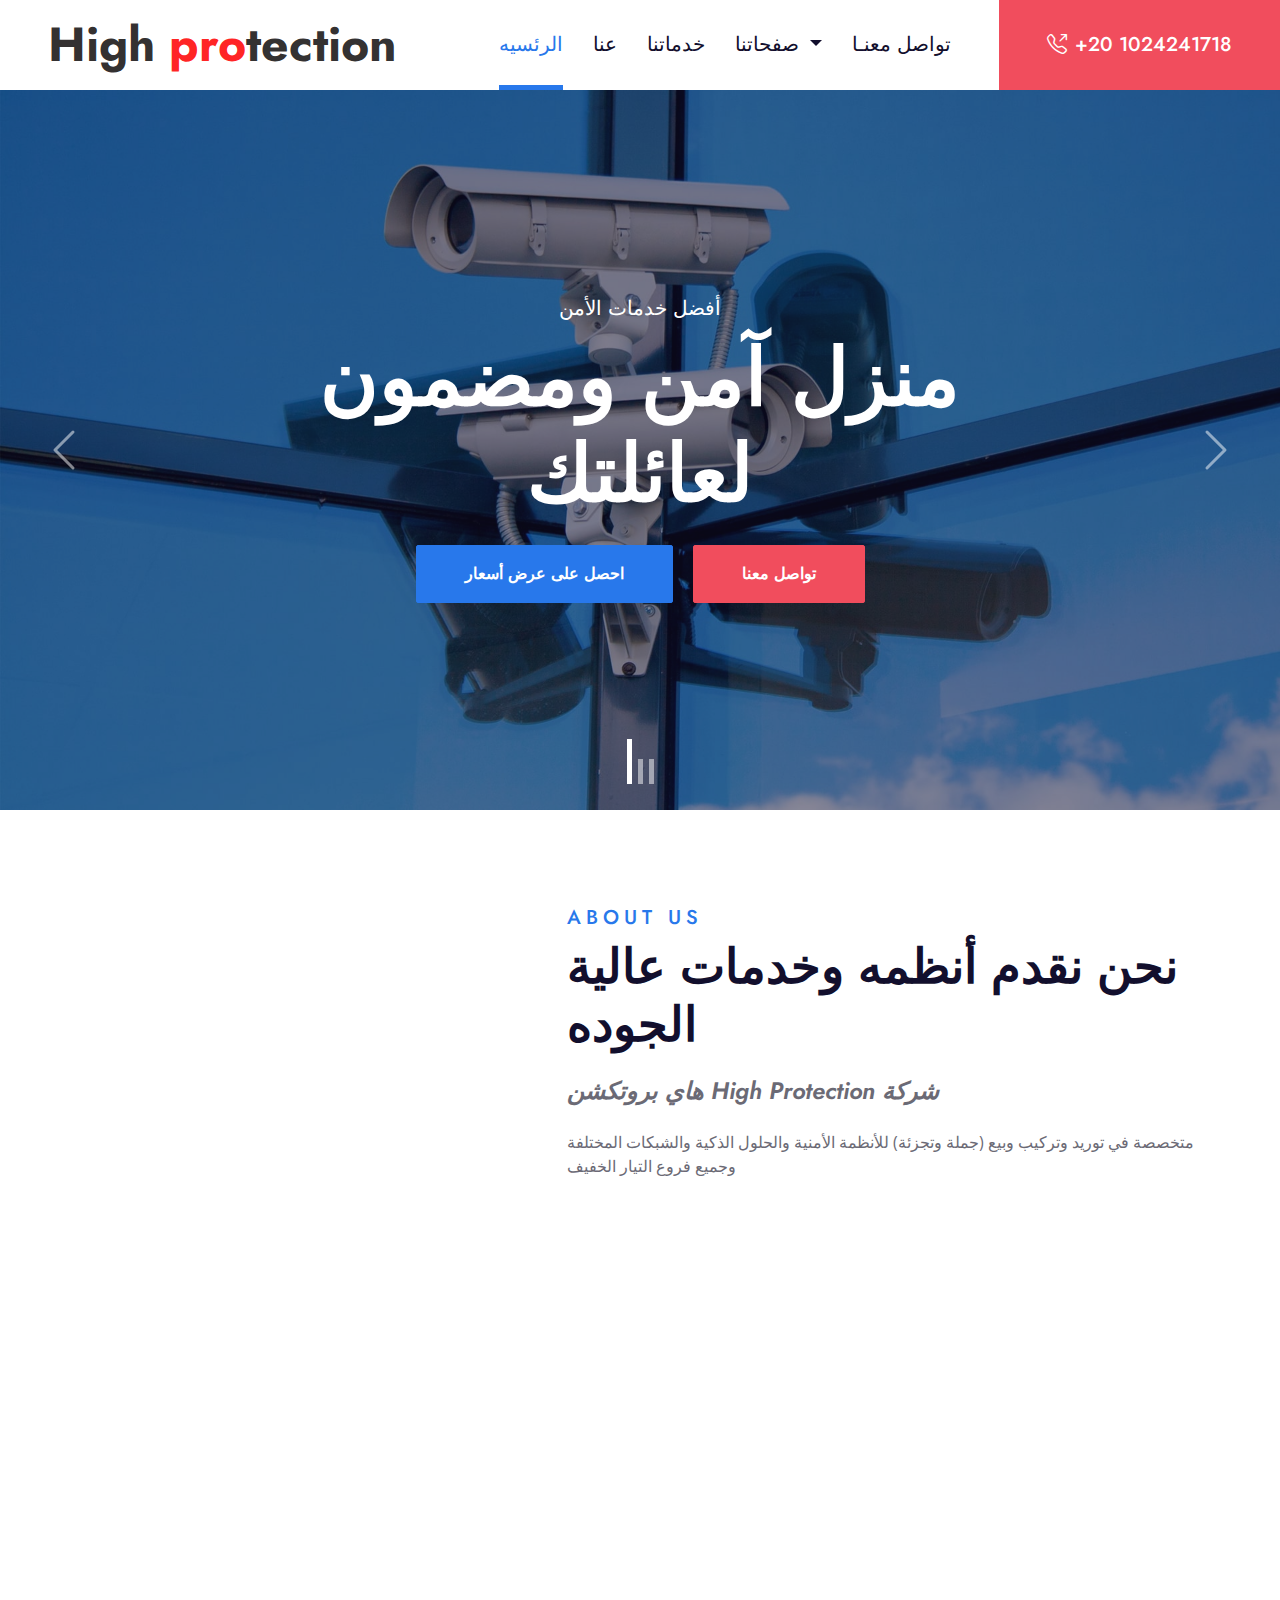
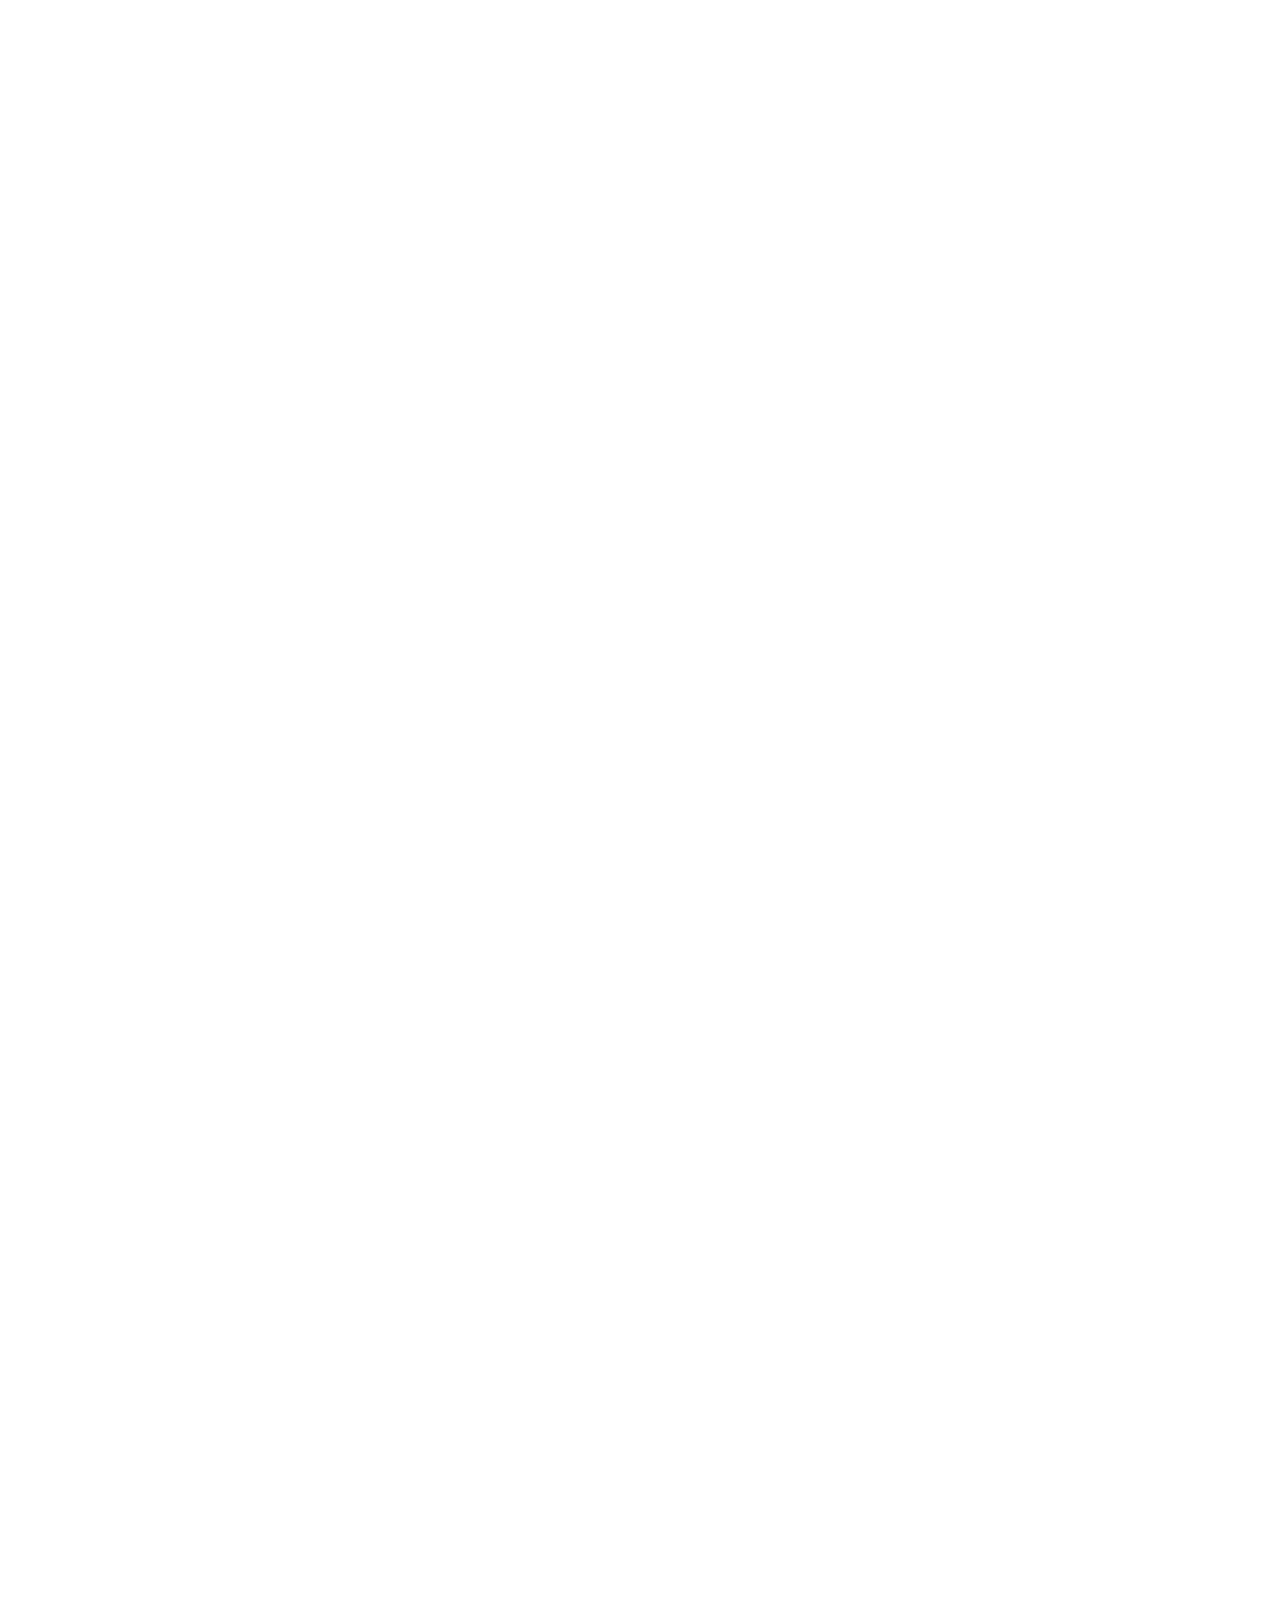
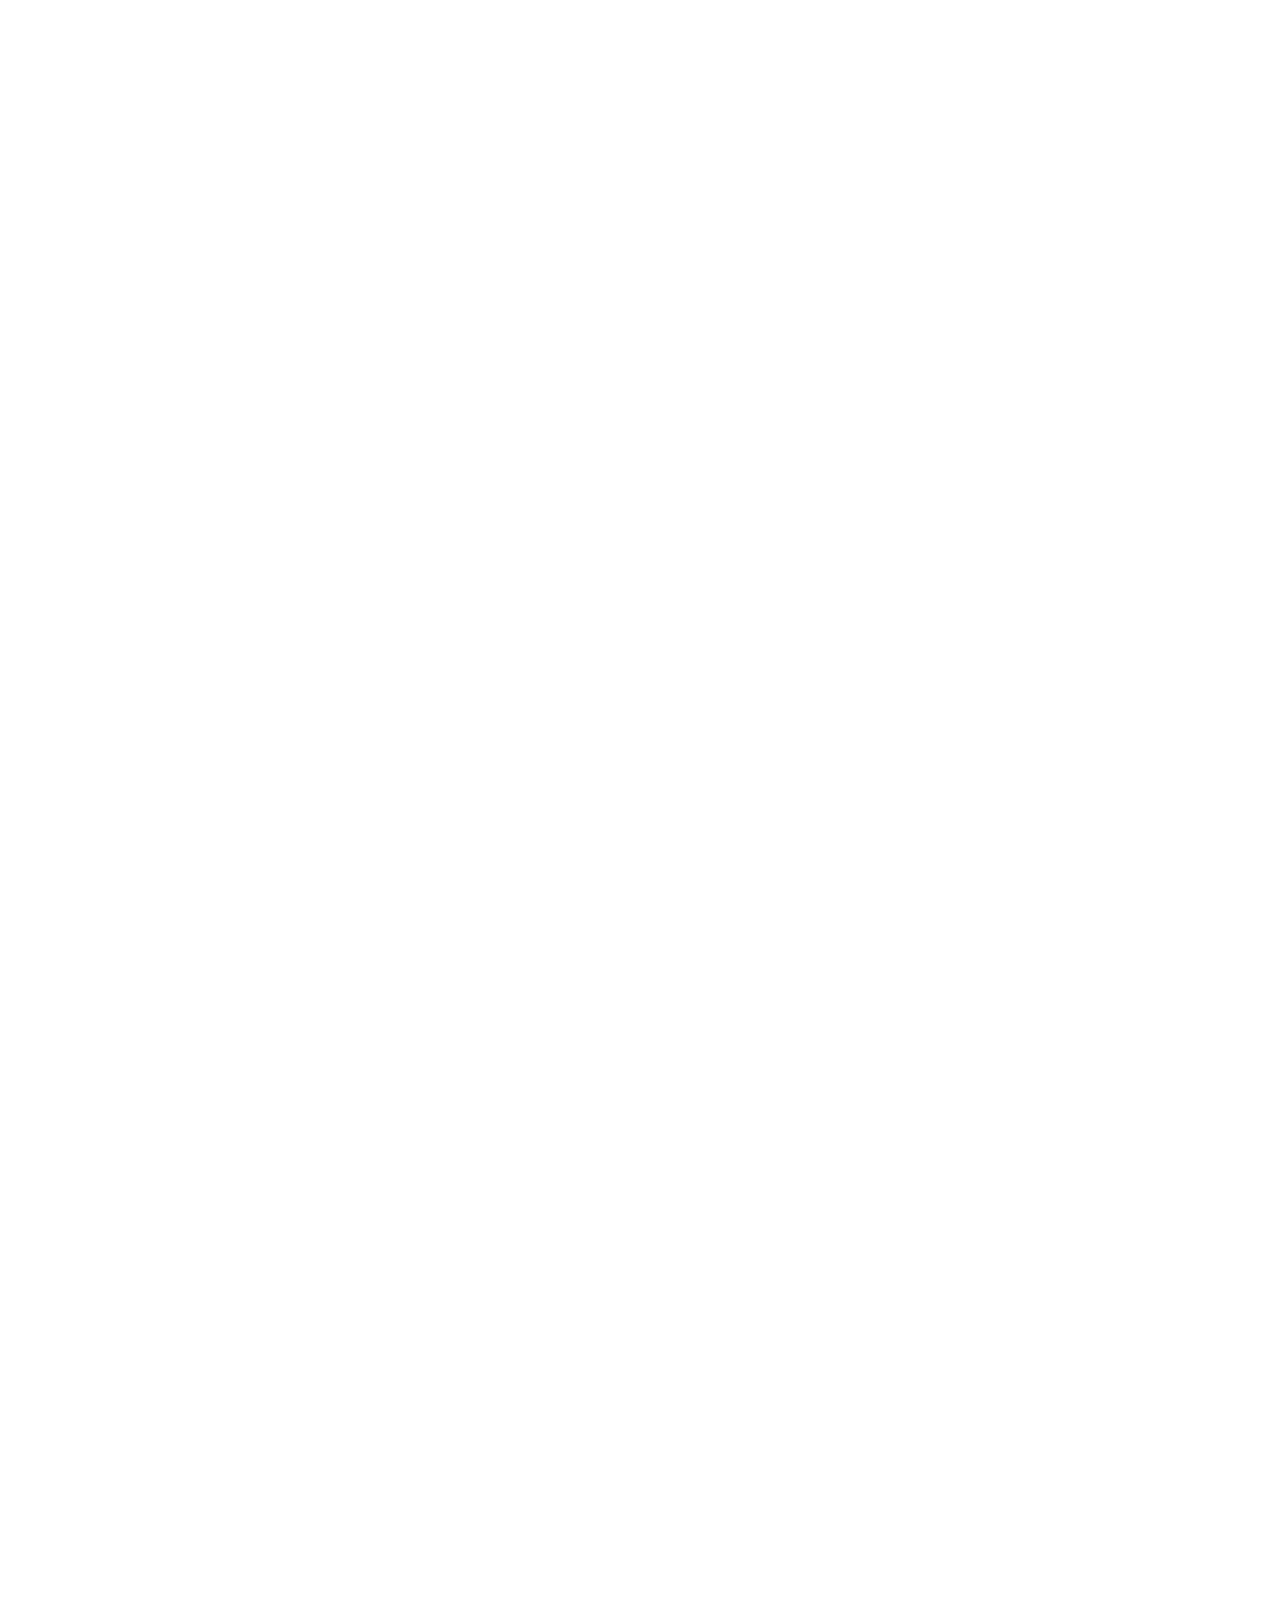
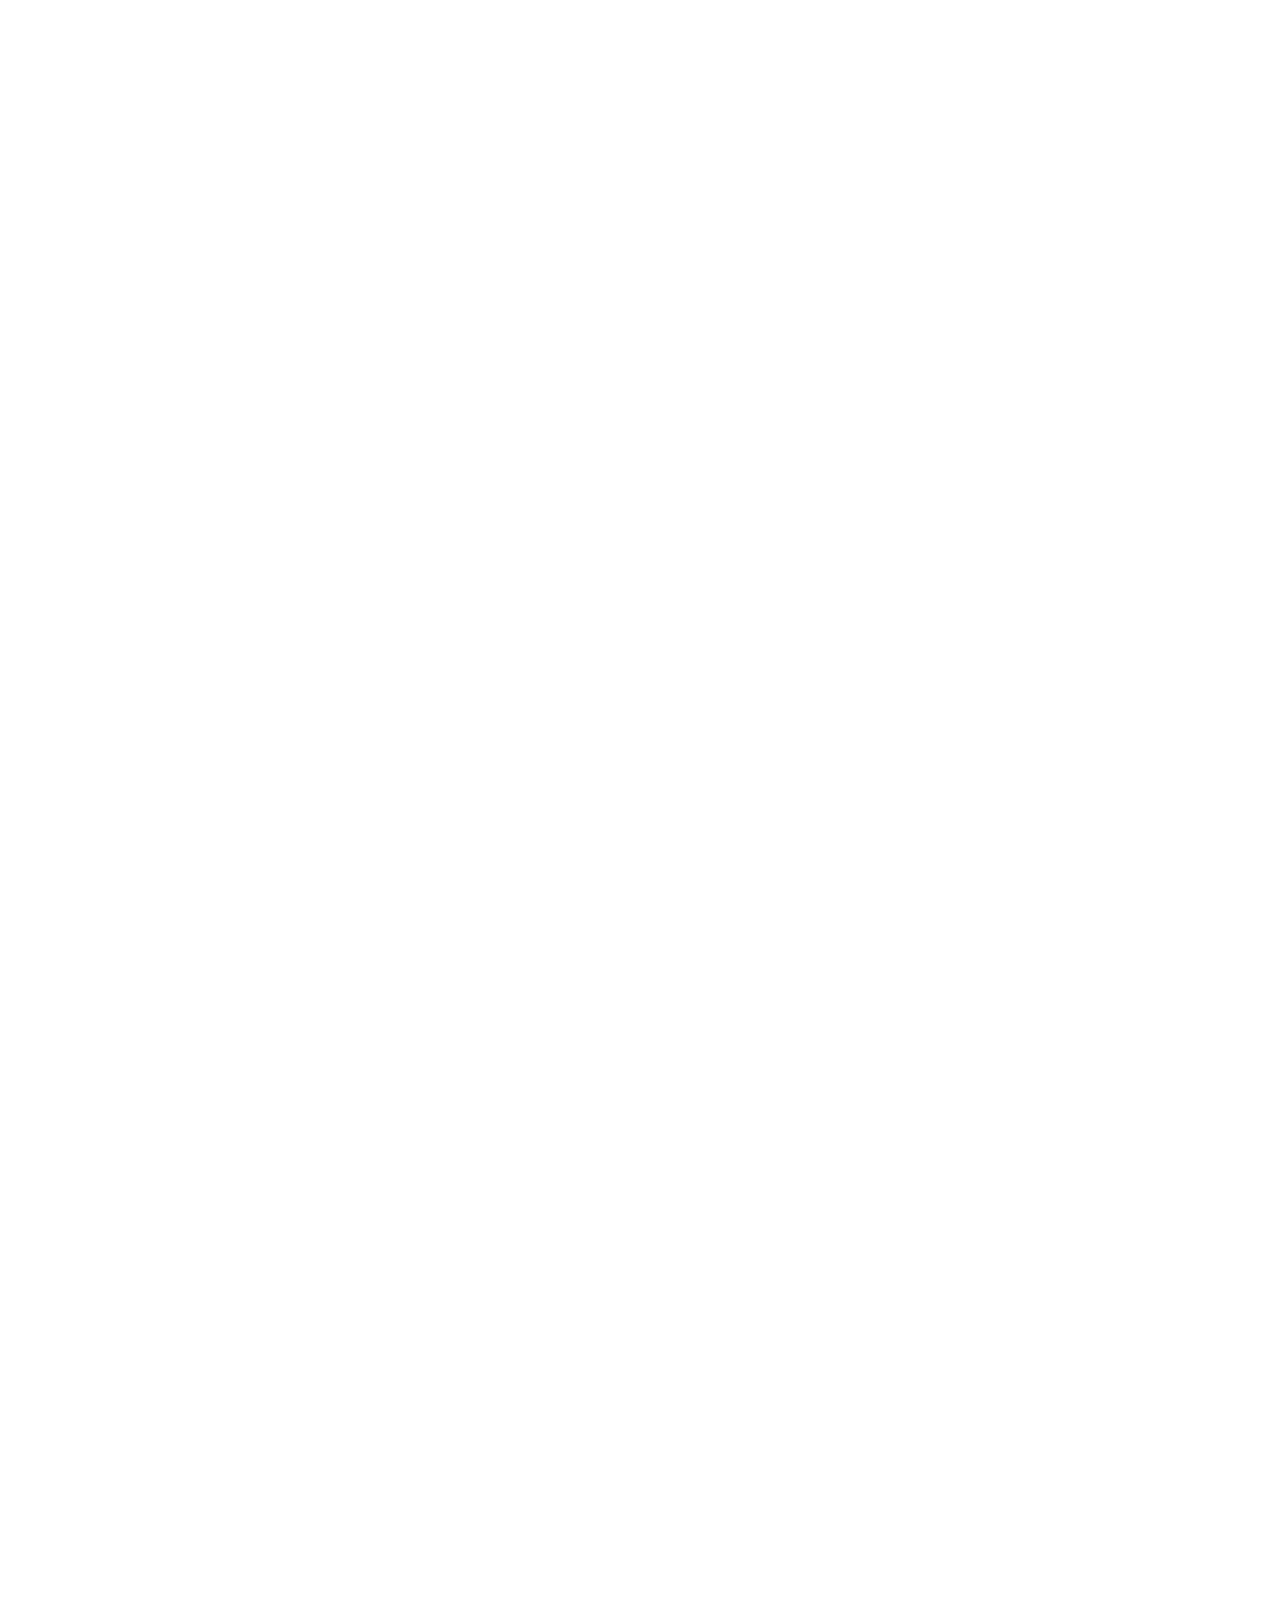
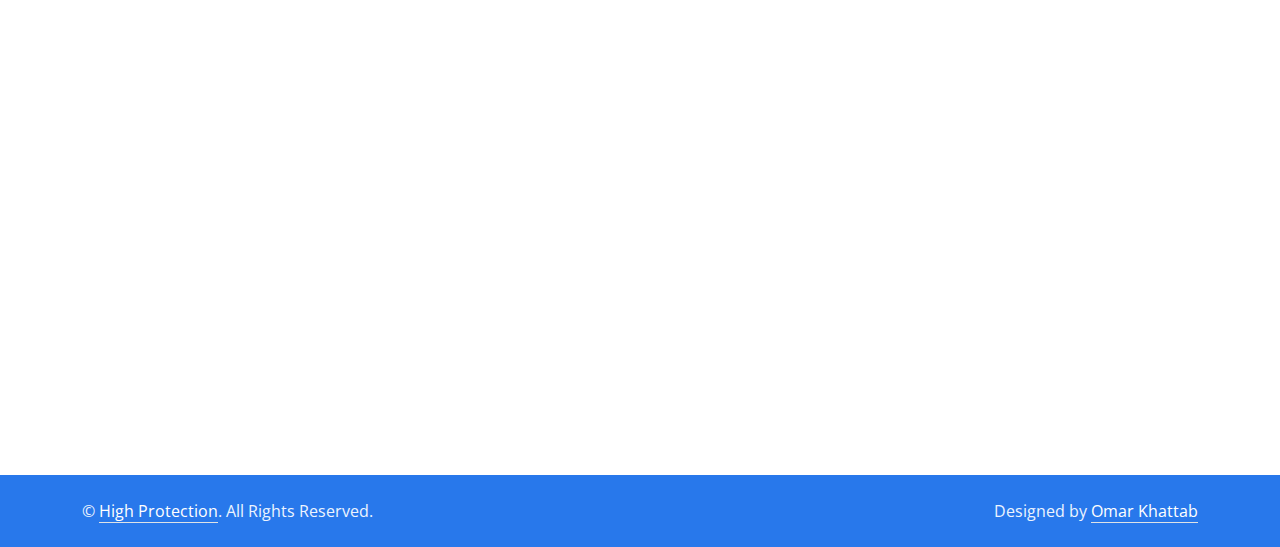
<file: index.html>
<!DOCTYPE html>
<html lang="en">

<head>
    <meta charset="utf-8">
    <title>High protection</title>
    <meta content="width=device-width, initial-scale=1.0" name="viewport">
    <meta content="Free HTML Templates" name="keywords">
    <meta content="Free HTML Templates" name="description">

    <!-- Favicon -->
    <link href="img/favicon.ico" rel="icon">

    <!-- Google Web Fonts -->
    <link rel="preconnect" href="https://fonts.gstatic.com">
    <link href="https://fonts.googleapis.com/css2?family=Jost:wght@500;600;700&family=Open+Sans:wght@400;600&display=swap" rel="stylesheet"> 

    <!-- Icon Font Stylesheet -->
    <link href="https://cdnjs.cloudflare.com/ajax/libs/font-awesome/5.10.0/css/all.min.css" rel="stylesheet">
    <link href="https://cdn.jsdelivr.net/npm/bootstrap-icons@1.4.1/font/bootstrap-icons.css" rel="stylesheet">
    <link href="lib/flaticon/font/flaticon.css" rel="stylesheet">

    <!-- Libraries Stylesheet -->
    <link href="lib/owlcarousel/assets/owl.carousel.min.css" rel="stylesheet">
    <link href="lib/animate/animate.min.css" rel="stylesheet">

    <!-- Customized Bootstrap Stylesheet -->
    <link href="css/bootstrap.min.css" rel="stylesheet">

    <!-- Template Stylesheet -->
    <link href="css/style.css" rel="stylesheet">
</head>

<body>
    <!-- Navbar Start -->
    <nav class="navbar navbar-expand-lg bg-white navbar-light shadow-sm py-3 py-lg-0 px-3 px-lg-0">
<a href="index.html" class="navbar-brand ms-lg-5">
<h1 class="display-5 m-0" style="color:rgba(31, 28, 28, 0.932);">High <span style="color:rgba(255, 6, 6, 0.89);">pro</span><span style="color:rgba(31, 29, 29, 0.932);">tection</span></h1>
        </a>
        <button class="navbar-toggler" type="button" data-bs-toggle="collapse" data-bs-target="#navbarCollapse">
            <span class="navbar-toggler-icon"></span>
        </button>
        <div class="collapse navbar-collapse" id="navbarCollapse">
            <div class="navbar-nav ms-auto py-0">
                <a href="index.html" class="nav-item nav-link active">الرئسيه</a>
                <a href="about.html" class="nav-item nav-link">عنا </a>
                <a href="service.html" class="nav-item nav-link">خدماتنا</a>
                <div class="nav-item dropdown">
                    <a href="#" class="nav-link dropdown-toggle" data-bs-toggle="dropdown">صفحاتنا </a>
                    <div class="dropdown-menu m-0">
                        <a href="price.html" class="dropdown-item">خطط الاسعار</a>
                        <a href="blog.html" class="dropdown-item">Blog Grid</a>
                        <a href="detail.html" class="dropdown-item">Blog Detail</a>
                        <a href="team.html" class="dropdown-item">فريقنا </a>
                        <a href="testimonial.html" class="dropdown-item">Testimonial</a>
                    </div>
                </div>
                <a href="contact.html" class="nav-item nav-link">تواصل معنـا </a>
                <a href="tel:+123456789" class="nav-item nav-link nav-contact bg-secondary text-white px-5 ms-lg-5"><i class="bi bi-telephone-outbound me-2"></i>+20 1024241718</a>
            </div>
        </div>
    </nav>
    <!-- Navbar End -->


    <!-- Carousel Start -->
    <div class="container-fluid p-0 mb-5">
        <div id="header-carousel" class="carousel slide carousel-fade" data-bs-ride="carousel">
            <div class="carousel-indicators">
                <button type="button" data-bs-target="#header-carousel" data-bs-slide-to="0" class="active" aria-current="true" aria-label="Slide 1"></button>
                <button type="button" data-bs-target="#header-carousel" data-bs-slide-to="1" aria-label="Slide 2"></button>
                <button type="button" data-bs-target="#header-carousel" data-bs-slide-to="2" aria-label="Slide 3"></button>
              </div>
            <div class="carousel-inner">
                <div class="carousel-item active">
                    <img class="w-100" src="img/carousel-1.jpg" alt="Image">
                    <div class="carousel-caption d-flex flex-column align-items-center justify-content-center">
                        <div class="p-3" style="max-width: 900px;">
                            <h5 class="text-white text-uppercase animated bounceInDown">أفضل خدمات الأمن</h5>
                            <h1 class="display-1 text-white mb-md-4 animated zoomIn">منزل آمن ومضمون لعائلتك</h1>
                            <a href="" class="btn btn-primary py-md-3 px-md-5 me-3 animated slideInLeft">احصل على عرض أسعار</a>
                            <a href="" class="btn btn-secondary py-md-3 px-md-5 animated slideInRight">تواصل معنا</a>
                        </div>
                    </div>
                </div>
                <div class="carousel-item">
                    <img class="w-100" src="img/carousel-2.jpg" alt="Image">
                    <div class="carousel-caption d-flex flex-column align-items-center justify-content-center">
                        <div class="p-3" style="max-width: 900px;">
                            <h5 class="text-white text-uppercase animated bounceInDown"> افضل خدمات الامن </h5>
                            <h1 class="display-1 text-white mb-md-4 animated zoomIn"> منزل امن ومضمون لعائلتك</h1>
                            <a href="" class="btn btn-primary py-md-3 px-md-5 me-3 animated slideInLeft">  احصل علي عرض اسعار </a>
                            <a href="" class="btn btn-secondary py-md-3 px-md-5 animated slideInRight"> تواصل معنا </a>
                        </div>
                    </div>
                </div>
                <div class="carousel-item">
                    <img class="w-100" src="img/carousel-3.jpg" alt="Image">
                    <div class="carousel-caption d-flex flex-column align-items-center justify-content-center">
                          <div class="p-3" style="max-width: 900px;">
                            <h5 class="text-white text-uppercase animated bounceInDown"> افضل خدمات الامن </h5>
                            <h1 class="display-1 text-white mb-md-4 animated zoomIn"> منزل امن ومضمون لعائلتك</h1>
                            <a href="" class="btn btn-primary py-md-3 px-md-5 me-3 animated slideInLeft">  احصل علي عرض اسعار </a>
                            <a href="" class="btn btn-secondary py-md-3 px-md-5 animated slideInRight"> تواصل معنا </a>
                        </div>
                    </div>
                </div>
            </div>
            <button class="carousel-control-prev" type="button" data-bs-target="#header-carousel"
                data-bs-slide="prev">
                <span class="carousel-control-prev-icon" aria-hidden="true"></span>
                <span class="visually-hidden">Previous</span>
            </button>
            <button class="carousel-control-next" type="button" data-bs-target="#header-carousel"
                data-bs-slide="next">
                <span class="carousel-control-next-icon" aria-hidden="true"></span>
                <span class="visually-hidden">Next</span>
            </button>
        </div>
    </div>
    <!-- Carousel End -->


    <!-- About Start -->
    <div class="container-fluid py-5 wow fadeInUp" data-wow-delay="0.1s">
        <div class="container">
            <div class="row gx-5">
                <div class="col-lg-5 mb-5 mb-lg-0" style="min-height: 500px;">
                    <div class="position-relative h-100">
                        <img class="position-absolute w-100 h-100 rounded wow zoomIn" data-wow-delay="0.3s" src="img/480773475_940448371541813_8294774176105745079_n.jpg" style="object-fit: cover;">
                    </div>
                </div>
                <div class="col-lg-7">
                    <div class="mb-4">
                        <h5 class="text-primary text-uppercase" style="letter-spacing: 5px;">About Us</h5>
                        <h1 class="display-5 mb-0">نحن نقدم أنظمه وخدمات عالية الجوده</h1>
                    </div>
                    <h4 class="text-body fst-italic mb-4">هاي بروتكشن High Protection شركة</h4>
                    <p class="mb-4">متخصصة في توريد وتركيب وبيع (جملة وتجزئة) للأنظمة الأمنية والحلول الذكية والشبكات المختلفة وجميع فروع التيار الخفيف</p>
                    <div class="row g-3">
                        <div class="col-sm-6 wow zoomIn" data-wow-delay="0.6s">
                            <div class="bg-primary d-flex flex-column justify-content-center text-center border-bottom border-5 border-secondary rounded p-3" style="height: 200px;">
                                <i class="fa fa-star fa-4x text-white mb-4"></i>
                                <h4 class="text-white mb-0">خمسة عشر سنه خبره</h4>
                            </div>
                        </div>
                        <div class="col-sm-6 wow zoomIn" data-wow-delay="0.9s">
                            <div class="bg-secondary d-flex flex-column justify-content-center text-center border-bottom border-5 border-primary rounded p-3" style="height: 200px;">
                                <i class="fa fa-award fa-4x text-white mb-4"></i>
                                <h4 class="text-white mb-0">مكافاءات</h4>
                            </div>
                        </div>
                    </div>
                </div>
            </div>
        </div>
    </div>
    <!-- About End -->
    

    <!-- Services Start -->
    <div class="container-fluid py-5 wow fadeInUp" data-wow-delay="0.1s">
        <div class="container">
            <div class="text-center mx-auto mb-5" style="max-width: 600px;">
                <h5 class="text-primary text-uppercase" style="letter-spacing: 5px;">خدماتنا  </h5>
                <h1 class="display-5 mb-0">خدماتنا الممتازة في أنظمة CCTV الأمنية</h1>
            </div>
            <div class="row g-5">
                <div class="col-lg-4 col-md-6 wow zoomIn" data-wow-delay="0.3s">
                    <div class="service-item bg-light border-bottom border-5 border-primary rounded">
                        <div class="position-relative p-5">
                            <i class="flaticon-cctv d-block display-1 fw-normal text-secondary mb-3"></i>
                            <h5 class="text-primary mb-0">CCTV</h5>
                            <h3 class="mb-3">التثبيت والتركيب </h3>
                            <p>
                              التخطيط: تحديد الموقع المناسب والأدوات المطلوبة.
                                     التحضير: تجهيز السطح والمواد اللازمة.
                              التركيب: تنفيذ خطوات التركيب بدقة لضمان الجودة.
                                   التثبيت: تأكيد الثبات والأمان للهيكل المركب.
                              تتطلب هذه العمليات الحذر والدقة لتحقيق النتائج المرجوة.
                            </p>
                            <a href="">قراءة المزيد<i class="bi bi-arrow-right ms-2"></i></a>
                        </div>
                    </div>
                </div>
                <div class="col-lg-4 col-md-6 wow zoomIn" data-wow-delay="0.6s">
                    <div class="service-item bg-light border-bottom border-5 border-primary rounded">
                        <div class="position-relative p-5">
                            <i class="flaticon-surveillance d-block display-1 fw-normal text-secondary mb-3"></i>
                            <h5 class="text-primary mb-0">CCTV</h5>
                            <h3 class="mb-3">Configuration</h3>
                            <p>Kasd dolor no lorem sit tempor at justo rebum rebum stet justo elitr dolor amet sit</p>
                            <a href="">Read More<i class="bi bi-arrow-right ms-2"></i></a>
                        </div>
                    </div>
                </div>
                <div class="col-lg-4 col-md-6 wow zoomIn" data-wow-delay="0.9s">
                    <div class="service-item bg-light border-bottom border-5 border-primary rounded">
                        <div class="position-relative p-5">
                            <i class="flaticon-camera d-block display-1 fw-normal text-secondary mb-3"></i>
                            <h5 class="text-primary mb-0">CCTV</h5>
                            <h3 class="mb-3">Maintenance</h3>
                            <p>Kasd dolor no lorem sit tempor at justo rebum rebum stet justo elitr dolor amet sit</p>
                            <a href="">Read More<i class="bi bi-arrow-right ms-2"></i></a>
                        </div>
                    </div>
                </div>
                <div class="col-lg-4 col-md-6 wow zoomIn" data-wow-delay="0.3s">
                    <div class="service-item bg-light border-bottom border-5 border-primary rounded">
                        <div class="position-relative p-5">
                            <i class="flaticon-double d-block display-1 fw-normal text-secondary mb-3"></i>
                            <h5 class="text-primary mb-0">CCTV</h5>
                            <h3 class="mb-3">Repair & Service</h3>
                            <p>Kasd dolor no lorem sit tempor at justo rebum rebum stet justo elitr dolor amet sit</p>
                            <a href="">Read More<i class="bi bi-arrow-right ms-2"></i></a>
                        </div>
                    </div>
                </div>
                <div class="col-lg-4 col-md-6 wow zoomIn" data-wow-delay="0.6s">
                    <div class="service-item bg-light border-bottom border-5 border-primary rounded">
                        <div class="position-relative p-5">
                            <i class="flaticon-security-system d-block display-1 fw-normal text-secondary mb-3"></i>
                            <h5 class="text-primary mb-0">CCTV</h5>
                            <h3 class="mb-3">Monitoring</h3>
                            <p>Kasd dolor no lorem sit tempor at justo rebum rebum stet justo elitr dolor amet sit</p>
                            <a href="">Read More<i class="bi bi-arrow-right ms-2"></i></a>
                        </div>
                    </div>
                </div>
                <div class="col-lg-4 col-md-6 wow zoomIn" data-wow-delay="0.9s">
                    <div class="service-item bg-light border-bottom border-5 border-primary rounded">
                        <div class="position-relative p-5">
                            <i class="flaticon-recorder d-block display-1 fw-normal text-secondary mb-3"></i>
                            <h5 class="text-primary mb-0">CCTV</h5>
                            <h3 class="mb-3">Access Control</h3>
                            <p>Kasd dolor no lorem sit tempor at justo rebum rebum stet justo elitr dolor amet sit</p>
                            <a href="">Read More<i class="bi bi-arrow-right ms-2"></i></a>
                        </div>
                    </div>
                </div>
            </div>
        </div>
    </div>
    <!-- Services End -->


    <!-- Pricing Plan Start -->
    <div class="container-fluid py-5 wow fadeInUp" data-wow-delay="0.1s" style="margin-bottom: 75px;">
        <div class="container">
            <div class="text-center mx-auto mb-5" style="max-width: 600px;">
                <h5 class="text-primary text-uppercase" style="letter-spacing: 5px;">Pricing Plan</h5>
                <h1 class="display-5 mb-0">Pricing Plan For CCTV Security Services</h1>
            </div>
            <div class="row g-5">
                <div class="col-lg-4 wow slideInUp" data-wow-delay="0.3s">
                    <div class="position-relative border border-primary rounded">
                        <div class="bg-primary text-center pt-5 pb-4">
                            <h3 class="text-white">Basic Plan</h3>
                            <h1 class="display-4 text-white">
                                <small class="align-top"
                                    style="font-size: 22px; line-height: 45px;">$</small>49<small
                                    class="align-bottom" style="font-size: 16px; line-height: 40px;">/
                                    Mo</small>
                            </h1>
                        </div>
                        <div class="text-center py-5">
                            <p class="border-bottom border-light mb-2 pb-2">HTML5 & CSS3</p>
                            <p class="border-bottom border-light mb-2 pb-2">Bootstrap v5</p>
                            <p class="border-bottom border-light mb-2 pb-2">Responsive Layout</p>
                            <p class="border-bottom border-light mb-2 pb-2">Browsers Compatibility</p>
                            <p class="mb-2 pb-2">Easy to Use</p>
                        </div>
                        <a href="" class="btn btn-primary py-2 px-4 position-absolute top-100 start-50 translate-middle">Order Now</a>
                    </div>
                </div>
                <div class="col-lg-4 wow slideInUp" data-wow-delay="0.6s">
                    <div class="position-relative border border-secondary rounded">
                        <div class="bg-secondary text-center pt-5 pb-4">
                            <h3 class="text-white">Standard Plan</h3>
                            <h1 class="display-4 text-white">
                                <small class="align-top"
                                    style="font-size: 22px; line-height: 45px;">$</small>49<small
                                    class="align-bottom" style="font-size: 16px; line-height: 40px;">/
                                    Mo</small>
                            </h1>
                        </div>
                        <div class="text-center py-5">
                            <p class="border-bottom border-light mb-2 pb-2">HTML5 & CSS3</p>
                            <p class="border-bottom border-light mb-2 pb-2">Bootstrap v5</p>
                            <p class="border-bottom border-light mb-2 pb-2">Responsive Layout</p>
                            <p class="border-bottom border-light mb-2 pb-2">Browsers Compatibility</p>
                            <p class="mb-2 pb-2">Easy to Use</p>
                        </div>
                        <a href="" class="btn btn-secondary py-2 px-4 position-absolute top-100 start-50 translate-middle">Order Now</a>
                    </div>
                </div>
                <div class="col-lg-4 wow slideInUp" data-wow-delay="0.9s">
                    <div class="position-relative border border-primary rounded">
                        <div class="bg-primary text-center pt-5 pb-4">
                            <h3 class="text-white">Extended Plan</h3>
                            <h1 class="display-4 text-white">
                                <small class="align-top"
                                    style="font-size: 22px; line-height: 45px;">$</small>49<small
                                    class="align-bottom" style="font-size: 16px; line-height: 40px;">/
                                    Mo</small>
                            </h1>
                        </div>
                        <div class="text-center py-5">
                            <p class="border-bottom border-light mb-2 pb-2">HTML5 & CSS3</p>
                            <p class="border-bottom border-light mb-2 pb-2">Bootstrap v5</p>
                            <p class="border-bottom border-light mb-2 pb-2">Responsive Layout</p>
                            <p class="border-bottom border-light mb-2 pb-2">Browsers Compatibility</p>
                            <p class="mb-2 pb-2">Easy to Use</p>
                        </div>
                        <a href="" class="btn btn-primary py-2 px-4 position-absolute top-100 start-50 translate-middle">Order Now</a>
                    </div>
                </div>
            </div>
        </div>
    </div>
    <!-- Pricing Plan End -->


    <!-- Offer Start -->
    <div class="container-fluid bg-offer my-5 py-5 wow zoomIn" data-wow-delay="0.1s">
        <div class="container py-5">
            <div class="row gx-5 justify-content-center">
                <div class="col-lg-7 text-center">
                    <div class="text-center mx-auto mb-4" style="max-width: 600px;">
                        <h5 class="text-white text-uppercase" style="letter-spacing: 5px;">Special Offer</h5>
                        <h1 class="display-5 text-white">Save 50% On All Items Your First Order</h1>
                    </div>
                    <p class="text-white mb-4">Eirmod sed tempor lorem ut dolores sit kasd ipsum. Dolor ea et dolore et at sea ea at dolor justo ipsum duo rebum sea. Eos vero eos vero ea et dolore eirmod et. Dolores diam duo lorem. Elitr ut dolores magna sit. Sea dolore sed et.</p>
                    <a href="" class="btn btn-primary py-md-3 px-md-5 me-3">Order Now</a>
                    <a href="" class="btn btn-secondary py-md-3 px-md-5">Read More</a>
                </div>
            </div>
        </div>
    </div>
    <!-- Offer End -->


    <!-- Team Start -->
    <div class="container-fluid py-5 wow fadeInUp" data-wow-delay="0.1s">
        <div class="container">
            <div class="text-center mx-auto mb-5" style="max-width: 600px;">
                <h5 class="text-primary text-uppercase" style="letter-spacing: 5px;">Team Members</h5>
                <h1 class="display-5 mb-0">Our Professional Team Members</h1>
            </div>
            <div class="row g-5">
                <div class="col-lg-4 wow slideInUp" data-wow-delay="0.3s">
                    <div class="position-relative rounded-top">
                        <img class="img-fluid rounded-top w-100" src="img/team-1.jpg" alt="">
                        <div class="position-absolute bottom-0 end-0 d-flex flex-column bg-white p-1" style="margin-right: -25px;">
                            <a class="btn btn-outline-secondary btn-square m-1" href="#"><i class="fab fa-twitter fw-normal"></i></a>
                            <a class="btn btn-outline-secondary btn-square m-1" href="#"><i class="fab fa-facebook-f fw-normal"></i></a>
                            <a class="btn btn-outline-secondary btn-square m-1" href="#"><i class="fab fa-linkedin-in fw-normal"></i></a>
                            <a class="btn btn-outline-secondary btn-square m-1" href="#"><i class="fab fa-instagram fw-normal"></i></a>
                        </div>
                    </div>
                    <div class="bg-primary text-center rounded-bottom p-4">
                        <h3 class="text-white">Full Name</h3>
                        <p class="text-white m-0">Designation</p>
                    </div>
                </div>
                <div class="col-lg-4 wow slideInUp" data-wow-delay="0.6s">
                    <div class="position-relative rounded-top">
                        <img class="img-fluid rounded-top w-100" src="img/team-2.jpg" alt="">
                        <div class="position-absolute bottom-0 end-0 d-flex flex-column bg-white p-1" style="margin-right: -25px;">
                            <a class="btn btn-outline-secondary btn-square m-1" href="#"><i class="fab fa-twitter fw-normal"></i></a>
                            <a class="btn btn-outline-secondary btn-square m-1" href="#"><i class="fab fa-facebook-f fw-normal"></i></a>
                            <a class="btn btn-outline-secondary btn-square m-1" href="#"><i class="fab fa-linkedin-in fw-normal"></i></a>
                            <a class="btn btn-outline-secondary btn-square m-1" href="#"><i class="fab fa-instagram fw-normal"></i></a>
                        </div>
                    </div>
                    <div class="bg-primary text-center rounded-bottom p-4">
                        <h3 class="text-white">Full Name</h3>
                        <p class="text-white m-0">Designation</p>
                    </div>
                </div>
                <div class="col-lg-4 wow slideInUp" data-wow-delay="0.9s">
                    <div class="position-relative rounded-top">
                        <img class="img-fluid rounded-top w-100" src="img/team-3.jpg" alt="">
                        <div class="position-absolute bottom-0 end-0 d-flex flex-column bg-white p-1" style="margin-right: -25px;">
                            <a class="btn btn-outline-secondary btn-square m-1" href="#"><i class="fab fa-twitter fw-normal"></i></a>
                            <a class="btn btn-outline-secondary btn-square m-1" href="#"><i class="fab fa-facebook-f fw-normal"></i></a>
                            <a class="btn btn-outline-secondary btn-square m-1" href="#"><i class="fab fa-linkedin-in fw-normal"></i></a>
                            <a class="btn btn-outline-secondary btn-square m-1" href="#"><i class="fab fa-instagram fw-normal"></i></a>
                        </div>
                    </div>
                    <div class="bg-primary text-center rounded-bottom p-4">
                        <h3 class="text-white">Full Name</h3>
                        <p class="text-white m-0">Designation</p>
                    </div>
                </div>
            </div>
        </div>
    </div>
    <!-- Team End -->


    <!-- Testimonial Start -->
    <div class="container-fluid py-5 wow fadeInUp" data-wow-delay="0.1s">
        <div class="container">
            <div class="text-center mx-auto mb-5" style="max-width: 600px;">
                <h5 class="text-primary text-uppercase" style="letter-spacing: 5px;">Testimonial</h5>
                <h1 class="display-5 mb-0">What People Say About Our Services</h1>
            </div>
            <div class="owl-carousel testimonial-carousel">
                <div class="text-center pb-4">
                    <img class="img-fluid mx-auto rounded-circle" src="img/testimonial-1.jpg" style="width: 100px; height: 100px;" >
                    <div class="testimonial-text bg-light rounded p-4 mt-n5">
                        <p class="mt-5">Dolor et eos labore, stet justo sed est sed. Diam sed sed dolor stet amet eirmod eos labore diam
                        </p>
                        <h4 class="text-truncate">Client Name</h4>
                        <i>Profession</i>
                    </div>
                </div>
                <div class="text-center">
                    <img class="img-fluid mx-auto rounded-circle" src="img/testimonial-2.jpg" style="width: 100px; height: 100px;" >
                    <div class="testimonial-text bg-light rounded p-4 mt-n5">
                        <p class="mt-5">Dolor et eos labore, stet justo sed est sed. Diam sed sed dolor stet amet eirmod eos labore diam
                        </p>
                        <h4 class="text-truncate">Client Name</h4>
                        <i>Profession</i>
                    </div>
                </div>
                <div class="text-center">
                    <img class="img-fluid mx-auto rounded-circle" src="img/testimonial-3.jpg" style="width: 100px; height: 100px;" >
                    <div class="testimonial-text bg-light rounded p-4 mt-n5">
                        <p class="mt-5">Dolor et eos labore, stet justo sed est sed. Diam sed sed dolor stet amet eirmod eos labore diam
                        </p>
                        <h4 class="text-truncate">Client Name</h4>
                        <i>Profession</i>
                    </div>
                </div>
                <div class="text-center">
                    <img class="img-fluid mx-auto rounded-circle" src="img/testimonial-4.jpg" style="width: 100px; height: 100px;" >
                    <div class="testimonial-text bg-light rounded p-4 mt-n5">
                        <p class="mt-5">Dolor et eos labore, stet justo sed est sed. Diam sed sed dolor stet amet eirmod eos labore diam
                        </p>
                        <h4 class="text-truncate">Client Name</h4>
                        <i>Profession</i>
                    </div>
                </div>
            </div>
        </div>
    </div>
    <!-- Testimonial End -->


    <!-- Blog Start -->
    <div class="container-fluid py-5 wow fadeInUp" data-wow-delay="0.1s">
        <div class="container">
            <div class="text-center mx-auto mb-5" style="max-width: 600px;">
                <h5 class="text-primary text-uppercase" style="letter-spacing: 5px;">Blog Post</h5>
                <h1 class="display-5 mb-0">Latest Articles From Our Blog Post</h1>
            </div>
            <div class="row g-5">
                <div class="col-lg-6 wow slideInUp" data-wow-delay="0.3s">
                    <div class="blog-item">
                        <div class="position-relative">
                            <img class="img-fluid w-100 rounded-top" src="img/blog-1.jpg" alt="">
                            <div class="blog-date">
                                <h5 class="text-white fw-bold mb-0">01</h5>
                                <h6 class="text-light mb-0">January</h6>
                            </div>
                        </div>
                        <div class="bg-primary rounded-bottom p-5">
                            <div class="d-flex mb-3">
                                <span class="text-light text-uppercase">Admin</span>
                                <span class="text-light px-2">|</span>
                                <span class="text-light text-uppercase">Web Design</span>
                            </div>
                            <a class="h3 m-0 text-white" href="">Kasd dolor lorem sit justo rebum stet justo elitr dolor amet sit</a>
                        </div>
                    </div>
                </div>
                <div class="col-lg-6 wow slideInUp" data-wow-delay="0.6s">
                    <div class="blog-item">
                        <div class="position-relative">
                            <img class="img-fluid w-100 rounded-top" src="img/blog-2.jpg" alt="">
                            <div class="blog-date">
                                <h5 class="text-white fw-bold mb-0">01</h5>
                                <h6 class="text-light mb-0">January</h6>
                            </div>
                        </div>
                        <div class="bg-primary rounded-bottom p-5">
                            <div class="d-flex mb-3">
                                <span class="text-light text-uppercase">Admin</span>
                                <span class="text-light px-2">|</span>
                                <span class="text-light text-uppercase">Web Design</span>
                            </div>
                            <a class="h3 m-0 text-white" href="">Kasd dolor lorem sit justo rebum stet justo elitr dolor amet sit</a>
                        </div>
                    </div>
                </div>
            </div>
        </div>
    </div>
    <!-- Blog End -->
    

    <!-- Footer Start -->
    <div class="container-fluid bg-dark text-light mt-5 py-5 wow fadeInUp" data-wow-delay="0.1s">
        <div class="container pt-5">
            <div class="row g-5">
                <div class="col-lg-3 col-md-6">
                    <h3 class="text-white mb-4">Quick Links</h3>
                    <div class="d-flex flex-column justify-content-start">
                        <a class="text-light mb-2" href="#"><i class="bi bi-arrow-right text-primary me-2"></i>Home</a>
                        <a class="text-light mb-2" href="#"><i class="bi bi-arrow-right text-primary me-2"></i>About Us</a>
                        <a class="text-light mb-2" href="#"><i class="bi bi-arrow-right text-primary me-2"></i>Our Services</a>
                        <a class="text-light mb-2" href="#"><i class="bi bi-arrow-right text-primary me-2"></i>Latest Blog</a>
                        <a class="text-light" href="#"><i class="bi bi-arrow-right text-primary me-2"></i>Contact Us</a>
                    </div>
                </div>
                <div class="col-lg-3 col-md-6">
                    <h3 class="text-white mb-4">Popular Links</h3>
                    <div class="d-flex flex-column justify-content-start">
                        <a class="text-light mb-2" href="#"><i class="bi bi-arrow-right text-primary me-2"></i>Home</a>
                        <a class="text-light mb-2" href="#"><i class="bi bi-arrow-right text-primary me-2"></i>About Us</a>
                        <a class="text-light mb-2" href="#"><i class="bi bi-arrow-right text-primary me-2"></i>Our Services</a>
                        <a class="text-light mb-2" href="#"><i class="bi bi-arrow-right text-primary me-2"></i>Latest Blog</a>
                        <a class="text-light" href="#"><i class="bi bi-arrow-right text-primary me-2"></i>Contact Us</a>
                    </div>
                </div>
                <div class="col-lg-3 col-md-6">
                    <h3 class="text-white mb-4">Get In Touch</h3>
                    <p class="mb-2"><i class="bi bi-geo-alt text-primary me-2"></i>#العنوان</p>
                    <p class="mb-2"><i class="bi bi-envelope-open text-primary me-2"></i>High Protection@.com</p>
                    <p class="mb-0"><i class="bi bi-telephone text-primary me-2"></i>+20 1024241718</p>
                </div>
                <div class="col-lg-3 col-md-6">
                    <h3 class="text-white mb-4">Follow Us</h3>
                    <div class="d-flex">
                        <a class="btn btn-lg btn-primary btn-lg-square rounded me-2" href="#"><i class="fab fa-twitter fw-normal"></i></a>
                        <a class="btn btn-lg btn-primary btn-lg-square rounded me-2" href="#"><i class="fab fa-facebook-f fw-normal"></i></a>
                        <a class="btn btn-lg btn-primary btn-lg-square rounded me-2" href="#"><i class="fab fa-linkedin-in fw-normal"></i></a>
                        <a class="btn btn-lg btn-primary btn-lg-square rounded" href="#"><i class="fab fa-instagram fw-normal"></i></a>
                    </div>
                </div>
                <div class="col-12">
                    <form class="mx-auto" style="max-width: 600px;">
                        <div class="input-group">
                            <input type="text" class="form-control border-white p-3" placeholder="Your Email">
                            <button class="btn btn-primary px-4">Sign Up</button>
                        </div>
                    </form>
                </div>
            </div>
        </div>
    </div>
    <div class="container-fluid bg-primary text-light py-4">
        <div class="container">
            <div class="row g-5">
                <div class="col-md-6 text-center text-md-start">
                    <p class="mb-md-0">&copy; <a class="text-white border-bottom" href="https://www.facebook.com/highprotectionco">High Protection</a>. All Rights Reserved.</p>
                </div>
                <div class="col-md-6 text-center text-md-end">
                    <p class="mb-0">Designed by <a class="text-white border-bottom" href="https://www.facebook.com/Hetlar12ana">Omar Khattab</a></p>
                </div>
            </div>
        </div>
    </div>
    <!-- Footer End -->


    <!-- Back to Top -->
    <a href="#" class="btn btn-lg btn-secondary btn-lg-square rounded back-to-top"><i class="bi bi-arrow-up"></i></a>


    <!-- JavaScript Libraries -->
    <script src="https://code.jquery.com/jquery-3.4.1.min.js"></script>
    <script src="https://cdn.jsdelivr.net/npm/bootstrap@5.0.0/dist/js/bootstrap.bundle.min.js"></script>
    <script src="lib/wow/wow.min.js"></script>
    <script src="lib/easing/easing.min.js"></script>
    <script src="lib/waypoints/waypoints.min.js"></script>
    <script src="lib/owlcarousel/owl.carousel.min.js"></script>

    <!-- Template Javascript -->
    <script src="js/main.js"></script>
</body>

</html>
</file>
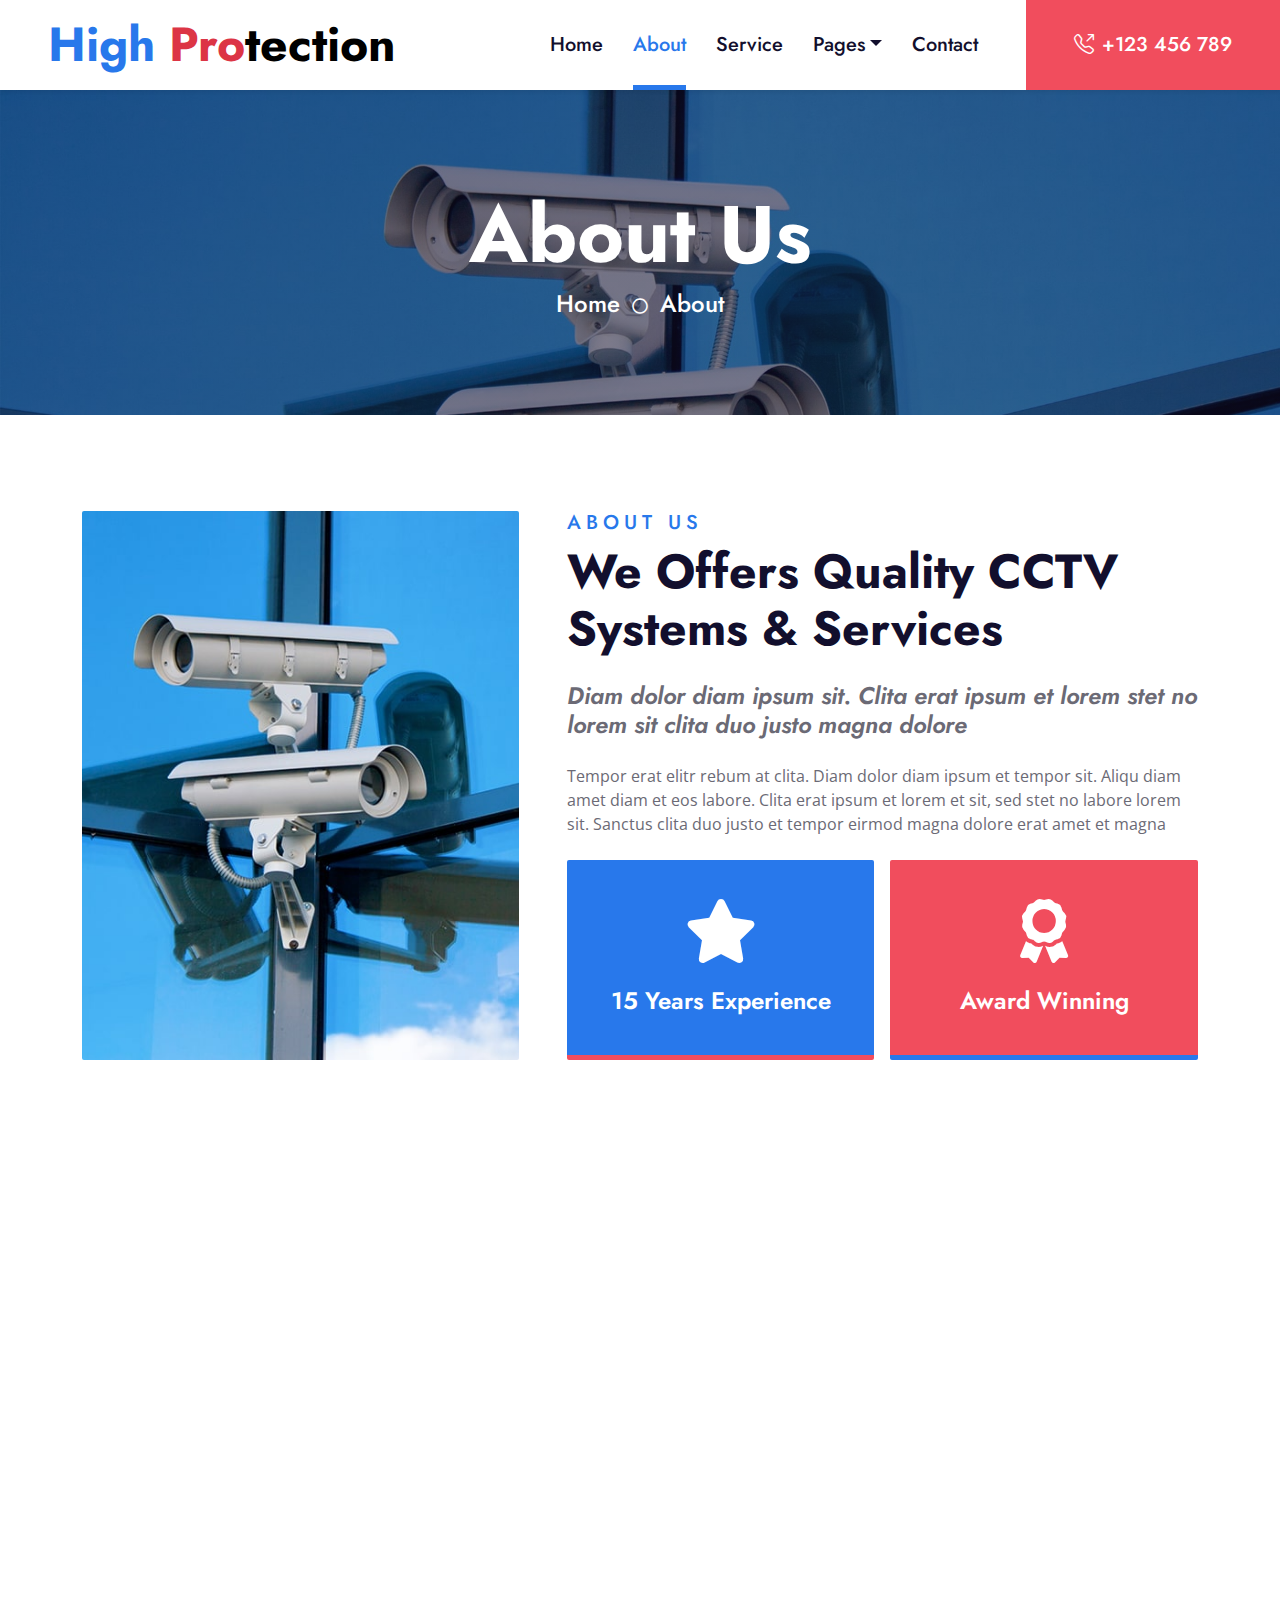
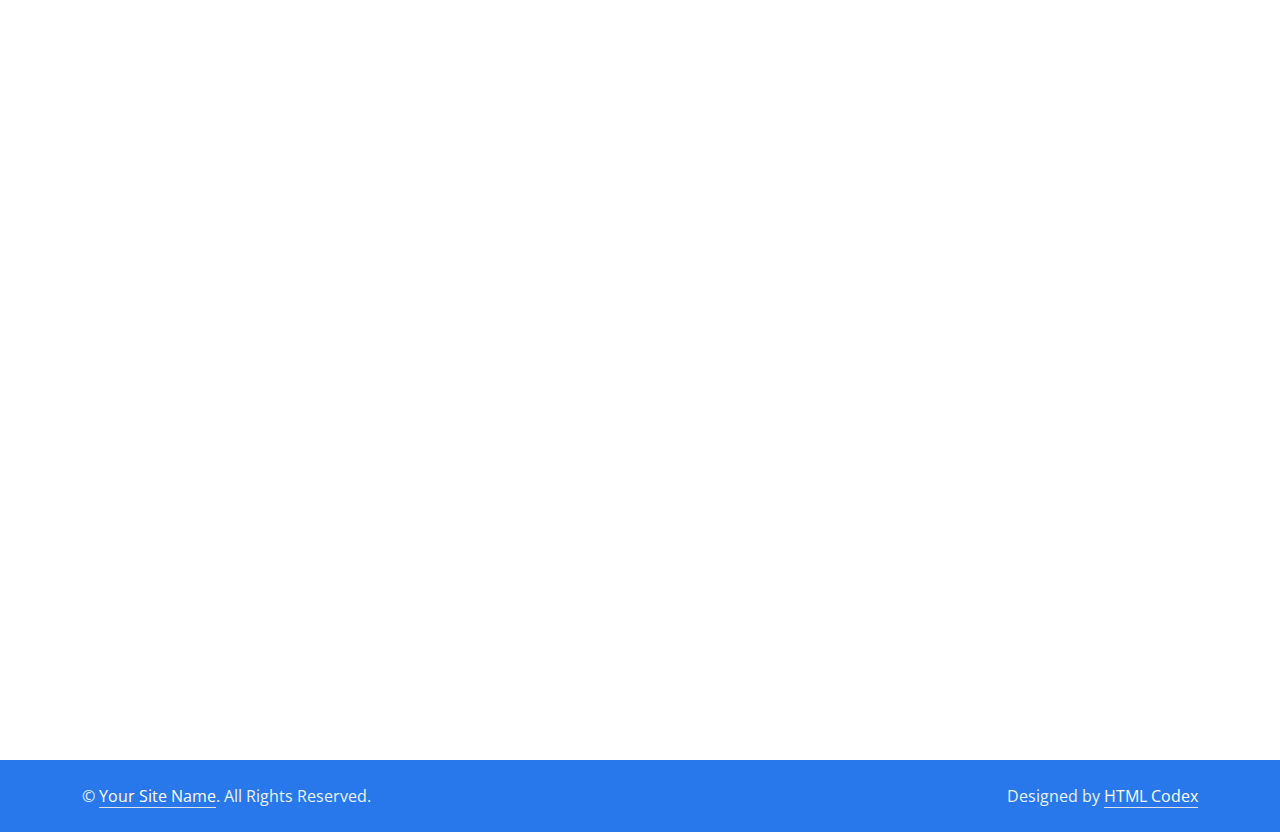
<file: about.html>
<!DOCTYPE html>
<html lang="en">

<head>
    <meta charset="utf-8">
    <title>High protection</title>
    <meta content="width=device-width, initial-scale=1.0" name="viewport">
    <meta content="Free HTML Templates" name="keywords">
    <meta content="Free HTML Templates" name="description">

    <!-- Favicon -->
    <link href="img/favicon.ico" rel="icon">

    <!-- Google Web Fonts -->
    <link rel="preconnect" href="https://fonts.gstatic.com">
    <link href="https://fonts.googleapis.com/css2?family=Jost:wght@500;600;700&family=Open+Sans:wght@400;600&display=swap" rel="stylesheet"> 

    <!-- Icon Font Stylesheet -->
    <link href="https://cdnjs.cloudflare.com/ajax/libs/font-awesome/5.10.0/css/all.min.css" rel="stylesheet">
    <link href="https://cdn.jsdelivr.net/npm/bootstrap-icons@1.4.1/font/bootstrap-icons.css" rel="stylesheet">
    <link href="lib/flaticon/font/flaticon.css" rel="stylesheet">

    <!-- Libraries Stylesheet -->
    <link href="lib/owlcarousel/assets/owl.carousel.min.css" rel="stylesheet">
    <link href="lib/animate/animate.min.css" rel="stylesheet">

    <!-- Customized Bootstrap Stylesheet -->
    <link href="css/bootstrap.min.css" rel="stylesheet">

    <!-- Template Stylesheet -->
    <link href="css/style.css" rel="stylesheet">
</head>

<body>
    <!-- Navbar Start -->
    <nav class="navbar navbar-expand-lg bg-white navbar-light shadow-sm py-3 py-lg-0 px-3 px-lg-0">
<a href="index.html" class="navbar-brand ms-lg-5">
            <h1 class="display-5 m-0 text-primary">High <span class="text-danger">Pro</span><span style="color:black;">tection</span></h1>
        </a>
        <button class="navbar-toggler" type="button" data-bs-toggle="collapse" data-bs-target="#navbarCollapse">
            <span class="navbar-toggler-icon"></span>
        </button>
        <div class="collapse navbar-collapse" id="navbarCollapse">
            <div class="navbar-nav ms-auto py-0">
                <a href="index.html" class="nav-item nav-link">Home</a>
                <a href="about.html" class="nav-item nav-link active">About</a>
                <a href="service.html" class="nav-item nav-link">Service</a>
                <div class="nav-item dropdown">
                    <a href="#" class="nav-link dropdown-toggle" data-bs-toggle="dropdown">Pages</a>
                    <div class="dropdown-menu m-0">
                        <a href="price.html" class="dropdown-item">Pricing Plan</a>
                        <a href="blog.html" class="dropdown-item">Blog Grid</a>
                        <a href="detail.html" class="dropdown-item">Blog Detail</a>
                        <a href="team.html" class="dropdown-item">The Team</a>
                        <a href="testimonial.html" class="dropdown-item">Testimonial</a>
                    </div>
                </div>
                <a href="contact.html" class="nav-item nav-link">Contact</a>
                <a href="tel:+123456789" class="nav-item nav-link nav-contact bg-secondary text-white px-5 ms-lg-5"><i class="bi bi-telephone-outbound me-2"></i>+123 456 789</a>
            </div>
        </div>
    </nav>
    <!-- Navbar End -->


    <!-- Hero Start -->
    <div class="container-fluid bg-primary p-5 hero-header mb-5">
        <div class="row py-5">
            <div class="col-12 text-center">
                <h1 class="display-1 text-white animated zoomIn">About Us</h1>
                <a href="" class="h4 text-white">Home</a>
                <i class="far fa-circle text-white px-2"></i>
                <a href="" class="h4 text-white">About</a>
            </div>
        </div>
    </div>
    <!-- Hero End -->


    <!-- About Start -->
    <div class="container-fluid py-5 wow fadeInUp" data-wow-delay="0.1s">
        <div class="container">
            <div class="row gx-5">
                <div class="col-lg-5 mb-5 mb-lg-0" style="min-height: 500px;">
                    <div class="position-relative h-100">
                        <img class="position-absolute w-100 h-100 rounded wow zoomIn" data-wow-delay="0.3s" src="img/about.jpg" style="object-fit: cover;">
                    </div>
                </div>
                <div class="col-lg-7">
                    <div class="mb-4">
                        <h5 class="text-primary text-uppercase" style="letter-spacing: 5px;">About Us</h5>
                        <h1 class="display-5 mb-0">We Offers Quality CCTV Systems & Services</h1>
                    </div>
                    <h4 class="text-body fst-italic mb-4">Diam dolor diam ipsum sit. Clita erat ipsum et lorem stet no lorem sit clita duo justo magna dolore</h4>
                    <p class="mb-4">Tempor erat elitr rebum at clita. Diam dolor diam ipsum et tempor sit. Aliqu diam amet diam et eos labore. Clita erat ipsum et lorem et sit, sed stet no labore lorem sit. Sanctus clita duo justo et tempor eirmod magna dolore erat amet et magna</p>
                    <div class="row g-3">
                        <div class="col-sm-6 wow zoomIn" data-wow-delay="0.6s">
                            <div class="bg-primary d-flex flex-column justify-content-center text-center border-bottom border-5 border-secondary rounded p-3" style="height: 200px;">
                                <i class="fa fa-star fa-4x text-white mb-4"></i>
                                <h4 class="text-white mb-0">15 Years Experience</h4>
                            </div>
                        </div>
                        <div class="col-sm-6 wow zoomIn" data-wow-delay="0.9s">
                            <div class="bg-secondary d-flex flex-column justify-content-center text-center border-bottom border-5 border-primary rounded p-3" style="height: 200px;">
                                <i class="fa fa-award fa-4x text-white mb-4"></i>
                                <h4 class="text-white mb-0">Award Winning</h4>
                            </div>
                        </div>
                    </div>
                </div>
            </div>
        </div>
    </div>
    <!-- About End -->


    <!-- Team Start -->
    <div class="container-fluid py-5 wow fadeInUp" data-wow-delay="0.1s">
        <div class="container">
            <div class="text-center mx-auto mb-5" style="max-width: 600px;">
                <h5 class="text-primary text-uppercase" style="letter-spacing: 5px;">Team Members</h5>
                <h1 class="display-5 mb-0">Our Professional Team Members</h1>
            </div>
            <div class="row g-5">
                <div class="col-lg-4 wow slideInUp" data-wow-delay="0.3s">
                    <div class="position-relative rounded-top">
                        <img class="img-fluid rounded-top w-100" src="img/team-1.jpg" alt="">
                        <div class="position-absolute bottom-0 end-0 d-flex flex-column bg-white p-1" style="margin-right: -25px;">
                            <a class="btn btn-outline-secondary btn-square m-1" href="#"><i class="fab fa-twitter fw-normal"></i></a>
                            <a class="btn btn-outline-secondary btn-square m-1" href="#"><i class="fab fa-facebook-f fw-normal"></i></a>
                            <a class="btn btn-outline-secondary btn-square m-1" href="#"><i class="fab fa-linkedin-in fw-normal"></i></a>
                            <a class="btn btn-outline-secondary btn-square m-1" href="#"><i class="fab fa-instagram fw-normal"></i></a>
                        </div>
                    </div>
                    <div class="bg-primary text-center rounded-bottom p-4">
                        <h3 class="text-white">Full Name</h3>
                        <p class="text-white m-0">Designation</p>
                    </div>
                </div>
                <div class="col-lg-4 wow slideInUp" data-wow-delay="0.6s">
                    <div class="position-relative rounded-top">
                        <img class="img-fluid rounded-top w-100" src="img/team-2.jpg" alt="">
                        <div class="position-absolute bottom-0 end-0 d-flex flex-column bg-white p-1" style="margin-right: -25px;">
                            <a class="btn btn-outline-secondary btn-square m-1" href="#"><i class="fab fa-twitter fw-normal"></i></a>
                            <a class="btn btn-outline-secondary btn-square m-1" href="#"><i class="fab fa-facebook-f fw-normal"></i></a>
                            <a class="btn btn-outline-secondary btn-square m-1" href="#"><i class="fab fa-linkedin-in fw-normal"></i></a>
                            <a class="btn btn-outline-secondary btn-square m-1" href="#"><i class="fab fa-instagram fw-normal"></i></a>
                        </div>
                    </div>
                    <div class="bg-primary text-center rounded-bottom p-4">
                        <h3 class="text-white">Full Name</h3>
                        <p class="text-white m-0">Designation</p>
                    </div>
                </div>
                <div class="col-lg-4 wow slideInUp" data-wow-delay="0.9s">
                    <div class="position-relative rounded-top">
                        <img class="img-fluid rounded-top w-100" src="img/team-3.jpg" alt="">
                        <div class="position-absolute bottom-0 end-0 d-flex flex-column bg-white p-1" style="margin-right: -25px;">
                            <a class="btn btn-outline-secondary btn-square m-1" href="#"><i class="fab fa-twitter fw-normal"></i></a>
                            <a class="btn btn-outline-secondary btn-square m-1" href="#"><i class="fab fa-facebook-f fw-normal"></i></a>
                            <a class="btn btn-outline-secondary btn-square m-1" href="#"><i class="fab fa-linkedin-in fw-normal"></i></a>
                            <a class="btn btn-outline-secondary btn-square m-1" href="#"><i class="fab fa-instagram fw-normal"></i></a>
                        </div>
                    </div>
                    <div class="bg-primary text-center rounded-bottom p-4">
                        <h3 class="text-white">Full Name</h3>
                        <p class="text-white m-0">Designation</p>
                    </div>
                </div>
            </div>
        </div>
    </div>
    <!-- Team End -->
    

    <!-- Footer Start -->
    <div class="container-fluid bg-dark text-light mt-5 py-5 wow fadeInUp" data-wow-delay="0.1s">
        <div class="container pt-5">
            <div class="row g-5">
                <div class="col-lg-3 col-md-6">
                    <h3 class="text-white mb-4">Quick Links</h3>
                    <div class="d-flex flex-column justify-content-start">
                        <a class="text-light mb-2" href="#"><i class="bi bi-arrow-right text-primary me-2"></i>Home</a>
                        <a class="text-light mb-2" href="#"><i class="bi bi-arrow-right text-primary me-2"></i>About Us</a>
                        <a class="text-light mb-2" href="#"><i class="bi bi-arrow-right text-primary me-2"></i>Our Services</a>
                        <a class="text-light mb-2" href="#"><i class="bi bi-arrow-right text-primary me-2"></i>Latest Blog</a>
                        <a class="text-light" href="#"><i class="bi bi-arrow-right text-primary me-2"></i>Contact Us</a>
                    </div>
                </div>
                <div class="col-lg-3 col-md-6">
                    <h3 class="text-white mb-4">Popular Links</h3>
                    <div class="d-flex flex-column justify-content-start">
                        <a class="text-light mb-2" href="#"><i class="bi bi-arrow-right text-primary me-2"></i>Home</a>
                        <a class="text-light mb-2" href="#"><i class="bi bi-arrow-right text-primary me-2"></i>About Us</a>
                        <a class="text-light mb-2" href="#"><i class="bi bi-arrow-right text-primary me-2"></i>Our Services</a>
                        <a class="text-light mb-2" href="#"><i class="bi bi-arrow-right text-primary me-2"></i>Latest Blog</a>
                        <a class="text-light" href="#"><i class="bi bi-arrow-right text-primary me-2"></i>Contact Us</a>
                    </div>
                </div>
                <div class="col-lg-3 col-md-6">
                    <h3 class="text-white mb-4">Get In Touch</h3>
                    <p class="mb-2"><i class="bi bi-geo-alt text-primary me-2"></i>123 Street, New York, USA</p>
                    <p class="mb-2"><i class="bi bi-envelope-open text-primary me-2"></i>info@example.com</p>
                    <p class="mb-0"><i class="bi bi-telephone text-primary me-2"></i>+012 345 67890</p>
                </div>
                <div class="col-lg-3 col-md-6">
                    <h3 class="text-white mb-4">Follow Us</h3>
                    <div class="d-flex">
                        <a class="btn btn-lg btn-primary btn-lg-square rounded me-2" href="#"><i class="fab fa-twitter fw-normal"></i></a>
                        <a class="btn btn-lg btn-primary btn-lg-square rounded me-2" href="#"><i class="fab fa-facebook-f fw-normal"></i></a>
                        <a class="btn btn-lg btn-primary btn-lg-square rounded me-2" href="#"><i class="fab fa-linkedin-in fw-normal"></i></a>
                        <a class="btn btn-lg btn-primary btn-lg-square rounded" href="#"><i class="fab fa-instagram fw-normal"></i></a>
                    </div>
                </div>
                <div class="col-12">
                    <form class="mx-auto" style="max-width: 600px;">
                        <div class="input-group">
                            <input type="text" class="form-control border-white p-3" placeholder="Your Email">
                            <button class="btn btn-primary px-4">Sign Up</button>
                        </div>
                    </form>
                </div>
            </div>
        </div>
    </div>
    <div class="container-fluid bg-primary text-light py-4">
        <div class="container">
            <div class="row g-5">
                <div class="col-md-6 text-center text-md-start">
                    <p class="mb-md-0">&copy; <a class="text-white border-bottom" href="#">Your Site Name</a>. All Rights Reserved.</p>
                </div>
                <div class="col-md-6 text-center text-md-end">
                    <p class="mb-0">Designed by <a class="text-white border-bottom" href="https://htmlcodex.com">HTML Codex</a></p>
                </div>
            </div>
        </div>
    </div>
    <!-- Footer End -->


    <!-- Back to Top -->
    <a href="#" class="btn btn-lg btn-secondary btn-lg-square rounded back-to-top"><i class="bi bi-arrow-up"></i></a>


    <!-- JavaScript Libraries -->
    <script src="https://code.jquery.com/jquery-3.4.1.min.js"></script>
    <script src="https://cdn.jsdelivr.net/npm/bootstrap@5.0.0/dist/js/bootstrap.bundle.min.js"></script>
    <script src="lib/wow/wow.min.js"></script>
    <script src="lib/easing/easing.min.js"></script>
    <script src="lib/waypoints/waypoints.min.js"></script>
    <script src="lib/owlcarousel/owl.carousel.min.js"></script>

    <!-- Template Javascript -->
    <script src="js/main.js"></script>
</body>

</html>
</file>
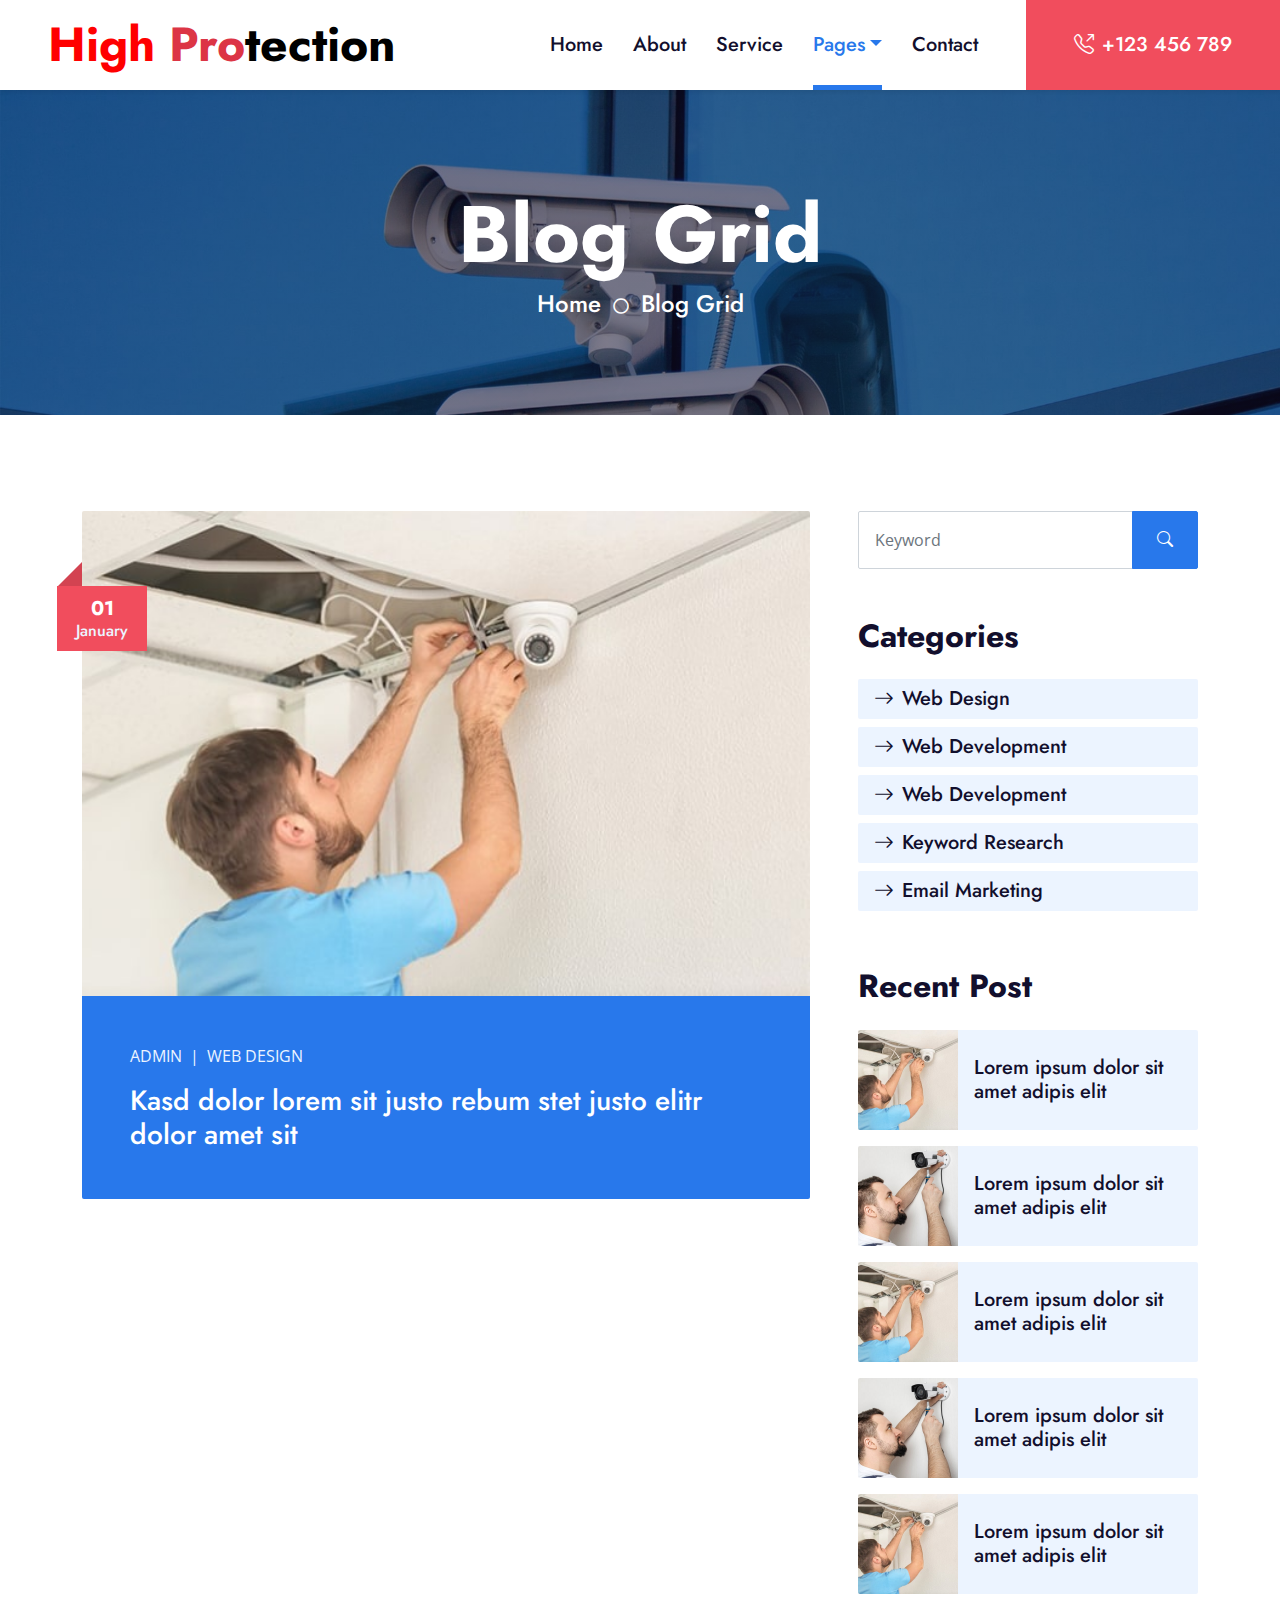
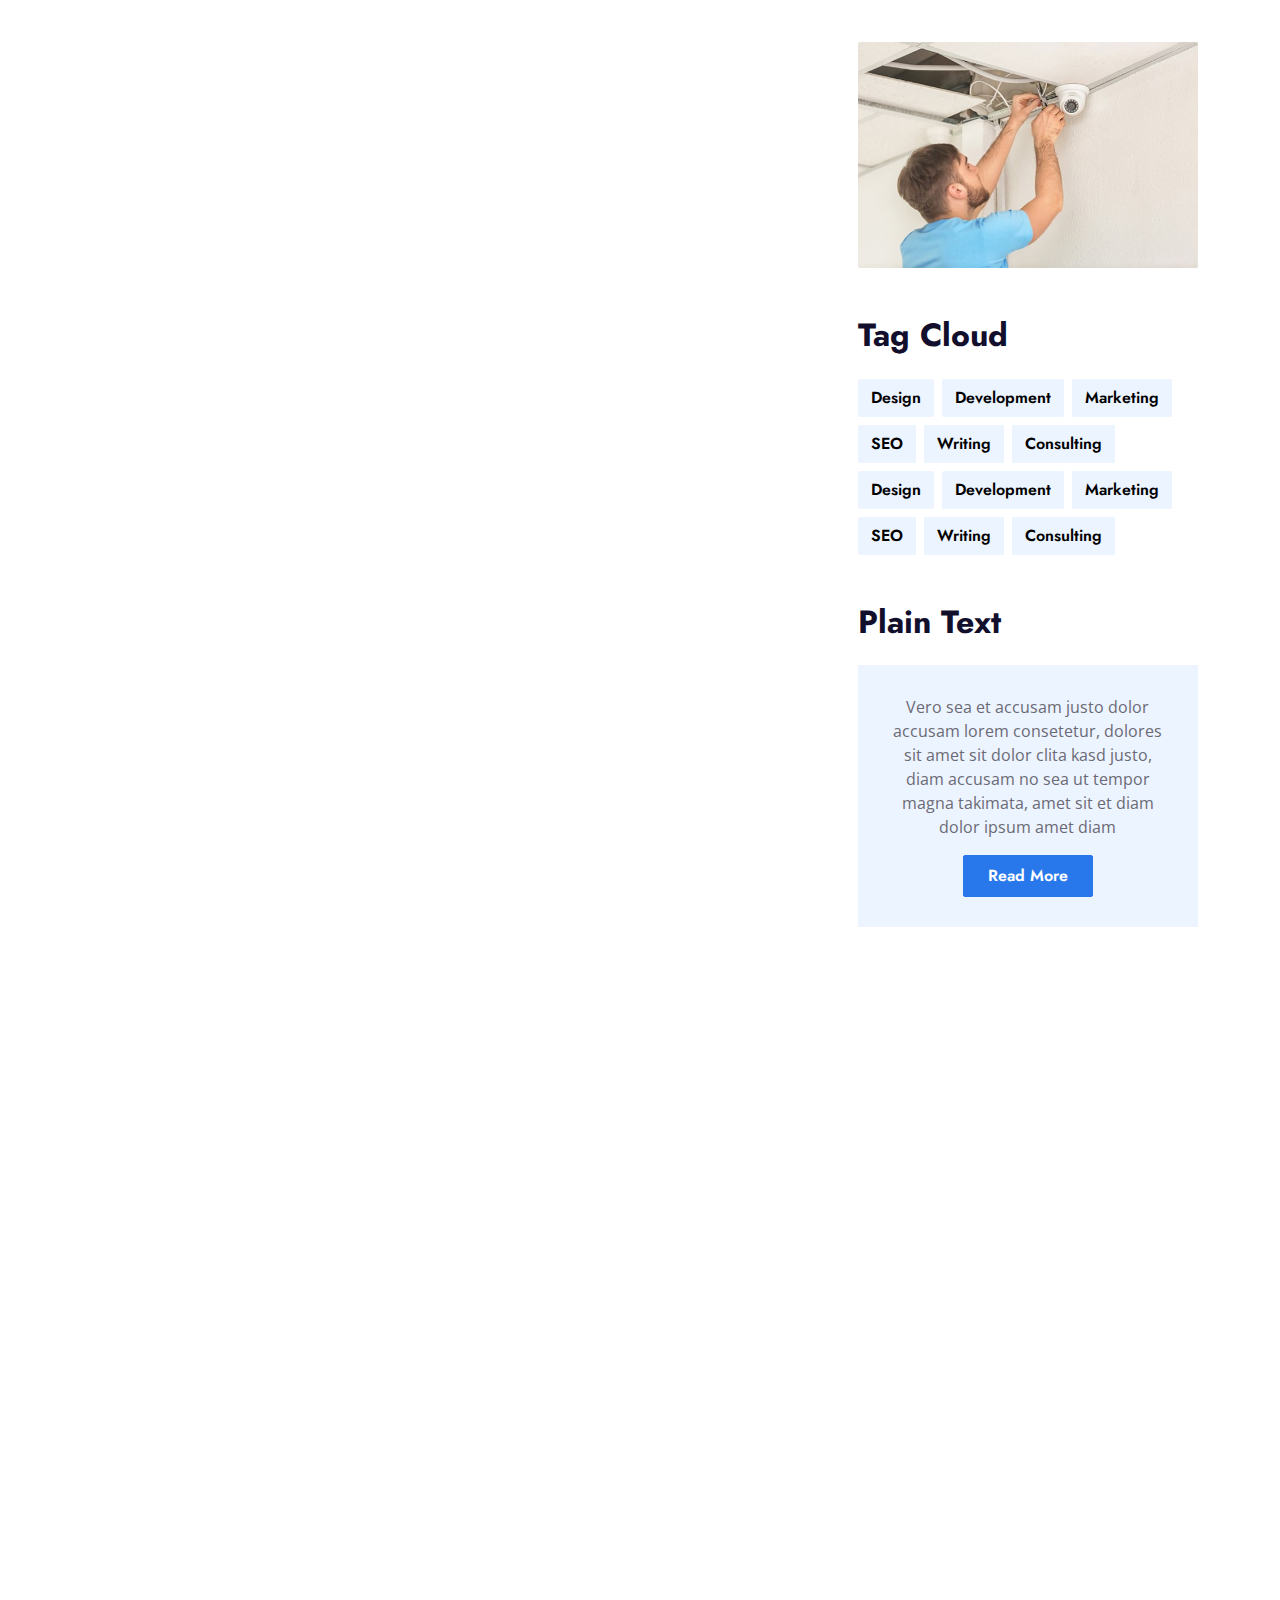
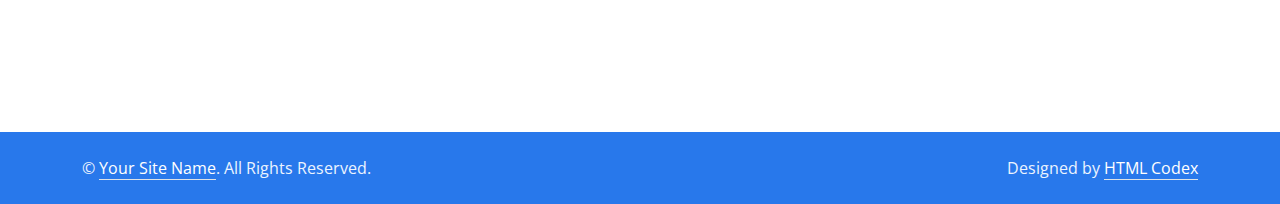
<file: blog.html>
<!DOCTYPE html>
<html lang="en">

<head>
    <meta charset="utf-8">
    <title>SafeCam - CCTV Website Template</title>
    <meta content="width=device-width, initial-scale=1.0" name="viewport">
    <meta content="Free HTML Templates" name="keywords">
    <meta content="Free HTML Templates" name="description">

    <!-- Favicon -->
    <link href="img/favicon.ico" rel="icon">

    <!-- Google Web Fonts -->
    <link rel="preconnect" href="https://fonts.gstatic.com">
    <link href="https://fonts.googleapis.com/css2?family=Jost:wght@500;600;700&family=Open+Sans:wght@400;600&display=swap" rel="stylesheet"> 

    <!-- Icon Font Stylesheet -->
    <link href="https://cdnjs.cloudflare.com/ajax/libs/font-awesome/5.10.0/css/all.min.css" rel="stylesheet">
    <link href="https://cdn.jsdelivr.net/npm/bootstrap-icons@1.4.1/font/bootstrap-icons.css" rel="stylesheet">
    <link href="lib/flaticon/font/flaticon.css" rel="stylesheet">

    <!-- Libraries Stylesheet -->
    <link href="lib/owlcarousel/assets/owl.carousel.min.css" rel="stylesheet">
    <link href="lib/animate/animate.min.css" rel="stylesheet">

    <!-- Customized Bootstrap Stylesheet -->
    <link href="css/bootstrap.min.css" rel="stylesheet">

    <!-- Template Stylesheet -->
    <link href="css/style.css" rel="stylesheet">
</head>

<body>
    <!-- Navbar Start -->
    <nav class="navbar navbar-expand-lg bg-white navbar-light shadow-sm py-3 py-lg-0 px-3 px-lg-0">
<a href="index.html" class="navbar-brand ms-lg-5">
            <h1 class="display-5 m-0" style="color:red;">High <span class="text-danger">Pro</span><span style="color:black;">tection</span></h1>
        </a>
        <button class="navbar-toggler" type="button" data-bs-toggle="collapse" data-bs-target="#navbarCollapse">
            <span class="navbar-toggler-icon"></span>
        </button>
        <div class="collapse navbar-collapse" id="navbarCollapse">
            <div class="navbar-nav ms-auto py-0">
                <a href="index.html" class="nav-item nav-link">Home</a>
                <a href="about.html" class="nav-item nav-link">About</a>
                <a href="service.html" class="nav-item nav-link">Service</a>
                <div class="nav-item dropdown">
                    <a href="#" class="nav-link dropdown-toggle active" data-bs-toggle="dropdown">Pages</a>
                    <div class="dropdown-menu m-0">
                        <a href="price.html" class="dropdown-item">Pricing Plan</a>
                        <a href="blog.html" class="dropdown-item active">Blog Grid</a>
                        <a href="detail.html" class="dropdown-item">Blog Detail</a>
                        <a href="team.html" class="dropdown-item">The Team</a>
                        <a href="testimonial.html" class="dropdown-item">Testimonial</a>
                    </div>
                </div>
                <a href="contact.html" class="nav-item nav-link">Contact</a>
                <a href="tel:+123456789" class="nav-item nav-link nav-contact bg-secondary text-white px-5 ms-lg-5"><i class="bi bi-telephone-outbound me-2"></i>+123 456 789</a>
            </div>
        </div>
    </nav>
    <!-- Navbar End -->


    <!-- Hero Start -->
    <div class="container-fluid bg-primary p-5 hero-header mb-5">
        <div class="row py-5">
            <div class="col-12 text-center">
                <h1 class="display-1 text-white animated zoomIn">Blog Grid</h1>
                <a href="" class="h4 text-white">Home</a>
                <i class="far fa-circle text-white px-2"></i>
                <a href="" class="h4 text-white">Blog Grid</a>
            </div>
        </div>
    </div>
    <!-- Hero End -->


    <!-- Blog Start -->
    <div class="container py-5 wow fadeInUp" data-wow-delay="0.1s">
        <div class="row g-5">
            <!-- Blog list Start -->
            <div class="col-lg-8">
                <div class="row g-5">
                    <div class="col-12 wow slideInUp" data-wow-delay="0.1s">
                        <div class="blog-item">
                            <div class="position-relative">
                                <img class="img-fluid w-100 rounded-top" src="img/blog-1.jpg" alt="">
                                <div class="blog-date">
                                    <h5 class="text-white fw-bold mb-0">01</h5>
                                    <h6 class="text-light mb-0">January</h6>
                                </div>
                            </div>
                            <div class="bg-primary rounded-bottom p-5">
                                <div class="d-flex mb-3">
                                    <span class="text-light text-uppercase">Admin</span>
                                    <span class="text-light px-2">|</span>
                                    <span class="text-light text-uppercase">Web Design</span>
                                </div>
                                <a class="h3 m-0 text-white" href="">Kasd dolor lorem sit justo rebum stet justo elitr dolor amet sit</a>
                            </div>
                        </div>
                    </div>
                    <div class="col-12 wow slideInUp" data-wow-delay="0.1s">
                        <div class="blog-item">
                            <div class="position-relative">
                                <img class="img-fluid w-100 rounded-top" src="img/blog-2.jpg" alt="">
                                <div class="blog-date">
                                    <h5 class="text-white fw-bold mb-0">01</h5>
                                    <h6 class="text-light mb-0">January</h6>
                                </div>
                            </div>
                            <div class="bg-primary rounded-bottom p-5">
                                <div class="d-flex mb-3">
                                    <span class="text-light text-uppercase">Admin</span>
                                    <span class="text-light px-2">|</span>
                                    <span class="text-light text-uppercase">Web Design</span>
                                </div>
                                <a class="h3 m-0 text-white" href="">Kasd dolor lorem sit justo rebum stet justo elitr dolor amet sit</a>
                            </div>
                        </div>
                    </div>
                    <div class="col-12 wow slideInUp" data-wow-delay="0.1s">
                        <div class="blog-item">
                            <div class="position-relative">
                                <img class="img-fluid w-100 rounded-top" src="img/blog-1.jpg" alt="">
                                <div class="blog-date">
                                    <h5 class="text-white fw-bold mb-0">01</h5>
                                    <h6 class="text-light mb-0">January</h6>
                                </div>
                            </div>
                            <div class="bg-primary rounded-bottom p-5">
                                <div class="d-flex mb-3">
                                    <span class="text-light text-uppercase">Admin</span>
                                    <span class="text-light px-2">|</span>
                                    <span class="text-light text-uppercase">Web Design</span>
                                </div>
                                <a class="h3 m-0 text-white" href="">Kasd dolor lorem sit justo rebum stet justo elitr dolor amet sit</a>
                            </div>
                        </div>
                    </div>
                    <div class="col-12 wow slideInUp" data-wow-delay="0.1s">
                        <nav aria-label="Page navigation">
                          <ul class="pagination pagination-lg m-0">
                            <li class="page-item disabled">
                              <a class="page-link rounded-0" href="#" aria-label="Previous">
                                <span aria-hidden="true"><i class="bi bi-arrow-left"></i></span>
                              </a>
                            </li>
                            <li class="page-item active"><a class="page-link" href="#">1</a></li>
                            <li class="page-item"><a class="page-link" href="#">2</a></li>
                            <li class="page-item"><a class="page-link" href="#">3</a></li>
                            <li class="page-item">
                              <a class="page-link rounded-0" href="#" aria-label="Next">
                                <span aria-hidden="true"><i class="bi bi-arrow-right"></i></span>
                              </a>
                            </li>
                          </ul>
                        </nav>
                    </div>
                </div>
            </div>
            <!-- Blog list End -->

            <!-- Sidebar Start -->
            <div class="col-lg-4">
                <!-- Search Form Start -->
                <div class="mb-5">
                    <div class="input-group">
                        <input type="text" class="form-control p-3" placeholder="Keyword">
                        <button class="btn btn-primary px-4"><i class="bi bi-search"></i></button>
                    </div>
                </div>
                <!-- Search Form End -->

                <!-- Category Start -->
                <div class="mb-5">
                    <h2 class="mb-4">Categories</h2>
                    <div class="d-flex flex-column justify-content-start">
                        <a class="h5 bg-light rounded py-2 px-3 mb-2" href="#"><i class="bi bi-arrow-right me-2"></i>Web Design</a>
                        <a class="h5 bg-light rounded py-2 px-3 mb-2" href="#"><i class="bi bi-arrow-right me-2"></i>Web Development</a>
                        <a class="h5 bg-light rounded py-2 px-3 mb-2" href="#"><i class="bi bi-arrow-right me-2"></i>Web Development</a>
                        <a class="h5 bg-light rounded py-2 px-3 mb-2" href="#"><i class="bi bi-arrow-right me-2"></i>Keyword Research</a>
                        <a class="h5 bg-light rounded py-2 px-3 mb-2" href="#"><i class="bi bi-arrow-right me-2"></i>Email Marketing</a>
                    </div>
                </div>
                <!-- Category End -->

                <!-- Recent Post Start -->
                <div class="mb-5">
                    <h2 class="mb-4">Recent Post</h2>
                    <div class="d-flex rounded overflow-hidden mb-3">
                        <img class="img-fluid" src="img/blog-1.jpg" style="width: 100px; height: 100px; object-fit: cover;" alt="">
                        <a href="" class="h5 d-flex align-items-center bg-light px-3 mb-0">Lorem ipsum dolor sit amet adipis elit
                        </a>
                    </div>
                    <div class="d-flex rounded overflow-hidden mb-3">
                        <img class="img-fluid" src="img/blog-2.jpg" style="width: 100px; height: 100px; object-fit: cover;" alt="">
                        <a href="" class="h5 d-flex align-items-center bg-light px-3 mb-0">Lorem ipsum dolor sit amet adipis elit
                        </a>
                    </div>
                    <div class="d-flex rounded overflow-hidden mb-3">
                        <img class="img-fluid" src="img/blog-1.jpg" style="width: 100px; height: 100px; object-fit: cover;" alt="">
                        <a href="" class="h5 d-flex align-items-center bg-light px-3 mb-0">Lorem ipsum dolor sit amet adipis elit
                        </a>
                    </div>
                    <div class="d-flex rounded overflow-hidden mb-3">
                        <img class="img-fluid" src="img/blog-2.jpg" style="width: 100px; height: 100px; object-fit: cover;" alt="">
                        <a href="" class="h5 d-flex align-items-center bg-light px-3 mb-0">Lorem ipsum dolor sit amet adipis elit
                        </a>
                    </div>
                    <div class="d-flex rounded overflow-hidden mb-3">
                        <img class="img-fluid" src="img/blog-1.jpg" style="width: 100px; height: 100px; object-fit: cover;" alt="">
                        <a href="" class="h5 d-flex align-items-center bg-light px-3 mb-0">Lorem ipsum dolor sit amet adipis elit
                        </a>
                    </div>
                </div>
                <!-- Recent Post End -->

                <!-- Image Start -->
                <div class="mb-5">
                    <img src="img/blog-1.jpg" alt="" class="img-fluid rounded">
                </div>
                <!-- Image End -->

                <!-- Tags Start -->
                <div class="mb-5">
                    <h2 class="mb-4">Tag Cloud</h2>
                    <div class="d-flex flex-wrap m-n1">
                        <a href="" class="btn btn-light m-1">Design</a>
                        <a href="" class="btn btn-light m-1">Development</a>
                        <a href="" class="btn btn-light m-1">Marketing</a>
                        <a href="" class="btn btn-light m-1">SEO</a>
                        <a href="" class="btn btn-light m-1">Writing</a>
                        <a href="" class="btn btn-light m-1">Consulting</a>
                        <a href="" class="btn btn-light m-1">Design</a>
                        <a href="" class="btn btn-light m-1">Development</a>
                        <a href="" class="btn btn-light m-1">Marketing</a>
                        <a href="" class="btn btn-light m-1">SEO</a>
                        <a href="" class="btn btn-light m-1">Writing</a>
                        <a href="" class="btn btn-light m-1">Consulting</a>
                    </div>
                </div>
                <!-- Tags End -->

                <!-- Plain Text Start -->
                <div>
                    <h2 class="mb-4">Plain Text</h2>
                    <div class="bg-light text-center" style="padding: 30px;">
                        <p>Vero sea et accusam justo dolor accusam lorem consetetur, dolores sit amet sit dolor clita kasd justo, diam accusam no sea ut tempor magna takimata, amet sit et diam dolor ipsum amet diam</p>
                        <a href="" class="btn btn-primary py-2 px-4">Read More</a>
                    </div>
                </div>
                <!-- Plain Text End -->
            </div>
            <!-- Sidebar End -->
        </div>
    </div>
    <!-- Blog End -->


    <!-- Footer Start -->
    <div class="container-fluid bg-dark text-light mt-5 py-5 wow fadeInUp" data-wow-delay="0.1s">
        <div class="container pt-5">
            <div class="row g-5">
                <div class="col-lg-3 col-md-6">
                    <h3 class="text-white mb-4">Quick Links</h3>
                    <div class="d-flex flex-column justify-content-start">
                        <a class="text-light mb-2" href="#"><i class="bi bi-arrow-right text-primary me-2"></i>Home</a>
                        <a class="text-light mb-2" href="#"><i class="bi bi-arrow-right text-primary me-2"></i>About Us</a>
                        <a class="text-light mb-2" href="#"><i class="bi bi-arrow-right text-primary me-2"></i>Our Services</a>
                        <a class="text-light mb-2" href="#"><i class="bi bi-arrow-right text-primary me-2"></i>Latest Blog</a>
                        <a class="text-light" href="#"><i class="bi bi-arrow-right text-primary me-2"></i>Contact Us</a>
                    </div>
                </div>
                <div class="col-lg-3 col-md-6">
                    <h3 class="text-white mb-4">Popular Links</h3>
                    <div class="d-flex flex-column justify-content-start">
                        <a class="text-light mb-2" href="#"><i class="bi bi-arrow-right text-primary me-2"></i>Home</a>
                        <a class="text-light mb-2" href="#"><i class="bi bi-arrow-right text-primary me-2"></i>About Us</a>
                        <a class="text-light mb-2" href="#"><i class="bi bi-arrow-right text-primary me-2"></i>Our Services</a>
                        <a class="text-light mb-2" href="#"><i class="bi bi-arrow-right text-primary me-2"></i>Latest Blog</a>
                        <a class="text-light" href="#"><i class="bi bi-arrow-right text-primary me-2"></i>Contact Us</a>
                    </div>
                </div>
                <div class="col-lg-3 col-md-6">
                    <h3 class="text-white mb-4">Get In Touch</h3>
                    <p class="mb-2"><i class="bi bi-geo-alt text-primary me-2"></i>123 Street, New York, USA</p>
                    <p class="mb-2"><i class="bi bi-envelope-open text-primary me-2"></i>info@example.com</p>
                    <p class="mb-0"><i class="bi bi-telephone text-primary me-2"></i>+012 345 67890</p>
                </div>
                <div class="col-lg-3 col-md-6">
                    <h3 class="text-white mb-4">Follow Us</h3>
                    <div class="d-flex">
                        <a class="btn btn-lg btn-primary btn-lg-square rounded me-2" href="#"><i class="fab fa-twitter fw-normal"></i></a>
                        <a class="btn btn-lg btn-primary btn-lg-square rounded me-2" href="#"><i class="fab fa-facebook-f fw-normal"></i></a>
                        <a class="btn btn-lg btn-primary btn-lg-square rounded me-2" href="#"><i class="fab fa-linkedin-in fw-normal"></i></a>
                        <a class="btn btn-lg btn-primary btn-lg-square rounded" href="#"><i class="fab fa-instagram fw-normal"></i></a>
                    </div>
                </div>
                <div class="col-12">
                    <form class="mx-auto" style="max-width: 600px;">
                        <div class="input-group">
                            <input type="text" class="form-control border-white p-3" placeholder="Your Email">
                            <button class="btn btn-primary px-4">Sign Up</button>
                        </div>
                    </form>
                </div>
            </div>
        </div>
    </div>
    <div class="container-fluid bg-primary text-light py-4">
        <div class="container">
            <div class="row g-5">
                <div class="col-md-6 text-center text-md-start">
                    <p class="mb-md-0">&copy; <a class="text-white border-bottom" href="#">Your Site Name</a>. All Rights Reserved.</p>
                </div>
                <div class="col-md-6 text-center text-md-end">
                    <p class="mb-0">Designed by <a class="text-white border-bottom" href="https://htmlcodex.com">HTML Codex</a></p>
                </div>
            </div>
        </div>
    </div>
    <!-- Footer End -->


    <!-- Back to Top -->
    <a href="#" class="btn btn-lg btn-secondary btn-lg-square rounded back-to-top"><i class="bi bi-arrow-up"></i></a>


    <!-- JavaScript Libraries -->
    <script src="https://code.jquery.com/jquery-3.4.1.min.js"></script>
    <script src="https://cdn.jsdelivr.net/npm/bootstrap@5.0.0/dist/js/bootstrap.bundle.min.js"></script>
    <script src="lib/wow/wow.min.js"></script>
    <script src="lib/easing/easing.min.js"></script>
    <script src="lib/waypoints/waypoints.min.js"></script>
    <script src="lib/owlcarousel/owl.carousel.min.js"></script>

    <!-- Template Javascript -->
    <script src="js/main.js"></script>
</body>

</html>
</file>
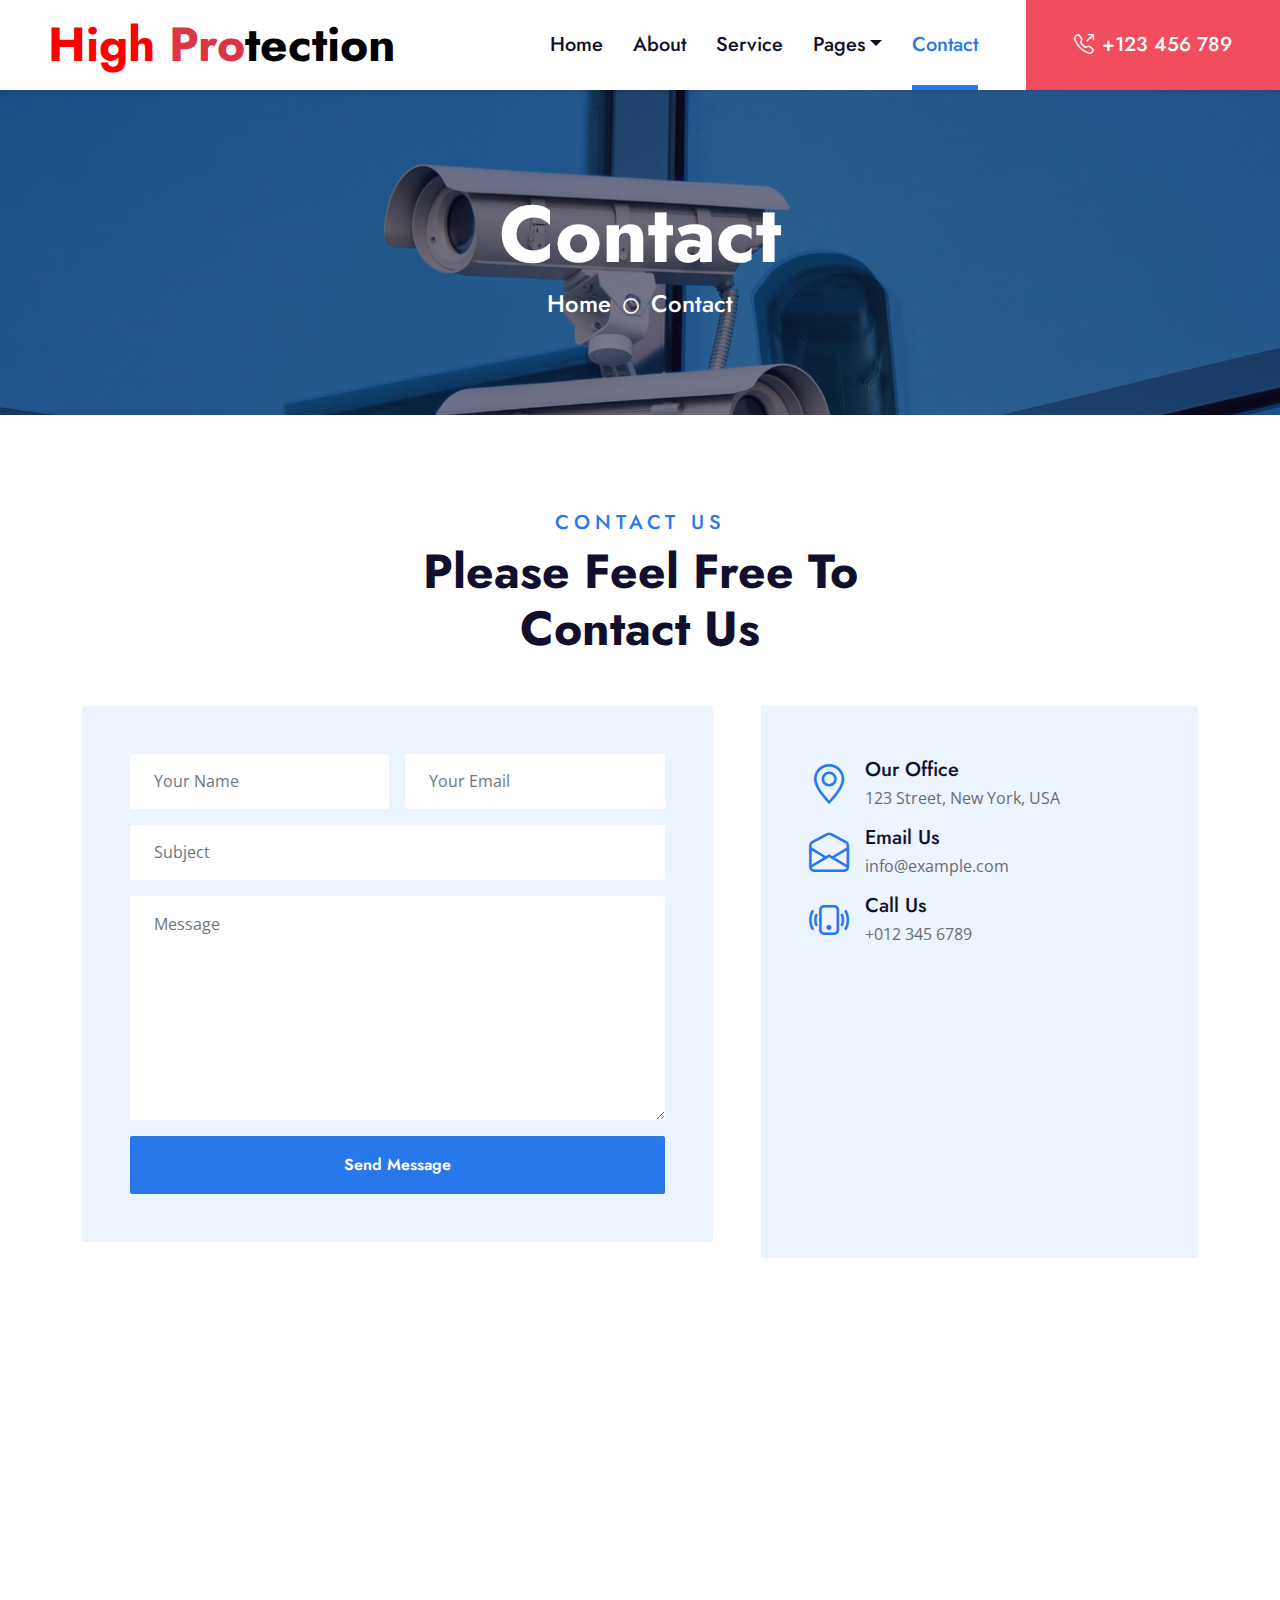
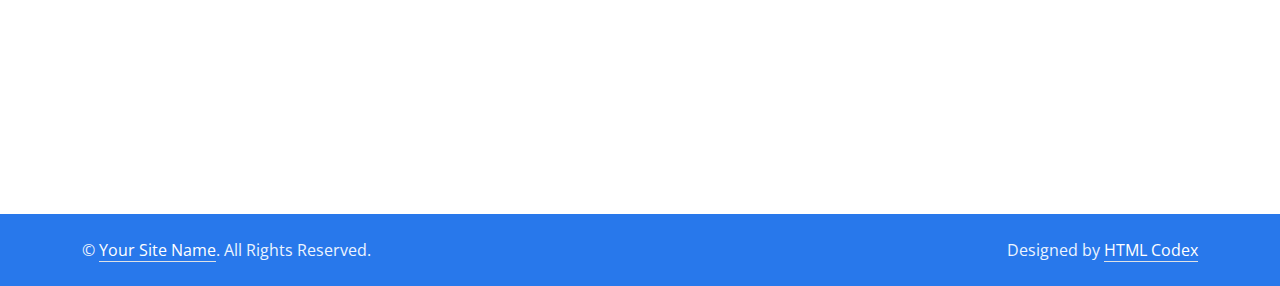
<file: contact.html>
<!DOCTYPE html>
<html lang="en">

<head>
    <meta charset="utf-8">
    <title>SafeCam - CCTV Website Template</title>
    <meta content="width=device-width, initial-scale=1.0" name="viewport">
    <meta content="Free HTML Templates" name="keywords">
    <meta content="Free HTML Templates" name="description">

    <!-- Favicon -->
    <link href="img/favicon.ico" rel="icon">

    <!-- Google Web Fonts -->
    <link rel="preconnect" href="https://fonts.gstatic.com">
    <link href="https://fonts.googleapis.com/css2?family=Jost:wght@500;600;700&family=Open+Sans:wght@400;600&display=swap" rel="stylesheet"> 

    <!-- Icon Font Stylesheet -->
    <link href="https://cdnjs.cloudflare.com/ajax/libs/font-awesome/5.10.0/css/all.min.css" rel="stylesheet">
    <link href="https://cdn.jsdelivr.net/npm/bootstrap-icons@1.4.1/font/bootstrap-icons.css" rel="stylesheet">
    <link href="lib/flaticon/font/flaticon.css" rel="stylesheet">

    <!-- Libraries Stylesheet -->
    <link href="lib/owlcarousel/assets/owl.carousel.min.css" rel="stylesheet">
    <link href="lib/animate/animate.min.css" rel="stylesheet">

    <!-- Customized Bootstrap Stylesheet -->
    <link href="css/bootstrap.min.css" rel="stylesheet">

    <!-- Template Stylesheet -->
    <link href="css/style.css" rel="stylesheet">
</head>

<body>
    <!-- Navbar Start -->
    <nav class="navbar navbar-expand-lg bg-white navbar-light shadow-sm py-3 py-lg-0 px-3 px-lg-0">
<a href="index.html" class="navbar-brand ms-lg-5">
            <h1 class="display-5 m-0" style="color:red;">High <span class="text-danger">Pro</span><span style="color:black;">tection</span></h1>
        </a>
        <button class="navbar-toggler" type="button" data-bs-toggle="collapse" data-bs-target="#navbarCollapse">
            <span class="navbar-toggler-icon"></span>
        </button>
        <div class="collapse navbar-collapse" id="navbarCollapse">
            <div class="navbar-nav ms-auto py-0">
                <a href="index.html" class="nav-item nav-link">Home</a>
                <a href="about.html" class="nav-item nav-link">About</a>
                <a href="service.html" class="nav-item nav-link">Service</a>
                <div class="nav-item dropdown">
                    <a href="#" class="nav-link dropdown-toggle" data-bs-toggle="dropdown">Pages</a>
                    <div class="dropdown-menu m-0">
                        <a href="price.html" class="dropdown-item">Pricing Plan</a>
                        <a href="blog.html" class="dropdown-item">Blog Grid</a>
                        <a href="detail.html" class="dropdown-item">Blog Detail</a>
                        <a href="team.html" class="dropdown-item">The Team</a>
                        <a href="testimonial.html" class="dropdown-item">Testimonial</a>
                    </div>
                </div>
                <a href="contact.html" class="nav-item nav-link active">Contact</a>
                <a href="tel:+123456789" class="nav-item nav-link nav-contact bg-secondary text-white px-5 ms-lg-5"><i class="bi bi-telephone-outbound me-2"></i>+123 456 789</a>
            </div>
        </div>
    </nav>
    <!-- Navbar End -->


    <!-- Hero Start -->
    <div class="container-fluid bg-primary p-5 hero-header mb-5">
        <div class="row py-5">
            <div class="col-12 text-center">
                <h1 class="display-1 text-white animated zoomIn">Contact</h1>
                <a href="" class="h4 text-white">Home</a>
                <i class="far fa-circle text-white px-2"></i>
                <a href="" class="h4 text-white">Contact</a>
            </div>
        </div>
    </div>
    <!-- Hero End -->


    <!-- Contact Start -->
    <div class="container-fluid py-5 wow fadeInUp" data-wow-delay="0.1s">
        <div class="container">
            <div class="text-center mx-auto mb-5" style="max-width: 600px;">
                <h5 class="text-primary text-uppercase" style="letter-spacing: 5px;">Contact Us</h5>
                <h1 class="display-5 mb-0">Please Feel Free To Contact Us</h1>
            </div>
            <div class="row g-5">
                <div class="col-lg-7 wow slideInUp" data-wow-delay="0.3s">
                    <div class="bg-light rounded p-5">
                        <form>
                            <div class="row g-3">
                                <div class="col-6">
                                    <input type="text" class="form-control border-0 px-4" placeholder="Your Name" style="height: 55px;">
                                </div>
                                <div class="col-6">
                                    <input type="email" class="form-control border-0 px-4" placeholder="Your Email" style="height: 55px;">
                                </div>
                                <div class="col-12">
                                    <input type="text" class="form-control border-0 px-4" placeholder="Subject" style="height: 55px;">
                                </div>
                                <div class="col-12">
                                    <textarea class="form-control border-0 px-4 py-3" rows="8" placeholder="Message"></textarea>
                                </div>
                                <div class="col-12">
                                    <button class="btn btn-primary w-100 py-3" type="submit">Send Message</button>
                                </div>
                            </div>
                        </form>
                    </div>
                </div>
                <div class="col-lg-5 wow slideInUp" data-wow-delay="0.6s">
                    <div class="bg-light rounded p-5">
                        <div class="d-flex align-items-center mb-2">
                            <i class="bi bi-geo-alt fs-1 text-primary me-3"></i>
                            <div class="text-start">
                                <h5 class="mb-1">Our Office</h5>
                                <span>123 Street, New York, USA</span>
                            </div>
                        </div>
                        <div class="d-flex align-items-center mb-2">
                            <i class="bi bi-envelope-open fs-1 text-primary me-3"></i>
                            <div class="text-start">
                                <h5 class="mb-1">Email Us</h5>
                                <span>info@example.com</span>
                            </div>
                        </div>
                        <div class="d-flex align-items-center mb-4">
                            <i class="bi bi-phone-vibrate fs-1 text-primary me-3"></i>
                            <div class="text-start">
                                <h5 class="mb-1">Call Us</h5>
                                <span>+012 345 6789</span>
                            </div>
                        </div>
                        <div>
                            <iframe class="position-relative w-100"
                                src="https://www.google.com/maps/embed?pb=!1m18!1m12!1m3!1d3001156.4288297426!2d-78.01371936852176!3d42.72876761954724!2m3!1f0!2f0!3f0!3m2!1i1024!2i768!4f13.1!3m3!1m2!1s0x4ccc4bf0f123a5a9%3A0xddcfc6c1de189567!2sNew%20York%2C%20USA!5e0!3m2!1sen!2sbd!4v1603794290143!5m2!1sen!2sbd"
                                frameborder="0" style="height: 230px; border:0;" allowfullscreen="" aria-hidden="false"
                                tabindex="0"></iframe>
                        </div>
                    </div>
                </div>
            </div>
        </div>
    </div>
    <!-- Contact End -->


    <!-- Footer Start -->
    <div class="container-fluid bg-dark text-light mt-5 py-5 wow fadeInUp" data-wow-delay="0.1s">
        <div class="container pt-5">
            <div class="row g-5">
                <div class="col-lg-3 col-md-6">
                    <h3 class="text-white mb-4">Quick Links</h3>
                    <div class="d-flex flex-column justify-content-start">
                        <a class="text-light mb-2" href="#"><i class="bi bi-arrow-right text-primary me-2"></i>Home</a>
                        <a class="text-light mb-2" href="#"><i class="bi bi-arrow-right text-primary me-2"></i>About Us</a>
                        <a class="text-light mb-2" href="#"><i class="bi bi-arrow-right text-primary me-2"></i>Our Services</a>
                        <a class="text-light mb-2" href="#"><i class="bi bi-arrow-right text-primary me-2"></i>Latest Blog</a>
                        <a class="text-light" href="#"><i class="bi bi-arrow-right text-primary me-2"></i>Contact Us</a>
                    </div>
                </div>
                <div class="col-lg-3 col-md-6">
                    <h3 class="text-white mb-4">Popular Links</h3>
                    <div class="d-flex flex-column justify-content-start">
                        <a class="text-light mb-2" href="#"><i class="bi bi-arrow-right text-primary me-2"></i>Home</a>
                        <a class="text-light mb-2" href="#"><i class="bi bi-arrow-right text-primary me-2"></i>About Us</a>
                        <a class="text-light mb-2" href="#"><i class="bi bi-arrow-right text-primary me-2"></i>Our Services</a>
                        <a class="text-light mb-2" href="#"><i class="bi bi-arrow-right text-primary me-2"></i>Latest Blog</a>
                        <a class="text-light" href="#"><i class="bi bi-arrow-right text-primary me-2"></i>Contact Us</a>
                    </div>
                </div>
                <div class="col-lg-3 col-md-6">
                    <h3 class="text-white mb-4">Get In Touch</h3>
                    <p class="mb-2"><i class="bi bi-geo-alt text-primary me-2"></i>123 Street, New York, USA</p>
                    <p class="mb-2"><i class="bi bi-envelope-open text-primary me-2"></i>info@example.com</p>
                    <p class="mb-0"><i class="bi bi-telephone text-primary me-2"></i>+012 345 67890</p>
                </div>
                <div class="col-lg-3 col-md-6">
                    <h3 class="text-white mb-4">Follow Us</h3>
                    <div class="d-flex">
                        <a class="btn btn-lg btn-primary btn-lg-square rounded me-2" href="#"><i class="fab fa-twitter fw-normal"></i></a>
                        <a class="btn btn-lg btn-primary btn-lg-square rounded me-2" href="#"><i class="fab fa-facebook-f fw-normal"></i></a>
                        <a class="btn btn-lg btn-primary btn-lg-square rounded me-2" href="#"><i class="fab fa-linkedin-in fw-normal"></i></a>
                        <a class="btn btn-lg btn-primary btn-lg-square rounded" href="#"><i class="fab fa-instagram fw-normal"></i></a>
                    </div>
                </div>
                <div class="col-12">
                    <form class="mx-auto" style="max-width: 600px;">
                        <div class="input-group">
                            <input type="text" class="form-control border-white p-3" placeholder="Your Email">
                            <button class="btn btn-primary px-4">Sign Up</button>
                        </div>
                    </form>
                </div>
            </div>
        </div>
    </div>
    <div class="container-fluid bg-primary text-light py-4">
        <div class="container">
            <div class="row g-5">
                <div class="col-md-6 text-center text-md-start">
                    <p class="mb-md-0">&copy; <a class="text-white border-bottom" href="#">Your Site Name</a>. All Rights Reserved.</p>
                </div>
                <div class="col-md-6 text-center text-md-end">
                    <p class="mb-0">Designed by <a class="text-white border-bottom" href="https://htmlcodex.com">HTML Codex</a></p>
                </div>
            </div>
        </div>
    </div>
    <!-- Footer End -->


    <!-- Back to Top -->
    <a href="#" class="btn btn-lg btn-secondary btn-lg-square rounded back-to-top"><i class="bi bi-arrow-up"></i></a>


    <!-- JavaScript Libraries -->
    <script src="https://code.jquery.com/jquery-3.4.1.min.js"></script>
    <script src="https://cdn.jsdelivr.net/npm/bootstrap@5.0.0/dist/js/bootstrap.bundle.min.js"></script>
    <script src="lib/wow/wow.min.js"></script>
    <script src="lib/easing/easing.min.js"></script>
    <script src="lib/waypoints/waypoints.min.js"></script>
    <script src="lib/owlcarousel/owl.carousel.min.js"></script>

    <!-- Template Javascript -->
    <script src="js/main.js"></script>
</body>

</html>
</file>
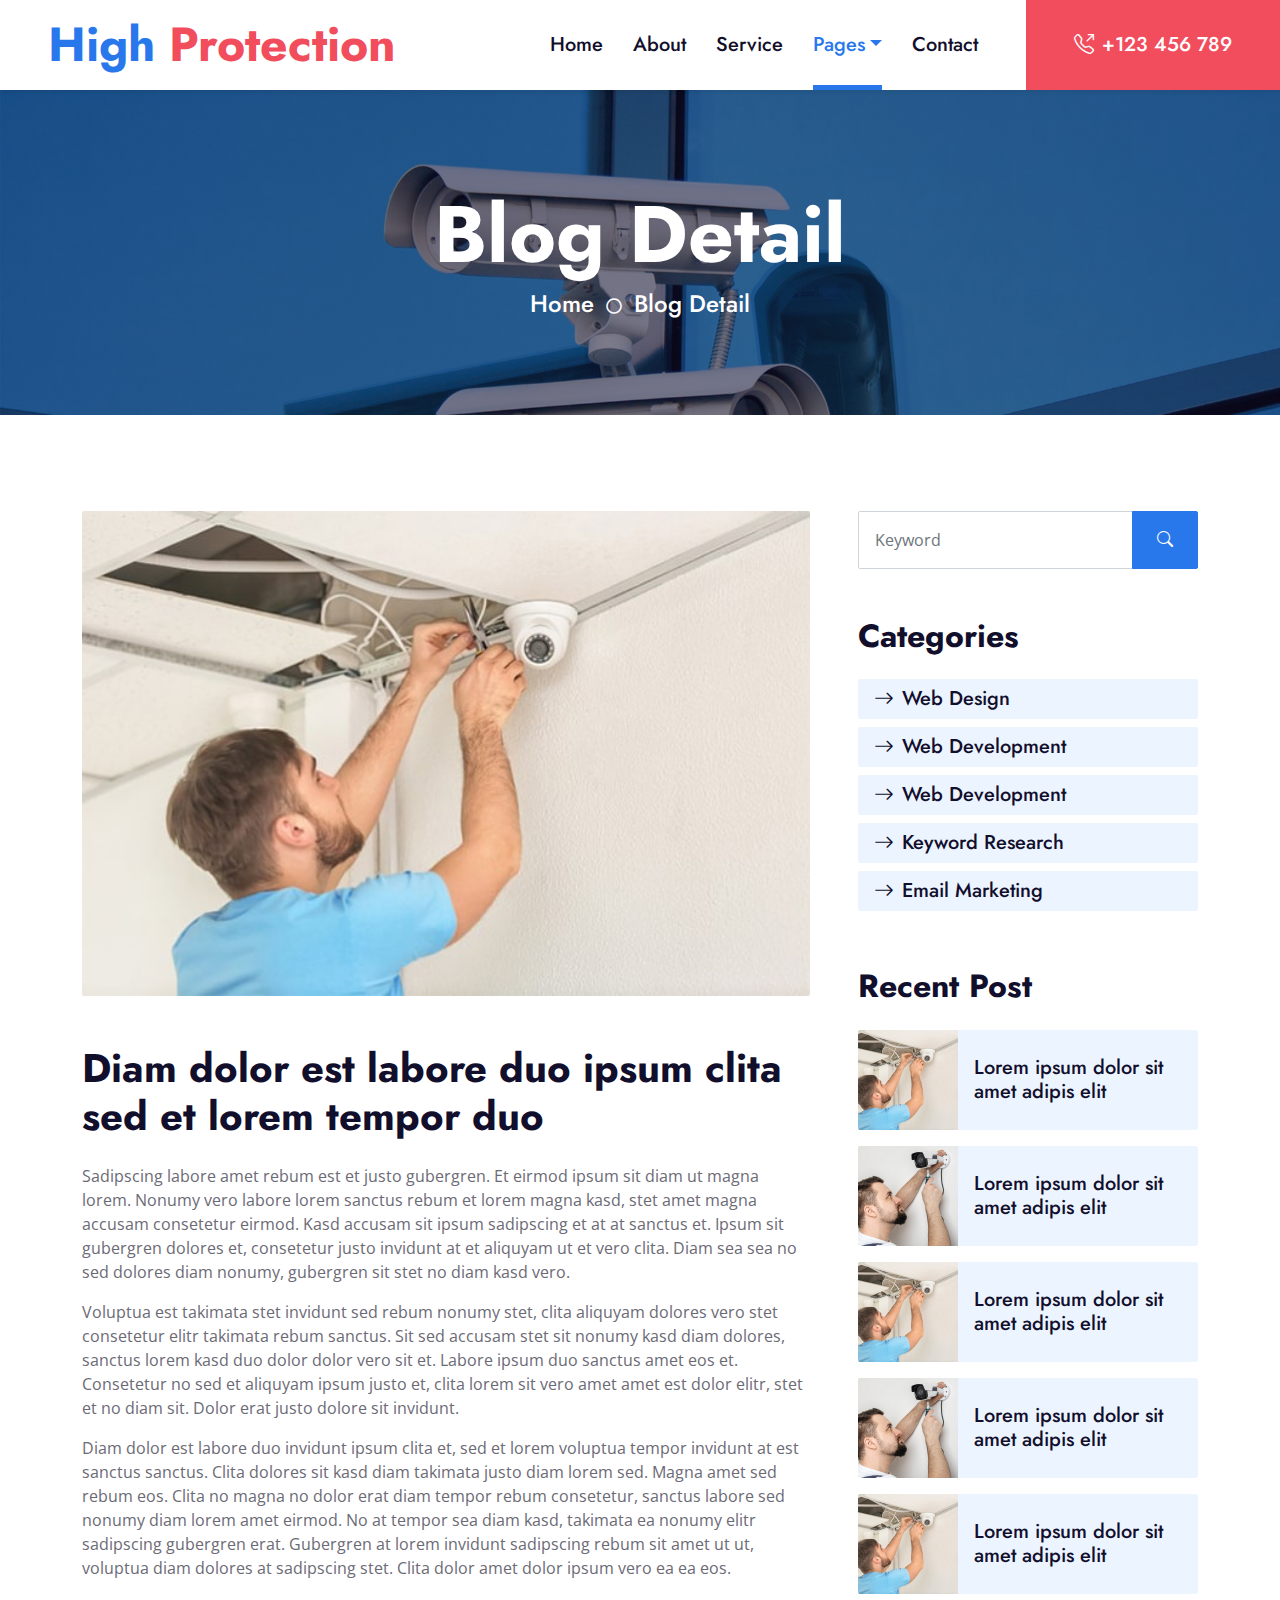
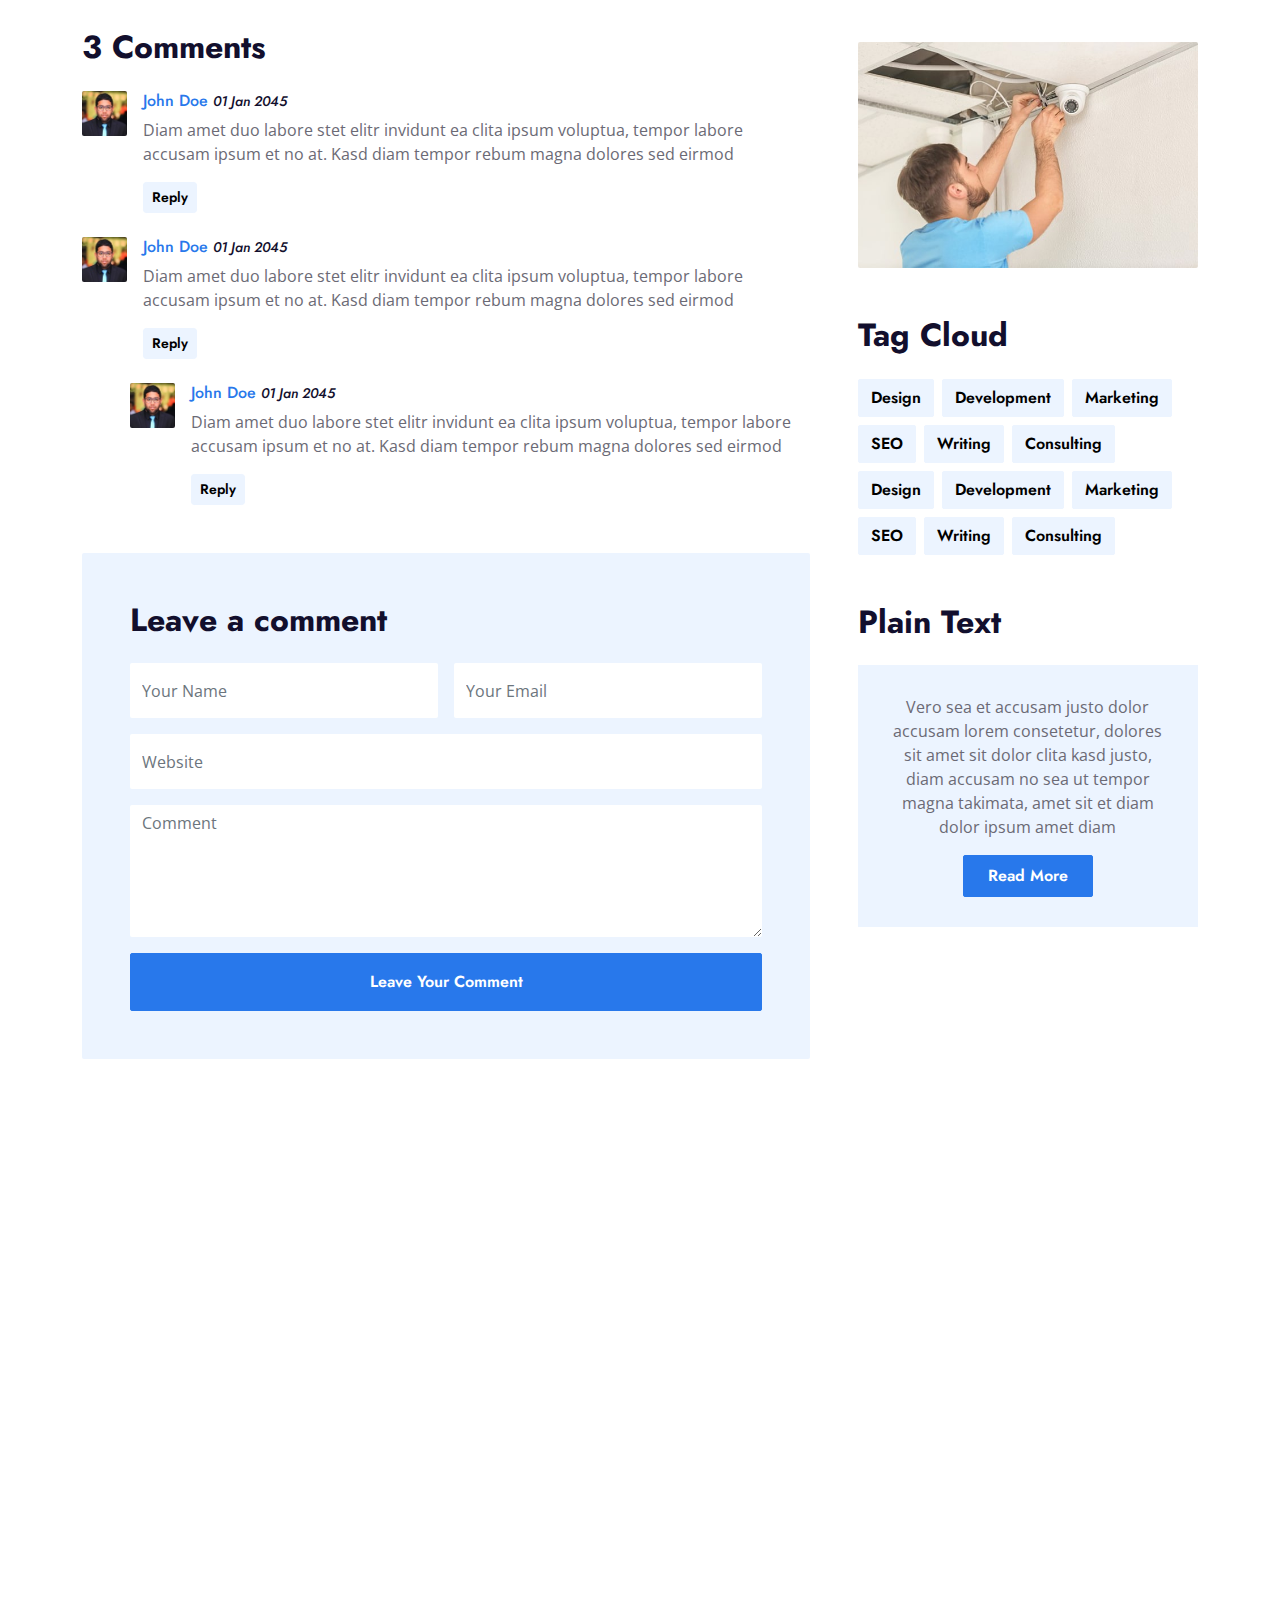
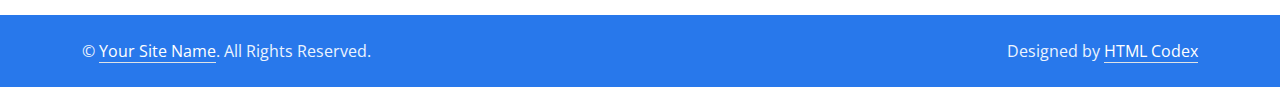
<file: detail.html>
<!DOCTYPE html>
<html lang="en">

<head>
    <meta charset="utf-8">
    <title>SafeCam - CCTV Website Template</title>
    <meta content="width=device-width, initial-scale=1.0" name="viewport">
    <meta content="Free HTML Templates" name="keywords">
    <meta content="Free HTML Templates" name="description">

    <!-- Favicon -->
    <link href="img/favicon.ico" rel="icon">

    <!-- Google Web Fonts -->
    <link rel="preconnect" href="https://fonts.gstatic.com">
    <link href="https://fonts.googleapis.com/css2?family=Jost:wght@500;600;700&family=Open+Sans:wght@400;600&display=swap" rel="stylesheet"> 

    <!-- Icon Font Stylesheet -->
    <link href="https://cdnjs.cloudflare.com/ajax/libs/font-awesome/5.10.0/css/all.min.css" rel="stylesheet">
    <link href="https://cdn.jsdelivr.net/npm/bootstrap-icons@1.4.1/font/bootstrap-icons.css" rel="stylesheet">
    <link href="lib/flaticon/font/flaticon.css" rel="stylesheet">

    <!-- Libraries Stylesheet -->
    <link href="lib/owlcarousel/assets/owl.carousel.min.css" rel="stylesheet">
    <link href="lib/animate/animate.min.css" rel="stylesheet">

    <!-- Customized Bootstrap Stylesheet -->
    <link href="css/bootstrap.min.css" rel="stylesheet">

    <!-- Template Stylesheet -->
    <link href="css/style.css" rel="stylesheet">
</head>

<body>
    <!-- Navbar Start -->
    <nav class="navbar navbar-expand-lg bg-white navbar-light shadow-sm py-3 py-lg-0 px-3 px-lg-0">
<a href="index.html" class="navbar-brand ms-lg-5">
            <h1 class="display-5 m-0 text-primary">High <span class="text-secondary">Protection</span></h1>
        </a>
        <button class="navbar-toggler" type="button" data-bs-toggle="collapse" data-bs-target="#navbarCollapse">
            <span class="navbar-toggler-icon"></span>
        </button>
        <div class="collapse navbar-collapse" id="navbarCollapse">
            <div class="navbar-nav ms-auto py-0">
                <a href="index.html" class="nav-item nav-link">Home</a>
                <a href="about.html" class="nav-item nav-link">About</a>
                <a href="service.html" class="nav-item nav-link">Service</a>
                <div class="nav-item dropdown">
                    <a href="#" class="nav-link dropdown-toggle active" data-bs-toggle="dropdown">Pages</a>
                    <div class="dropdown-menu m-0">
                        <a href="price.html" class="dropdown-item">Pricing Plan</a>
                        <a href="blog.html" class="dropdown-item">Blog Grid</a>
                        <a href="detail.html" class="dropdown-item active">Blog Detail</a>
                        <a href="team.html" class="dropdown-item">The Team</a>
                        <a href="testimonial.html" class="dropdown-item">Testimonial</a>
                    </div>
                </div>
                <a href="contact.html" class="nav-item nav-link">Contact</a>
                <a href="tel:+123456789" class="nav-item nav-link nav-contact bg-secondary text-white px-5 ms-lg-5"><i class="bi bi-telephone-outbound me-2"></i>+123 456 789</a>
            </div>
        </div>
    </nav>
    <!-- Navbar End -->


    <!-- Hero Start -->
    <div class="container-fluid bg-primary p-5 hero-header mb-5">
        <div class="row py-5">
            <div class="col-12 text-center">
                <h1 class="display-1 text-white animated zoomIn">Blog Detail</h1>
                <a href="" class="h4 text-white">Home</a>
                <i class="far fa-circle text-white px-2"></i>
                <a href="" class="h4 text-white">Blog Detail</a>
            </div>
        </div>
    </div>
    <!-- Hero End -->


    <!-- Blog Start -->
    <div class="container py-5 wow fadeInUp" data-wow-delay="0.1s">
        <div class="row g-5">
            <div class="col-lg-8">
                <!-- Blog Detail Start -->
                <div class="mb-5">
                    <img class="img-fluid w-100 rounded mb-5" src="img/blog-1.jpg" alt="">
                    <h1 class="mb-4">Diam dolor est labore duo ipsum clita sed et lorem tempor duo</h1>
                    <p>Sadipscing labore amet rebum est et justo gubergren. Et eirmod ipsum sit diam ut
                        magna lorem. Nonumy vero labore lorem sanctus rebum et lorem magna kasd, stet
                        amet magna accusam consetetur eirmod. Kasd accusam sit ipsum sadipscing et at at
                        sanctus et. Ipsum sit gubergren dolores et, consetetur justo invidunt at et
                        aliquyam ut et vero clita. Diam sea sea no sed dolores diam nonumy, gubergren
                        sit stet no diam kasd vero.</p>
                    <p>Voluptua est takimata stet invidunt sed rebum nonumy stet, clita aliquyam dolores
                        vero stet consetetur elitr takimata rebum sanctus. Sit sed accusam stet sit
                        nonumy kasd diam dolores, sanctus lorem kasd duo dolor dolor vero sit et. Labore
                        ipsum duo sanctus amet eos et. Consetetur no sed et aliquyam ipsum justo et,
                        clita lorem sit vero amet amet est dolor elitr, stet et no diam sit. Dolor erat
                        justo dolore sit invidunt.</p>
                    <p>Diam dolor est labore duo invidunt ipsum clita et, sed et lorem voluptua tempor
                        invidunt at est sanctus sanctus. Clita dolores sit kasd diam takimata justo diam
                        lorem sed. Magna amet sed rebum eos. Clita no magna no dolor erat diam tempor
                        rebum consetetur, sanctus labore sed nonumy diam lorem amet eirmod. No at tempor
                        sea diam kasd, takimata ea nonumy elitr sadipscing gubergren erat. Gubergren at
                        lorem invidunt sadipscing rebum sit amet ut ut, voluptua diam dolores at
                        sadipscing stet. Clita dolor amet dolor ipsum vero ea ea eos.</p>
                </div>
                <!-- Blog Detail End -->

                <!-- Comment List Start -->
                <div class="mb-5">
                    <h2 class="mb-4">3 Comments</h2>
                    <div class="d-flex mb-4">
                        <img src="img/user.jpg" class="img-fluid rounded" style="width: 45px; height: 45px;">
                        <div class="ps-3">
                            <h6><a href="">John Doe</a> <small><i>01 Jan 2045</i></small></h6>
                            <p>Diam amet duo labore stet elitr invidunt ea clita ipsum voluptua, tempor labore
                                accusam ipsum et no at. Kasd diam tempor rebum magna dolores sed eirmod</p>
                            <button class="btn btn-sm btn-light">Reply</button>
                        </div>
                    </div>
                    <div class="d-flex mb-4">
                        <img src="img/user.jpg" class="img-fluid rounded" style="width: 45px; height: 45px;">
                        <div class="ps-3">
                            <h6><a href="">John Doe</a> <small><i>01 Jan 2045</i></small></h6>
                            <p>Diam amet duo labore stet elitr invidunt ea clita ipsum voluptua, tempor labore
                                accusam ipsum et no at. Kasd diam tempor rebum magna dolores sed eirmod</p>
                            <button class="btn btn-sm btn-light">Reply</button>
                        </div>
                    </div>
                    <div class="d-flex ms-5 mb-4">
                        <img src="img/user.jpg" class="img-fluid rounded" style="width: 45px; height: 45px;">
                        <div class="ps-3">
                            <h6><a href="">John Doe</a> <small><i>01 Jan 2045</i></small></h6>
                            <p>Diam amet duo labore stet elitr invidunt ea clita ipsum voluptua, tempor labore
                                accusam ipsum et no at. Kasd diam tempor rebum magna dolores sed eirmod</p>
                            <button class="btn btn-sm btn-light">Reply</button>
                        </div>
                    </div>
                </div>
                <!-- Comment List End -->

                <!-- Comment Form Start -->
                <div class="bg-light rounded p-5">
                    <h2 class="mb-4">Leave a comment</h2>
                    <form>
                        <div class="row g-3">
                            <div class="col-12 col-sm-6">
                                <input type="text" class="form-control bg-white border-0" placeholder="Your Name" style="height: 55px;">
                            </div>
                            <div class="col-12 col-sm-6">
                                <input type="email" class="form-control bg-white border-0" placeholder="Your Email" style="height: 55px;">
                            </div>
                            <div class="col-12">
                                <input type="text" class="form-control bg-white border-0" placeholder="Website" style="height: 55px;">
                            </div>
                            <div class="col-12">
                                <textarea class="form-control bg-white border-0" rows="5" placeholder="Comment"></textarea>
                            </div>
                            <div class="col-12">
                                <button class="btn btn-primary w-100 py-3" type="submit">Leave Your Comment</button>
                            </div>
                        </div>
                    </form>
                </div>
                <!-- Comment Form End -->
            </div>

            <!-- Sidebar Start -->
            <div class="col-lg-4">
                <!-- Search Form Start -->
                <div class="mb-5">
                    <div class="input-group">
                        <input type="text" class="form-control p-3" placeholder="Keyword">
                        <button class="btn btn-primary px-4"><i class="bi bi-search"></i></button>
                    </div>
                </div>
                <!-- Search Form End -->

                <!-- Category Start -->
                <div class="mb-5">
                    <h2 class="mb-4">Categories</h2>
                    <div class="d-flex flex-column justify-content-start">
                        <a class="h5 bg-light rounded py-2 px-3 mb-2" href="#"><i class="bi bi-arrow-right me-2"></i>Web Design</a>
                        <a class="h5 bg-light rounded py-2 px-3 mb-2" href="#"><i class="bi bi-arrow-right me-2"></i>Web Development</a>
                        <a class="h5 bg-light rounded py-2 px-3 mb-2" href="#"><i class="bi bi-arrow-right me-2"></i>Web Development</a>
                        <a class="h5 bg-light rounded py-2 px-3 mb-2" href="#"><i class="bi bi-arrow-right me-2"></i>Keyword Research</a>
                        <a class="h5 bg-light rounded py-2 px-3 mb-2" href="#"><i class="bi bi-arrow-right me-2"></i>Email Marketing</a>
                    </div>
                </div>
                <!-- Category End -->

                <!-- Recent Post Start -->
                <div class="mb-5">
                    <h2 class="mb-4">Recent Post</h2>
                    <div class="d-flex rounded overflow-hidden mb-3">
                        <img class="img-fluid" src="img/blog-1.jpg" style="width: 100px; height: 100px; object-fit: cover;" alt="">
                        <a href="" class="h5 d-flex align-items-center bg-light px-3 mb-0">Lorem ipsum dolor sit amet adipis elit
                        </a>
                    </div>
                    <div class="d-flex rounded overflow-hidden mb-3">
                        <img class="img-fluid" src="img/blog-2.jpg" style="width: 100px; height: 100px; object-fit: cover;" alt="">
                        <a href="" class="h5 d-flex align-items-center bg-light px-3 mb-0">Lorem ipsum dolor sit amet adipis elit
                        </a>
                    </div>
                    <div class="d-flex rounded overflow-hidden mb-3">
                        <img class="img-fluid" src="img/blog-1.jpg" style="width: 100px; height: 100px; object-fit: cover;" alt="">
                        <a href="" class="h5 d-flex align-items-center bg-light px-3 mb-0">Lorem ipsum dolor sit amet adipis elit
                        </a>
                    </div>
                    <div class="d-flex rounded overflow-hidden mb-3">
                        <img class="img-fluid" src="img/blog-2.jpg" style="width: 100px; height: 100px; object-fit: cover;" alt="">
                        <a href="" class="h5 d-flex align-items-center bg-light px-3 mb-0">Lorem ipsum dolor sit amet adipis elit
                        </a>
                    </div>
                    <div class="d-flex rounded overflow-hidden mb-3">
                        <img class="img-fluid" src="img/blog-1.jpg" style="width: 100px; height: 100px; object-fit: cover;" alt="">
                        <a href="" class="h5 d-flex align-items-center bg-light px-3 mb-0">Lorem ipsum dolor sit amet adipis elit
                        </a>
                    </div>
                </div>
                <!-- Recent Post End -->

                <!-- Image Start -->
                <div class="mb-5">
                    <img src="img/blog-1.jpg" alt="" class="img-fluid rounded">
                </div>
                <!-- Image End -->

                <!-- Tags Start -->
                <div class="mb-5">
                    <h2 class="mb-4">Tag Cloud</h2>
                    <div class="d-flex flex-wrap m-n1">
                        <a href="" class="btn btn-light m-1">Design</a>
                        <a href="" class="btn btn-light m-1">Development</a>
                        <a href="" class="btn btn-light m-1">Marketing</a>
                        <a href="" class="btn btn-light m-1">SEO</a>
                        <a href="" class="btn btn-light m-1">Writing</a>
                        <a href="" class="btn btn-light m-1">Consulting</a>
                        <a href="" class="btn btn-light m-1">Design</a>
                        <a href="" class="btn btn-light m-1">Development</a>
                        <a href="" class="btn btn-light m-1">Marketing</a>
                        <a href="" class="btn btn-light m-1">SEO</a>
                        <a href="" class="btn btn-light m-1">Writing</a>
                        <a href="" class="btn btn-light m-1">Consulting</a>
                    </div>
                </div>
                <!-- Tags End -->

                <!-- Plain Text Start -->
                <div>
                    <h2 class="mb-4">Plain Text</h2>
                    <div class="bg-light text-center" style="padding: 30px;">
                        <p>Vero sea et accusam justo dolor accusam lorem consetetur, dolores sit amet sit dolor clita kasd justo, diam accusam no sea ut tempor magna takimata, amet sit et diam dolor ipsum amet diam</p>
                        <a href="" class="btn btn-primary py-2 px-4">Read More</a>
                    </div>
                </div>
                <!-- Plain Text End -->
            </div>
            <!-- Sidebar End -->
        </div>
    </div>
    <!-- Blog End -->


    <!-- Footer Start -->
    <div class="container-fluid bg-dark text-light mt-5 py-5 wow fadeInUp" data-wow-delay="0.1s">
        <div class="container pt-5">
            <div class="row g-5">
                <div class="col-lg-3 col-md-6">
                    <h3 class="text-white mb-4">Quick Links</h3>
                    <div class="d-flex flex-column justify-content-start">
                        <a class="text-light mb-2" href="#"><i class="bi bi-arrow-right text-primary me-2"></i>Home</a>
                        <a class="text-light mb-2" href="#"><i class="bi bi-arrow-right text-primary me-2"></i>About Us</a>
                        <a class="text-light mb-2" href="#"><i class="bi bi-arrow-right text-primary me-2"></i>Our Services</a>
                        <a class="text-light mb-2" href="#"><i class="bi bi-arrow-right text-primary me-2"></i>Latest Blog</a>
                        <a class="text-light" href="#"><i class="bi bi-arrow-right text-primary me-2"></i>Contact Us</a>
                    </div>
                </div>
                <div class="col-lg-3 col-md-6">
                    <h3 class="text-white mb-4">Popular Links</h3>
                    <div class="d-flex flex-column justify-content-start">
                        <a class="text-light mb-2" href="#"><i class="bi bi-arrow-right text-primary me-2"></i>Home</a>
                        <a class="text-light mb-2" href="#"><i class="bi bi-arrow-right text-primary me-2"></i>About Us</a>
                        <a class="text-light mb-2" href="#"><i class="bi bi-arrow-right text-primary me-2"></i>Our Services</a>
                        <a class="text-light mb-2" href="#"><i class="bi bi-arrow-right text-primary me-2"></i>Latest Blog</a>
                        <a class="text-light" href="#"><i class="bi bi-arrow-right text-primary me-2"></i>Contact Us</a>
                    </div>
                </div>
                <div class="col-lg-3 col-md-6">
                    <h3 class="text-white mb-4">Get In Touch</h3>
                    <p class="mb-2"><i class="bi bi-geo-alt text-primary me-2"></i>123 Street, New York, USA</p>
                    <p class="mb-2"><i class="bi bi-envelope-open text-primary me-2"></i>info@example.com</p>
                    <p class="mb-0"><i class="bi bi-telephone text-primary me-2"></i>+012 345 67890</p>
                </div>
                <div class="col-lg-3 col-md-6">
                    <h3 class="text-white mb-4">Follow Us</h3>
                    <div class="d-flex">
                        <a class="btn btn-lg btn-primary btn-lg-square rounded me-2" href="#"><i class="fab fa-twitter fw-normal"></i></a>
                        <a class="btn btn-lg btn-primary btn-lg-square rounded me-2" href="#"><i class="fab fa-facebook-f fw-normal"></i></a>
                        <a class="btn btn-lg btn-primary btn-lg-square rounded me-2" href="#"><i class="fab fa-linkedin-in fw-normal"></i></a>
                        <a class="btn btn-lg btn-primary btn-lg-square rounded" href="#"><i class="fab fa-instagram fw-normal"></i></a>
                    </div>
                </div>
                <div class="col-12">
                    <form class="mx-auto" style="max-width: 600px;">
                        <div class="input-group">
                            <input type="text" class="form-control border-white p-3" placeholder="Your Email">
                            <button class="btn btn-primary px-4">Sign Up</button>
                        </div>
                    </form>
                </div>
            </div>
        </div>
    </div>
    <div class="container-fluid bg-primary text-light py-4">
        <div class="container">
            <div class="row g-5">
                <div class="col-md-6 text-center text-md-start">
                    <p class="mb-md-0">&copy; <a class="text-white border-bottom" href="#">Your Site Name</a>. All Rights Reserved.</p>
                </div>
                <div class="col-md-6 text-center text-md-end">
                    <p class="mb-0">Designed by <a class="text-white border-bottom" href="https://htmlcodex.com">HTML Codex</a></p>
                </div>
            </div>
        </div>
    </div>
    <!-- Footer End -->


    <!-- Back to Top -->
    <a href="#" class="btn btn-lg btn-secondary btn-lg-square rounded back-to-top"><i class="bi bi-arrow-up"></i></a>


    <!-- JavaScript Libraries -->
    <script src="https://code.jquery.com/jquery-3.4.1.min.js"></script>
    <script src="https://cdn.jsdelivr.net/npm/bootstrap@5.0.0/dist/js/bootstrap.bundle.min.js"></script>
    <script src="lib/wow/wow.min.js"></script>
    <script src="lib/easing/easing.min.js"></script>
    <script src="lib/waypoints/waypoints.min.js"></script>
    <script src="lib/owlcarousel/owl.carousel.min.js"></script>

    <!-- Template Javascript -->
    <script src="js/main.js"></script>
</body>

</html>
</file>
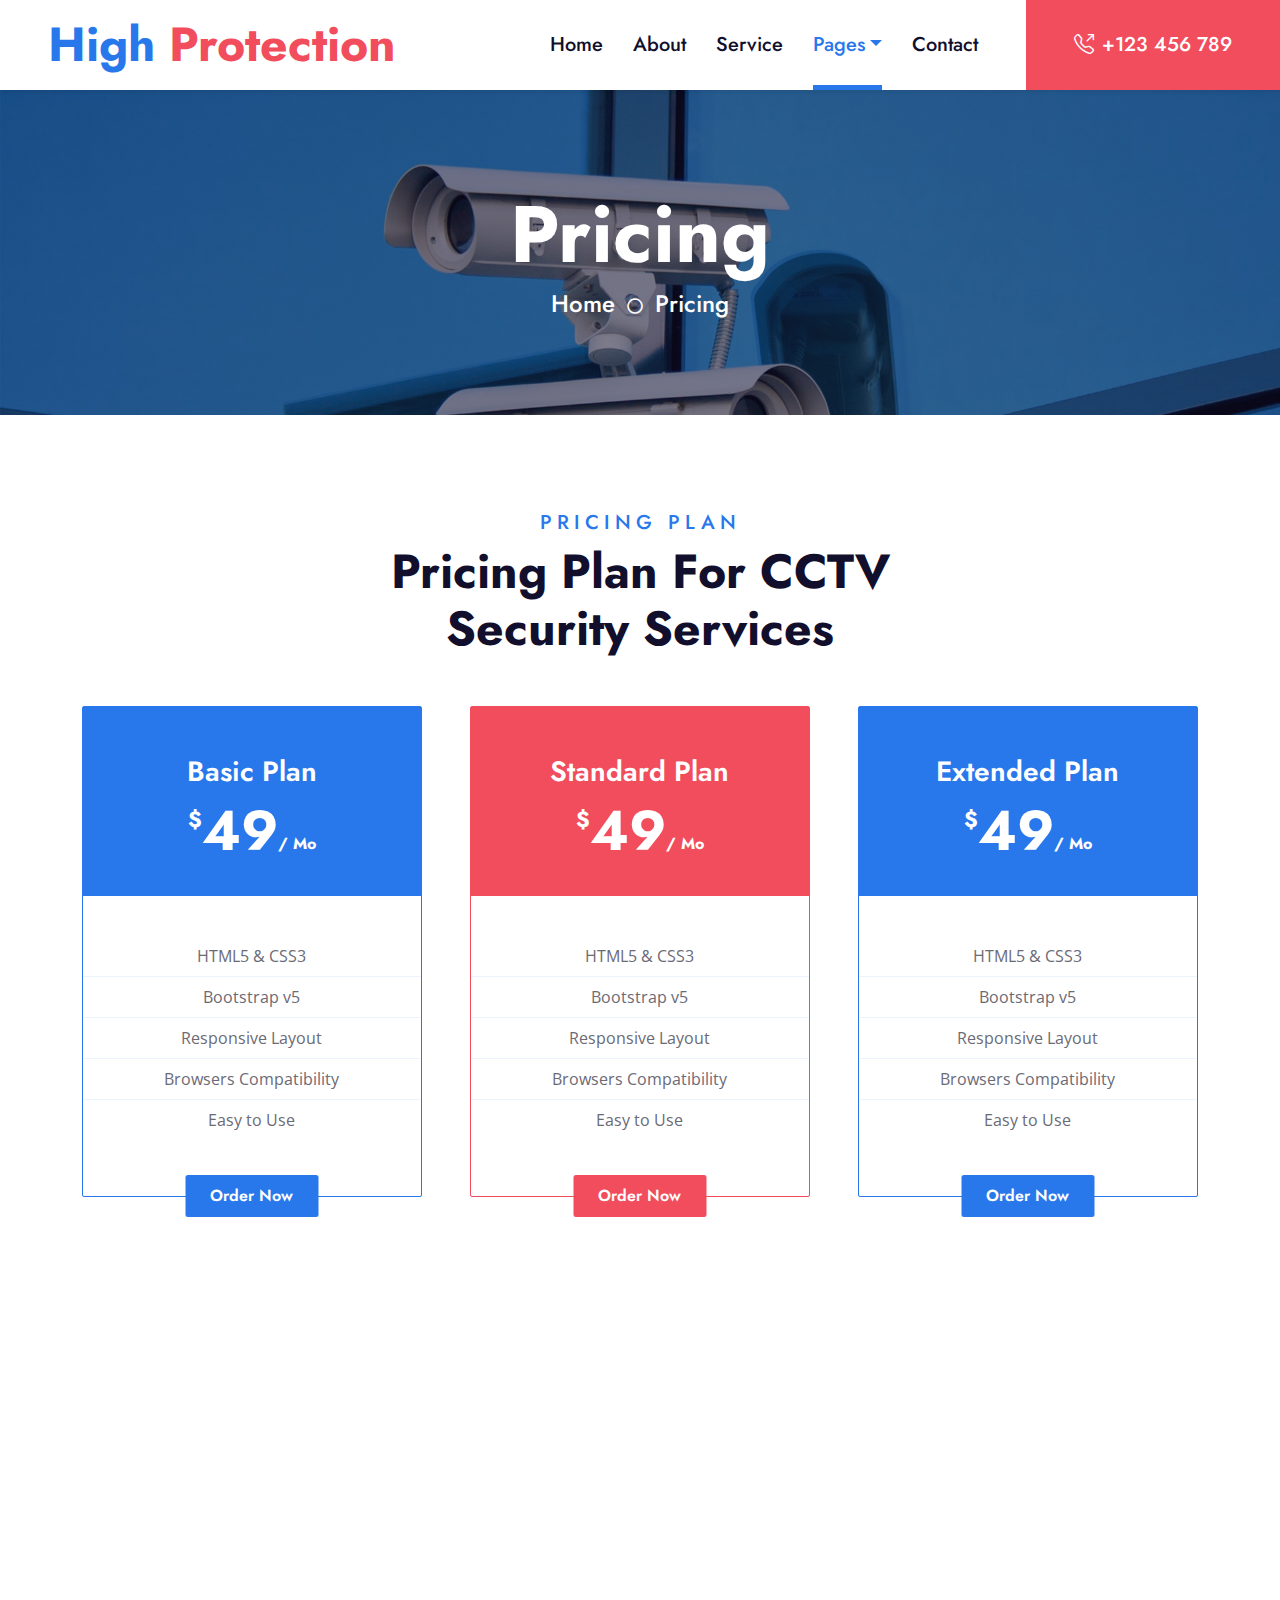
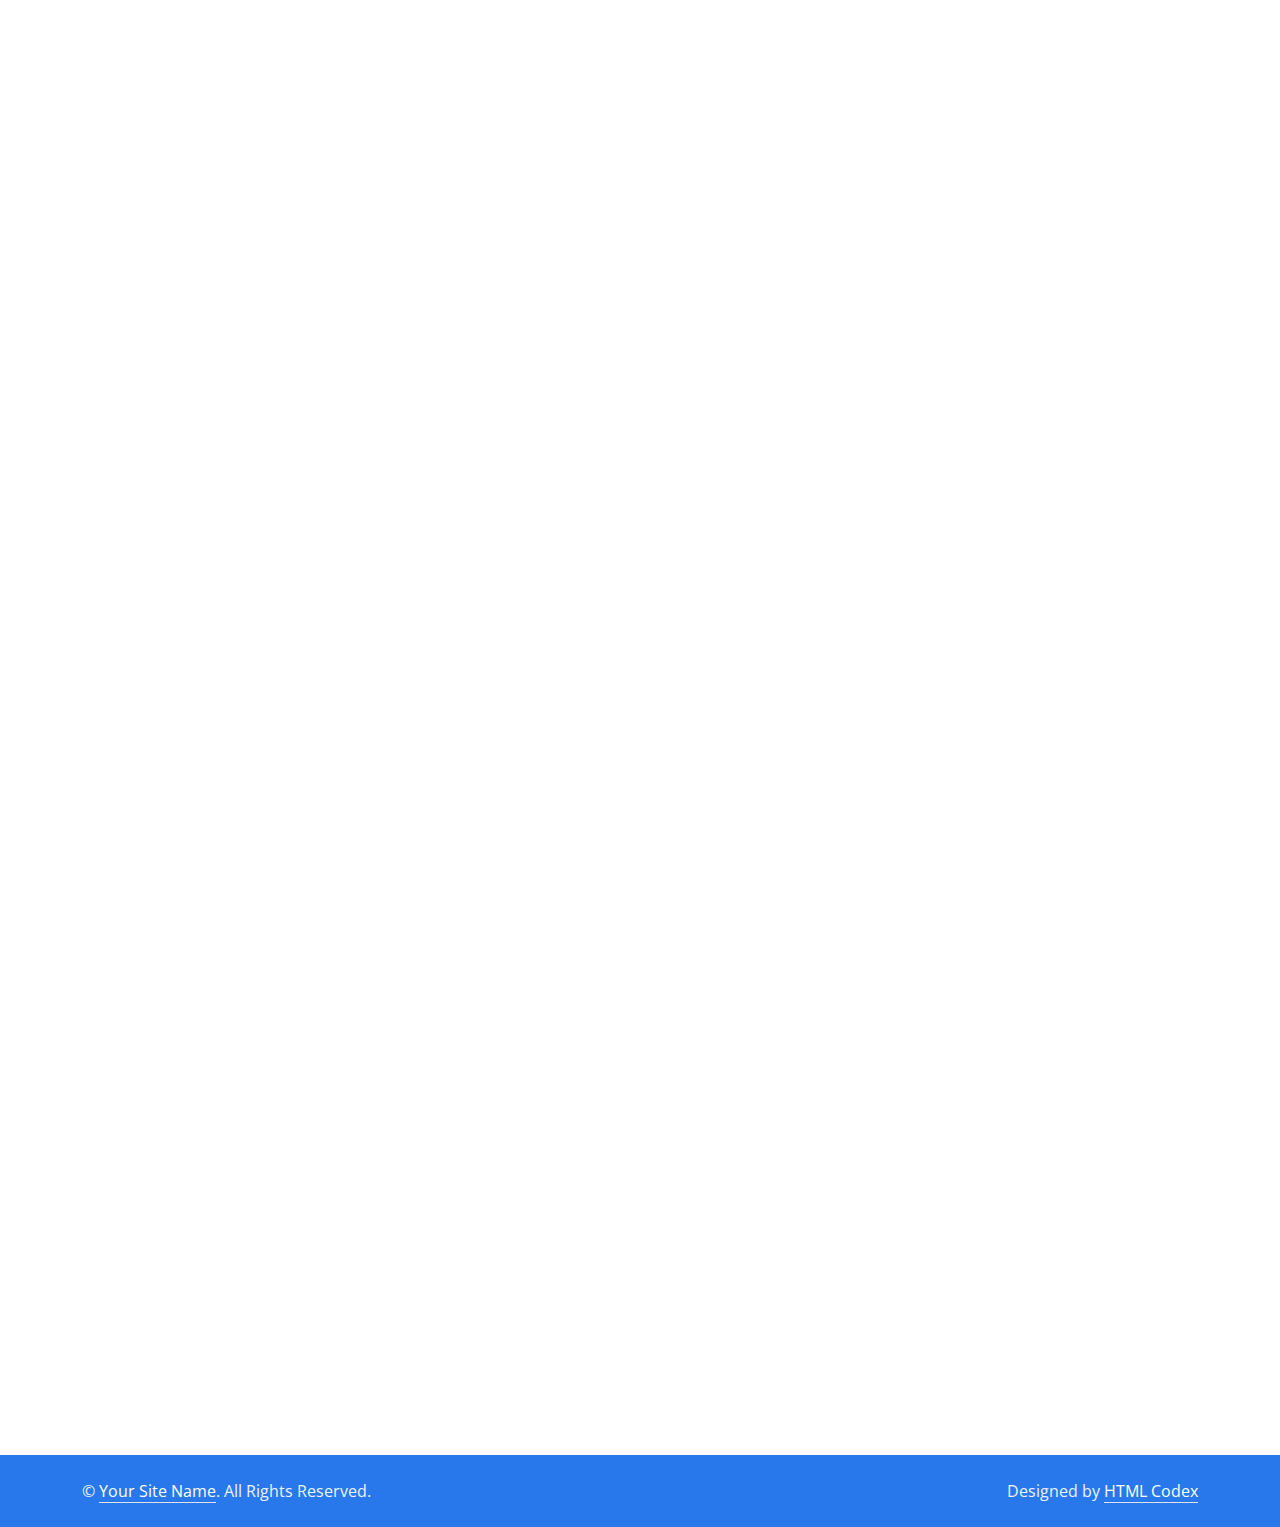
<file: price.html>
<!DOCTYPE html>
<html lang="en">

<head>
    <meta charset="utf-8">
    <title>SafeCam - CCTV Website Template</title>
    <meta content="width=device-width, initial-scale=1.0" name="viewport">
    <meta content="Free HTML Templates" name="keywords">
    <meta content="Free HTML Templates" name="description">

    <!-- Favicon -->
    <link href="img/favicon.ico" rel="icon">

    <!-- Google Web Fonts -->
    <link rel="preconnect" href="https://fonts.gstatic.com">
    <link href="https://fonts.googleapis.com/css2?family=Jost:wght@500;600;700&family=Open+Sans:wght@400;600&display=swap" rel="stylesheet"> 

    <!-- Icon Font Stylesheet -->
    <link href="https://cdnjs.cloudflare.com/ajax/libs/font-awesome/5.10.0/css/all.min.css" rel="stylesheet">
    <link href="https://cdn.jsdelivr.net/npm/bootstrap-icons@1.4.1/font/bootstrap-icons.css" rel="stylesheet">
    <link href="lib/flaticon/font/flaticon.css" rel="stylesheet">

    <!-- Libraries Stylesheet -->
    <link href="lib/owlcarousel/assets/owl.carousel.min.css" rel="stylesheet">
    <link href="lib/animate/animate.min.css" rel="stylesheet">

    <!-- Customized Bootstrap Stylesheet -->
    <link href="css/bootstrap.min.css" rel="stylesheet">

    <!-- Template Stylesheet -->
    <link href="css/style.css" rel="stylesheet">
</head>

<body>
    <!-- Navbar Start -->
    <nav class="navbar navbar-expand-lg bg-white navbar-light shadow-sm py-3 py-lg-0 px-3 px-lg-0">
<a href="index.html" class="navbar-brand ms-lg-5">
            <h1 class="display-5 m-0 text-primary">High <span class="text-secondary">Protection</span></h1>
        </a>
        <button class="navbar-toggler" type="button" data-bs-toggle="collapse" data-bs-target="#navbarCollapse">
            <span class="navbar-toggler-icon"></span>
        </button>
        <div class="collapse navbar-collapse" id="navbarCollapse">
            <div class="navbar-nav ms-auto py-0">
                <a href="index.html" class="nav-item nav-link">Home</a>
                <a href="about.html" class="nav-item nav-link">About</a>
                <a href="service.html" class="nav-item nav-link">Service</a>
                <div class="nav-item dropdown">
                    <a href="#" class="nav-link dropdown-toggle active" data-bs-toggle="dropdown">Pages</a>
                    <div class="dropdown-menu m-0">
                        <a href="price.html" class="dropdown-item active">Pricing Plan</a>
                        <a href="blog.html" class="dropdown-item">Blog Grid</a>
                        <a href="detail.html" class="dropdown-item">Blog Detail</a>
                        <a href="team.html" class="dropdown-item">The Team</a>
                        <a href="testimonial.html" class="dropdown-item">Testimonial</a>
                    </div>
                </div>
                <a href="contact.html" class="nav-item nav-link">Contact</a>
                <a href="tel:+123456789" class="nav-item nav-link nav-contact bg-secondary text-white px-5 ms-lg-5"><i class="bi bi-telephone-outbound me-2"></i>+123 456 789</a>
            </div>
        </div>
    </nav>
    <!-- Navbar End -->


    <!-- Hero Start -->
    <div class="container-fluid bg-primary p-5 hero-header mb-5">
        <div class="row py-5">
            <div class="col-12 text-center">
                <h1 class="display-1 text-white animated zoomIn">Pricing</h1>
                <a href="" class="h4 text-white">Home</a>
                <i class="far fa-circle text-white px-2"></i>
                <a href="" class="h4 text-white">Pricing</a>
            </div>
        </div>
    </div>
    <!-- Hero End -->


    <!-- Pricing Plan Start -->
    <div class="container-fluid py-5 wow fadeInUp" data-wow-delay="0.1s" style="margin-bottom: 75px;">
        <div class="container">
            <div class="text-center mx-auto mb-5" style="max-width: 600px;">
                <h5 class="text-primary text-uppercase" style="letter-spacing: 5px;">Pricing Plan</h5>
                <h1 class="display-5 mb-0">Pricing Plan For CCTV Security Services</h1>
            </div>
            <div class="row g-5">
                <div class="col-lg-4 wow slideInUp" data-wow-delay="0.3s">
                    <div class="position-relative border border-primary rounded">
                        <div class="bg-primary text-center pt-5 pb-4">
                            <h3 class="text-white">Basic Plan</h3>
                            <h1 class="display-4 text-white">
                                <small class="align-top"
                                    style="font-size: 22px; line-height: 45px;">$</small>49<small
                                    class="align-bottom" style="font-size: 16px; line-height: 40px;">/
                                    Mo</small>
                            </h1>
                        </div>
                        <div class="text-center py-5">
                            <p class="border-bottom border-light mb-2 pb-2">HTML5 & CSS3</p>
                            <p class="border-bottom border-light mb-2 pb-2">Bootstrap v5</p>
                            <p class="border-bottom border-light mb-2 pb-2">Responsive Layout</p>
                            <p class="border-bottom border-light mb-2 pb-2">Browsers Compatibility</p>
                            <p class="mb-2 pb-2">Easy to Use</p>
                        </div>
                        <a href="" class="btn btn-primary py-2 px-4 position-absolute top-100 start-50 translate-middle">Order Now</a>
                    </div>
                </div>
                <div class="col-lg-4 wow slideInUp" data-wow-delay="0.6s">
                    <div class="position-relative border border-secondary rounded">
                        <div class="bg-secondary text-center pt-5 pb-4">
                            <h3 class="text-white">Standard Plan</h3>
                            <h1 class="display-4 text-white">
                                <small class="align-top"
                                    style="font-size: 22px; line-height: 45px;">$</small>49<small
                                    class="align-bottom" style="font-size: 16px; line-height: 40px;">/
                                    Mo</small>
                            </h1>
                        </div>
                        <div class="text-center py-5">
                            <p class="border-bottom border-light mb-2 pb-2">HTML5 & CSS3</p>
                            <p class="border-bottom border-light mb-2 pb-2">Bootstrap v5</p>
                            <p class="border-bottom border-light mb-2 pb-2">Responsive Layout</p>
                            <p class="border-bottom border-light mb-2 pb-2">Browsers Compatibility</p>
                            <p class="mb-2 pb-2">Easy to Use</p>
                        </div>
                        <a href="" class="btn btn-secondary py-2 px-4 position-absolute top-100 start-50 translate-middle">Order Now</a>
                    </div>
                </div>
                <div class="col-lg-4 wow slideInUp" data-wow-delay="0.9s">
                    <div class="position-relative border border-primary rounded">
                        <div class="bg-primary text-center pt-5 pb-4">
                            <h3 class="text-white">Extended Plan</h3>
                            <h1 class="display-4 text-white">
                                <small class="align-top"
                                    style="font-size: 22px; line-height: 45px;">$</small>49<small
                                    class="align-bottom" style="font-size: 16px; line-height: 40px;">/
                                    Mo</small>
                            </h1>
                        </div>
                        <div class="text-center py-5">
                            <p class="border-bottom border-light mb-2 pb-2">HTML5 & CSS3</p>
                            <p class="border-bottom border-light mb-2 pb-2">Bootstrap v5</p>
                            <p class="border-bottom border-light mb-2 pb-2">Responsive Layout</p>
                            <p class="border-bottom border-light mb-2 pb-2">Browsers Compatibility</p>
                            <p class="mb-2 pb-2">Easy to Use</p>
                        </div>
                        <a href="" class="btn btn-primary py-2 px-4 position-absolute top-100 start-50 translate-middle">Order Now</a>
                    </div>
                </div>
            </div>
        </div>
    </div>
    <!-- Pricing Plan End -->


    <!-- Offer Start -->
    <div class="container-fluid bg-offer my-5 py-5 wow zoomIn" data-wow-delay="0.1s">
        <div class="container py-5">
            <div class="row gx-5 justify-content-center">
                <div class="col-lg-7 text-center">
                    <div class="text-center mx-auto mb-4" style="max-width: 600px;">
                        <h5 class="text-white text-uppercase" style="letter-spacing: 5px;">Special Offer</h5>
                        <h1 class="display-5 text-white">Save 50% On All Items Your First Order</h1>
                    </div>
                    <p class="text-white mb-4">Eirmod sed tempor lorem ut dolores sit kasd ipsum. Dolor ea et dolore et at sea ea at dolor justo ipsum duo rebum sea. Eos vero eos vero ea et dolore eirmod et. Dolores diam duo lorem. Elitr ut dolores magna sit. Sea dolore sed et.</p>
                    <a href="" class="btn btn-primary py-md-3 px-md-5 me-3">Order Now</a>
                    <a href="" class="btn btn-secondary py-md-3 px-md-5">Read More</a>
                </div>
            </div>
        </div>
    </div>
    <!-- Offer End -->


    <!-- Testimonial Start -->
    <div class="container-fluid py-5 wow fadeInUp" data-wow-delay="0.1s">
        <div class="container">
            <div class="text-center mx-auto mb-5" style="max-width: 600px;">
                <h5 class="text-primary text-uppercase" style="letter-spacing: 5px;">Testimonial</h5>
                <h1 class="display-5 mb-0">What People Say About Our Services</h1>
            </div>
            <div class="owl-carousel testimonial-carousel">
                <div class="text-center pb-4">
                    <img class="img-fluid mx-auto rounded-circle" src="img/testimonial-1.jpg" style="width: 100px; height: 100px;" >
                    <div class="testimonial-text bg-light rounded p-4 mt-n5">
                        <p class="mt-5">Dolor et eos labore, stet justo sed est sed. Diam sed sed dolor stet amet eirmod eos labore diam
                        </p>
                        <h4 class="text-truncate">Client Name</h4>
                        <i>Profession</i>
                    </div>
                </div>
                <div class="text-center">
                    <img class="img-fluid mx-auto rounded-circle" src="img/testimonial-2.jpg" style="width: 100px; height: 100px;" >
                    <div class="testimonial-text bg-light rounded p-4 mt-n5">
                        <p class="mt-5">Dolor et eos labore, stet justo sed est sed. Diam sed sed dolor stet amet eirmod eos labore diam
                        </p>
                        <h4 class="text-truncate">Client Name</h4>
                        <i>Profession</i>
                    </div>
                </div>
                <div class="text-center">
                    <img class="img-fluid mx-auto rounded-circle" src="img/testimonial-3.jpg" style="width: 100px; height: 100px;" >
                    <div class="testimonial-text bg-light rounded p-4 mt-n5">
                        <p class="mt-5">Dolor et eos labore, stet justo sed est sed. Diam sed sed dolor stet amet eirmod eos labore diam
                        </p>
                        <h4 class="text-truncate">Client Name</h4>
                        <i>Profession</i>
                    </div>
                </div>
                <div class="text-center">
                    <img class="img-fluid mx-auto rounded-circle" src="img/testimonial-4.jpg" style="width: 100px; height: 100px;" >
                    <div class="testimonial-text bg-light rounded p-4 mt-n5">
                        <p class="mt-5">Dolor et eos labore, stet justo sed est sed. Diam sed sed dolor stet amet eirmod eos labore diam
                        </p>
                        <h4 class="text-truncate">Client Name</h4>
                        <i>Profession</i>
                    </div>
                </div>
            </div>
        </div>
    </div>
    <!-- Testimonial End -->
    

    <!-- Footer Start -->
    <div class="container-fluid bg-dark text-light mt-5 py-5 wow fadeInUp" data-wow-delay="0.1s">
        <div class="container pt-5">
            <div class="row g-5">
                <div class="col-lg-3 col-md-6">
                    <h3 class="text-white mb-4">Quick Links</h3>
                    <div class="d-flex flex-column justify-content-start">
                        <a class="text-light mb-2" href="#"><i class="bi bi-arrow-right text-primary me-2"></i>Home</a>
                        <a class="text-light mb-2" href="#"><i class="bi bi-arrow-right text-primary me-2"></i>About Us</a>
                        <a class="text-light mb-2" href="#"><i class="bi bi-arrow-right text-primary me-2"></i>Our Services</a>
                        <a class="text-light mb-2" href="#"><i class="bi bi-arrow-right text-primary me-2"></i>Latest Blog</a>
                        <a class="text-light" href="#"><i class="bi bi-arrow-right text-primary me-2"></i>Contact Us</a>
                    </div>
                </div>
                <div class="col-lg-3 col-md-6">
                    <h3 class="text-white mb-4">Popular Links</h3>
                    <div class="d-flex flex-column justify-content-start">
                        <a class="text-light mb-2" href="#"><i class="bi bi-arrow-right text-primary me-2"></i>Home</a>
                        <a class="text-light mb-2" href="#"><i class="bi bi-arrow-right text-primary me-2"></i>About Us</a>
                        <a class="text-light mb-2" href="#"><i class="bi bi-arrow-right text-primary me-2"></i>Our Services</a>
                        <a class="text-light mb-2" href="#"><i class="bi bi-arrow-right text-primary me-2"></i>Latest Blog</a>
                        <a class="text-light" href="#"><i class="bi bi-arrow-right text-primary me-2"></i>Contact Us</a>
                    </div>
                </div>
                <div class="col-lg-3 col-md-6">
                    <h3 class="text-white mb-4">Get In Touch</h3>
                    <p class="mb-2"><i class="bi bi-geo-alt text-primary me-2"></i>123 Street, New York, USA</p>
                    <p class="mb-2"><i class="bi bi-envelope-open text-primary me-2"></i>info@example.com</p>
                    <p class="mb-0"><i class="bi bi-telephone text-primary me-2"></i>+012 345 67890</p>
                </div>
                <div class="col-lg-3 col-md-6">
                    <h3 class="text-white mb-4">Follow Us</h3>
                    <div class="d-flex">
                        <a class="btn btn-lg btn-primary btn-lg-square rounded me-2" href="#"><i class="fab fa-twitter fw-normal"></i></a>
                        <a class="btn btn-lg btn-primary btn-lg-square rounded me-2" href="#"><i class="fab fa-facebook-f fw-normal"></i></a>
                        <a class="btn btn-lg btn-primary btn-lg-square rounded me-2" href="#"><i class="fab fa-linkedin-in fw-normal"></i></a>
                        <a class="btn btn-lg btn-primary btn-lg-square rounded" href="#"><i class="fab fa-instagram fw-normal"></i></a>
                    </div>
                </div>
                <div class="col-12">
                    <form class="mx-auto" style="max-width: 600px;">
                        <div class="input-group">
                            <input type="text" class="form-control border-white p-3" placeholder="Your Email">
                            <button class="btn btn-primary px-4">Sign Up</button>
                        </div>
                    </form>
                </div>
            </div>
        </div>
    </div>
    <div class="container-fluid bg-primary text-light py-4">
        <div class="container">
            <div class="row g-5">
                <div class="col-md-6 text-center text-md-start">
                    <p class="mb-md-0">&copy; <a class="text-white border-bottom" href="#">Your Site Name</a>. All Rights Reserved.</p>
                </div>
                <div class="col-md-6 text-center text-md-end">
                    <p class="mb-0">Designed by <a class="text-white border-bottom" href="https://htmlcodex.com">HTML Codex</a></p>
                </div>
            </div>
        </div>
    </div>
    <!-- Footer End -->


    <!-- Back to Top -->
    <a href="#" class="btn btn-lg btn-secondary btn-lg-square rounded back-to-top"><i class="bi bi-arrow-up"></i></a>


    <!-- JavaScript Libraries -->
    <script src="https://code.jquery.com/jquery-3.4.1.min.js"></script>
    <script src="https://cdn.jsdelivr.net/npm/bootstrap@5.0.0/dist/js/bootstrap.bundle.min.js"></script>
    <script src="lib/wow/wow.min.js"></script>
    <script src="lib/easing/easing.min.js"></script>
    <script src="lib/waypoints/waypoints.min.js"></script>
    <script src="lib/owlcarousel/owl.carousel.min.js"></script>

    <!-- Template Javascript -->
    <script src="js/main.js"></script>
</body>

</html>
</file>
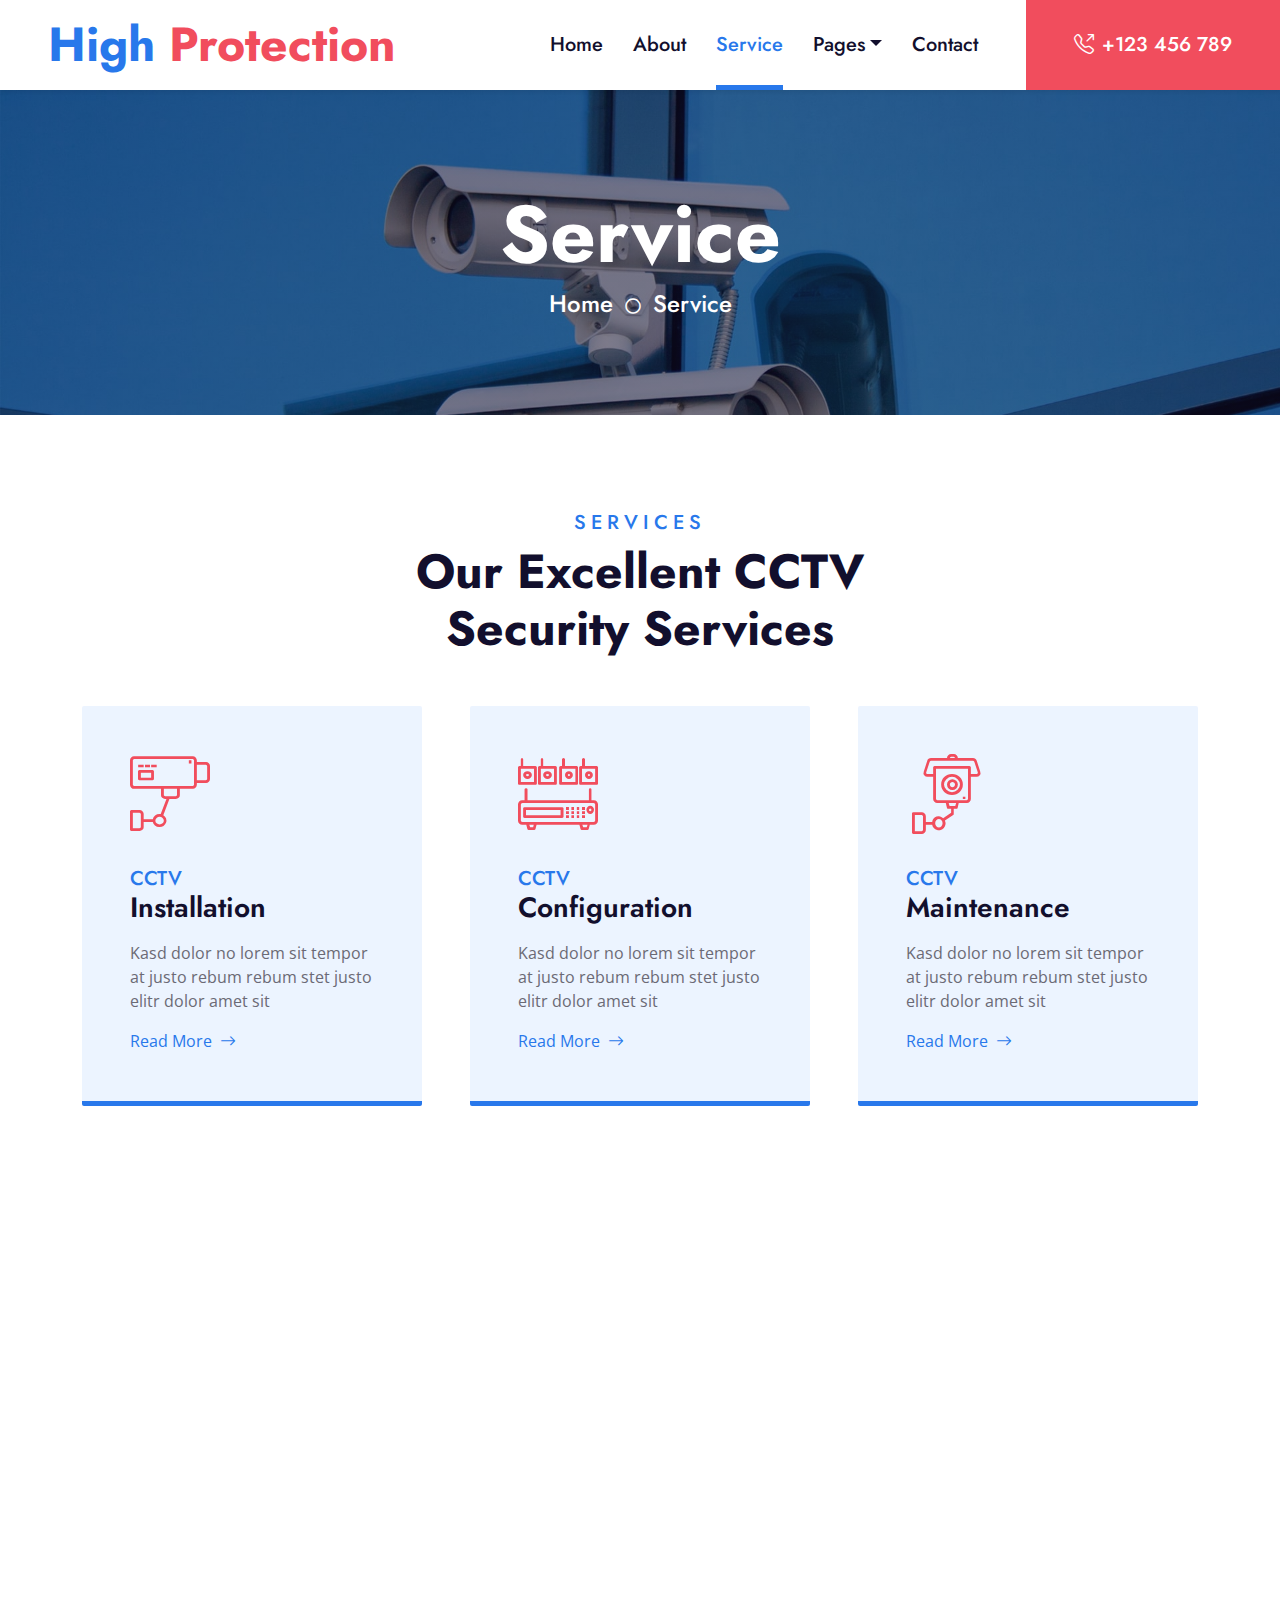
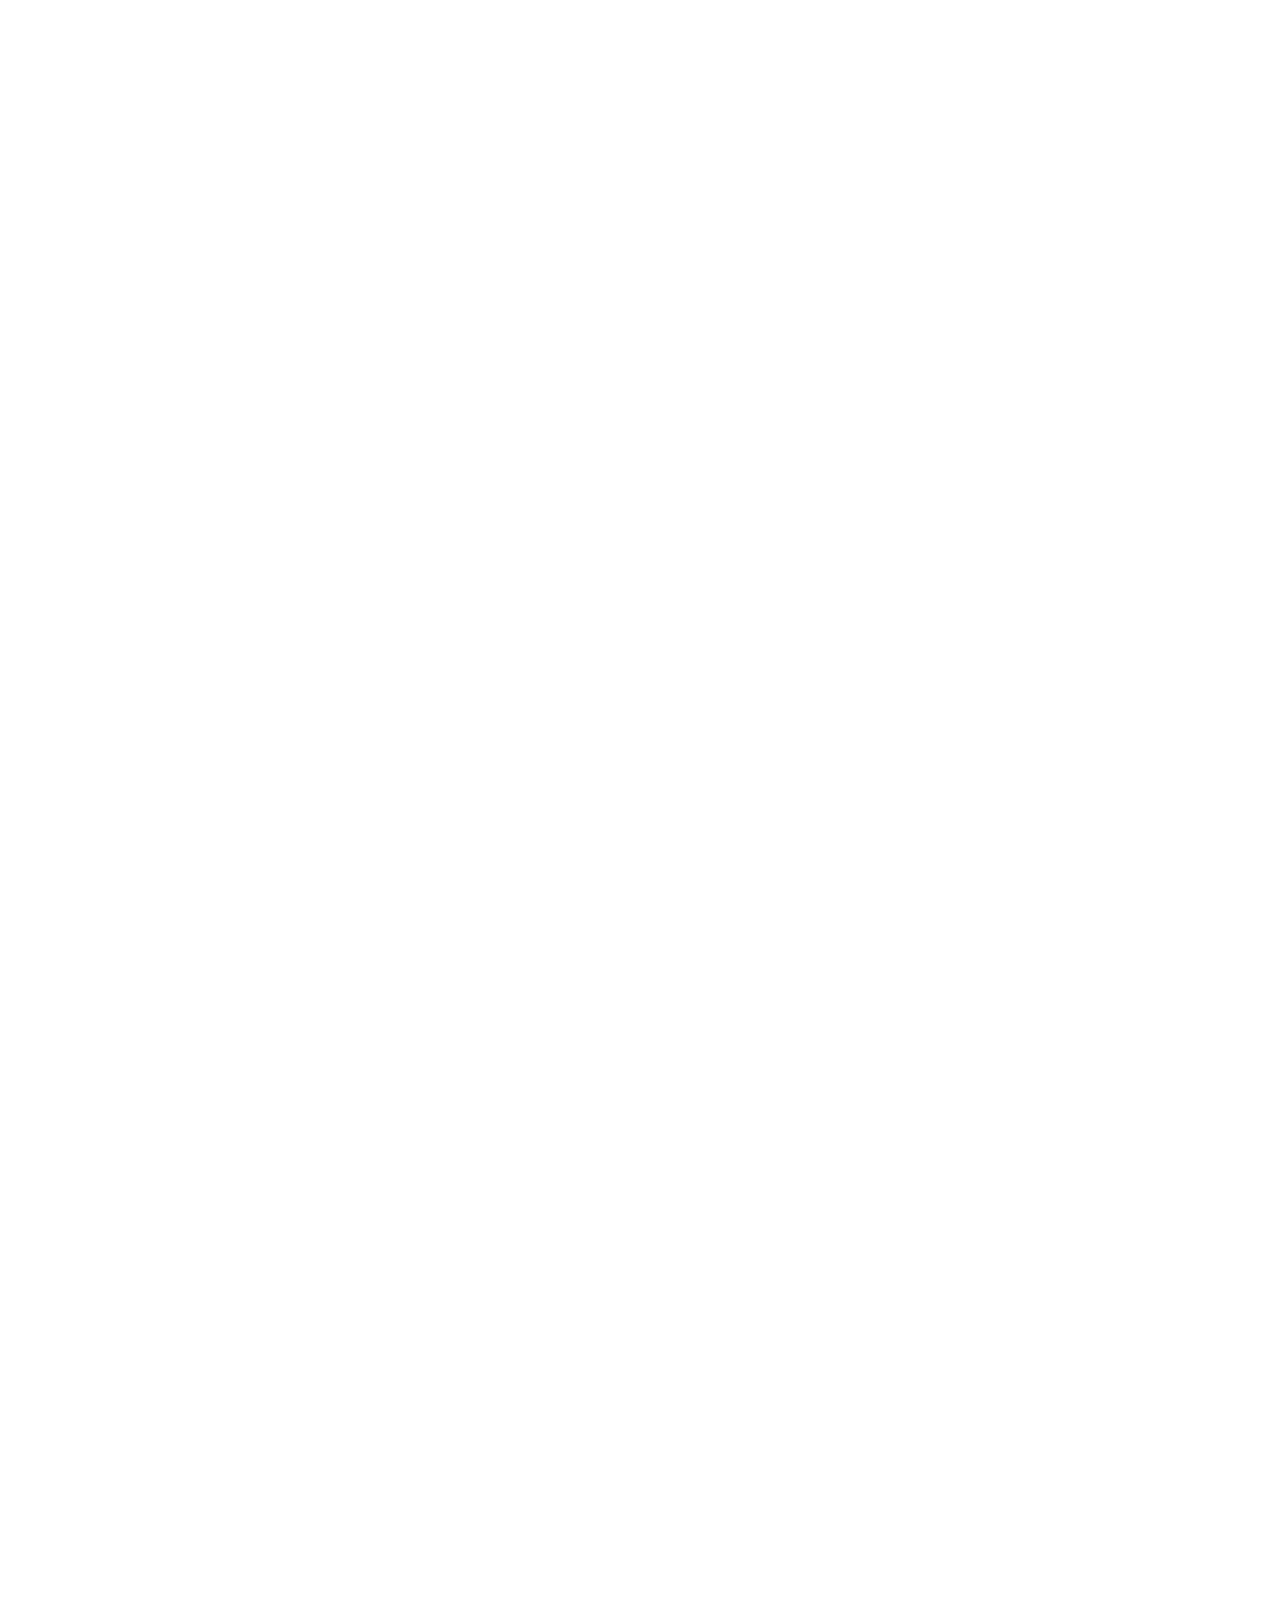
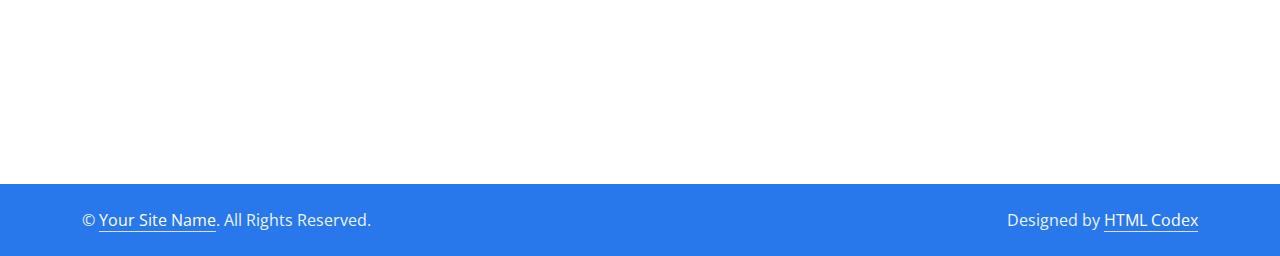
<file: service.html>
<!DOCTYPE html>
<html lang="en">

<head>
    <meta charset="utf-8">
    <title>SafeCam - CCTV Website Template</title>
    <meta content="width=device-width, initial-scale=1.0" name="viewport">
    <meta content="Free HTML Templates" name="keywords">
    <meta content="Free HTML Templates" name="description">

    <!-- Favicon -->
    <link href="img/favicon.ico" rel="icon">

    <!-- Google Web Fonts -->
    <link rel="preconnect" href="https://fonts.gstatic.com">
    <link href="https://fonts.googleapis.com/css2?family=Jost:wght@500;600;700&family=Open+Sans:wght@400;600&display=swap" rel="stylesheet"> 

    <!-- Icon Font Stylesheet -->
    <link href="https://cdnjs.cloudflare.com/ajax/libs/font-awesome/5.10.0/css/all.min.css" rel="stylesheet">
    <link href="https://cdn.jsdelivr.net/npm/bootstrap-icons@1.4.1/font/bootstrap-icons.css" rel="stylesheet">
    <link href="lib/flaticon/font/flaticon.css" rel="stylesheet">

    <!-- Libraries Stylesheet -->
    <link href="lib/owlcarousel/assets/owl.carousel.min.css" rel="stylesheet">
    <link href="lib/animate/animate.min.css" rel="stylesheet">

    <!-- Customized Bootstrap Stylesheet -->
    <link href="css/bootstrap.min.css" rel="stylesheet">

    <!-- Template Stylesheet -->
    <link href="css/style.css" rel="stylesheet">
</head>

<body>
    <!-- Navbar Start -->
    <nav class="navbar navbar-expand-lg bg-white navbar-light shadow-sm py-3 py-lg-0 px-3 px-lg-0">
<a href="index.html" class="navbar-brand ms-lg-5">
            <h1 class="display-5 m-0 text-primary">High <span class="text-secondary">Protection</span></h1>
        </a>
        <button class="navbar-toggler" type="button" data-bs-toggle="collapse" data-bs-target="#navbarCollapse">
            <span class="navbar-toggler-icon"></span>
        </button>
        <div class="collapse navbar-collapse" id="navbarCollapse">
            <div class="navbar-nav ms-auto py-0">
                <a href="index.html" class="nav-item nav-link">Home</a>
                <a href="about.html" class="nav-item nav-link">About</a>
                <a href="service.html" class="nav-item nav-link active">Service</a>
                <div class="nav-item dropdown">
                    <a href="#" class="nav-link dropdown-toggle" data-bs-toggle="dropdown">Pages</a>
                    <div class="dropdown-menu m-0">
                        <a href="price.html" class="dropdown-item">Pricing Plan</a>
                        <a href="blog.html" class="dropdown-item">Blog Grid</a>
                        <a href="detail.html" class="dropdown-item">Blog Detail</a>
                        <a href="team.html" class="dropdown-item">The Team</a>
                        <a href="testimonial.html" class="dropdown-item">Testimonial</a>
                    </div>
                </div>
                <a href="contact.html" class="nav-item nav-link">Contact</a>
                <a href="tel:+123456789" class="nav-item nav-link nav-contact bg-secondary text-white px-5 ms-lg-5"><i class="bi bi-telephone-outbound me-2"></i>+123 456 789</a>
            </div>
        </div>
    </nav>
    <!-- Navbar End -->


    <!-- Hero Start -->
    <div class="container-fluid bg-primary p-5 hero-header mb-5">
        <div class="row py-5">
            <div class="col-12 text-center">
                <h1 class="display-1 text-white animated zoomIn">Service</h1>
                <a href="" class="h4 text-white">Home</a>
                <i class="far fa-circle text-white px-2"></i>
                <a href="" class="h4 text-white">Service</a>
            </div>
        </div>
    </div>
    <!-- Hero End -->


    <!-- Services Start -->
    <div class="container-fluid py-5 wow fadeInUp" data-wow-delay="0.1s">
        <div class="container">
            <div class="text-center mx-auto mb-5" style="max-width: 600px;">
                <h5 class="text-primary text-uppercase" style="letter-spacing: 5px;">Services</h5>
                <h1 class="display-5 mb-0">Our Excellent CCTV Security Services</h1>
            </div>
            <div class="row g-5">
                <div class="col-lg-4 col-md-6 wow zoomIn" data-wow-delay="0.3s">
                    <div class="service-item bg-light border-bottom border-5 border-primary rounded">
                        <div class="position-relative p-5">
                            <i class="flaticon-cctv d-block display-1 fw-normal text-secondary mb-3"></i>
                            <h5 class="text-primary mb-0">CCTV</h5>
                            <h3 class="mb-3">Installation</h3>
                            <p>Kasd dolor no lorem sit tempor at justo rebum rebum stet justo elitr dolor amet sit</p>
                            <a href="">Read More<i class="bi bi-arrow-right ms-2"></i></a>
                        </div>
                    </div>
                </div>
                <div class="col-lg-4 col-md-6 wow zoomIn" data-wow-delay="0.6s">
                    <div class="service-item bg-light border-bottom border-5 border-primary rounded">
                        <div class="position-relative p-5">
                            <i class="flaticon-surveillance d-block display-1 fw-normal text-secondary mb-3"></i>
                            <h5 class="text-primary mb-0">CCTV</h5>
                            <h3 class="mb-3">Configuration</h3>
                            <p>Kasd dolor no lorem sit tempor at justo rebum rebum stet justo elitr dolor amet sit</p>
                            <a href="">Read More<i class="bi bi-arrow-right ms-2"></i></a>
                        </div>
                    </div>
                </div>
                <div class="col-lg-4 col-md-6 wow zoomIn" data-wow-delay="0.9s">
                    <div class="service-item bg-light border-bottom border-5 border-primary rounded">
                        <div class="position-relative p-5">
                            <i class="flaticon-camera d-block display-1 fw-normal text-secondary mb-3"></i>
                            <h5 class="text-primary mb-0">CCTV</h5>
                            <h3 class="mb-3">Maintenance</h3>
                            <p>Kasd dolor no lorem sit tempor at justo rebum rebum stet justo elitr dolor amet sit</p>
                            <a href="">Read More<i class="bi bi-arrow-right ms-2"></i></a>
                        </div>
                    </div>
                </div>
                <div class="col-lg-4 col-md-6 wow zoomIn" data-wow-delay="0.3s">
                    <div class="service-item bg-light border-bottom border-5 border-primary rounded">
                        <div class="position-relative p-5">
                            <i class="flaticon-double d-block display-1 fw-normal text-secondary mb-3"></i>
                            <h5 class="text-primary mb-0">CCTV</h5>
                            <h3 class="mb-3">Repair & Service</h3>
                            <p>Kasd dolor no lorem sit tempor at justo rebum rebum stet justo elitr dolor amet sit</p>
                            <a href="">Read More<i class="bi bi-arrow-right ms-2"></i></a>
                        </div>
                    </div>
                </div>
                <div class="col-lg-4 col-md-6 wow zoomIn" data-wow-delay="0.6s">
                    <div class="service-item bg-light border-bottom border-5 border-primary rounded">
                        <div class="position-relative p-5">
                            <i class="flaticon-security-system d-block display-1 fw-normal text-secondary mb-3"></i>
                            <h5 class="text-primary mb-0">CCTV</h5>
                            <h3 class="mb-3">Monitoring</h3>
                            <p>Kasd dolor no lorem sit tempor at justo rebum rebum stet justo elitr dolor amet sit</p>
                            <a href="">Read More<i class="bi bi-arrow-right ms-2"></i></a>
                        </div>
                    </div>
                </div>
                <div class="col-lg-4 col-md-6 wow zoomIn" data-wow-delay="0.9s">
                    <div class="service-item bg-light border-bottom border-5 border-primary rounded">
                        <div class="position-relative p-5">
                            <i class="flaticon-recorder d-block display-1 fw-normal text-secondary mb-3"></i>
                            <h5 class="text-primary mb-0">CCTV</h5>
                            <h3 class="mb-3">Access Control</h3>
                            <p>Kasd dolor no lorem sit tempor at justo rebum rebum stet justo elitr dolor amet sit</p>
                            <a href="">Read More<i class="bi bi-arrow-right ms-2"></i></a>
                        </div>
                    </div>
                </div>
            </div>
        </div>
    </div>
    <!-- Services End -->


    <!-- Offer Start -->
    <div class="container-fluid bg-offer my-5 py-5 wow zoomIn" data-wow-delay="0.1s">
        <div class="container py-5">
            <div class="row gx-5 justify-content-center">
                <div class="col-lg-7 text-center">
                    <div class="text-center mx-auto mb-4" style="max-width: 600px;">
                        <h5 class="text-white text-uppercase" style="letter-spacing: 5px;">Special Offer</h5>
                        <h1 class="display-5 text-white">Save 50% On All Items Your First Order</h1>
                    </div>
                    <p class="text-white mb-4">Eirmod sed tempor lorem ut dolores sit kasd ipsum. Dolor ea et dolore et at sea ea at dolor justo ipsum duo rebum sea. Eos vero eos vero ea et dolore eirmod et. Dolores diam duo lorem. Elitr ut dolores magna sit. Sea dolore sed et.</p>
                    <a href="" class="btn btn-primary py-md-3 px-md-5 me-3">Order Now</a>
                    <a href="" class="btn btn-secondary py-md-3 px-md-5">Read More</a>
                </div>
            </div>
        </div>
    </div>
    <!-- Offer End -->


    <!-- Testimonial Start -->
    <div class="container-fluid py-5 wow fadeInUp" data-wow-delay="0.1s">
        <div class="container">
            <div class="text-center mx-auto mb-5" style="max-width: 600px;">
                <h5 class="text-primary text-uppercase" style="letter-spacing: 5px;">Testimonial</h5>
                <h1 class="display-5 mb-0">What People Say About Our Services</h1>
            </div>
            <div class="owl-carousel testimonial-carousel">
                <div class="text-center pb-4">
                    <img class="img-fluid mx-auto rounded-circle" src="img/testimonial-1.jpg" style="width: 100px; height: 100px;" >
                    <div class="testimonial-text bg-light rounded p-4 mt-n5">
                        <p class="mt-5">Dolor et eos labore, stet justo sed est sed. Diam sed sed dolor stet amet eirmod eos labore diam
                        </p>
                        <h4 class="text-truncate">Client Name</h4>
                        <i>Profession</i>
                    </div>
                </div>
                <div class="text-center">
                    <img class="img-fluid mx-auto rounded-circle" src="img/testimonial-2.jpg" style="width: 100px; height: 100px;" >
                    <div class="testimonial-text bg-light rounded p-4 mt-n5">
                        <p class="mt-5">Dolor et eos labore, stet justo sed est sed. Diam sed sed dolor stet amet eirmod eos labore diam
                        </p>
                        <h4 class="text-truncate">Client Name</h4>
                        <i>Profession</i>
                    </div>
                </div>
                <div class="text-center">
                    <img class="img-fluid mx-auto rounded-circle" src="img/testimonial-3.jpg" style="width: 100px; height: 100px;" >
                    <div class="testimonial-text bg-light rounded p-4 mt-n5">
                        <p class="mt-5">Dolor et eos labore, stet justo sed est sed. Diam sed sed dolor stet amet eirmod eos labore diam
                        </p>
                        <h4 class="text-truncate">Client Name</h4>
                        <i>Profession</i>
                    </div>
                </div>
                <div class="text-center">
                    <img class="img-fluid mx-auto rounded-circle" src="img/testimonial-4.jpg" style="width: 100px; height: 100px;" >
                    <div class="testimonial-text bg-light rounded p-4 mt-n5">
                        <p class="mt-5">Dolor et eos labore, stet justo sed est sed. Diam sed sed dolor stet amet eirmod eos labore diam
                        </p>
                        <h4 class="text-truncate">Client Name</h4>
                        <i>Profession</i>
                    </div>
                </div>
            </div>
        </div>
    </div>
    <!-- Testimonial End -->
    

    <!-- Footer Start -->
    <div class="container-fluid bg-dark text-light mt-5 py-5 wow fadeInUp" data-wow-delay="0.1s">
        <div class="container pt-5">
            <div class="row g-5">
                <div class="col-lg-3 col-md-6">
                    <h3 class="text-white mb-4">Quick Links</h3>
                    <div class="d-flex flex-column justify-content-start">
                        <a class="text-light mb-2" href="#"><i class="bi bi-arrow-right text-primary me-2"></i>Home</a>
                        <a class="text-light mb-2" href="#"><i class="bi bi-arrow-right text-primary me-2"></i>About Us</a>
                        <a class="text-light mb-2" href="#"><i class="bi bi-arrow-right text-primary me-2"></i>Our Services</a>
                        <a class="text-light mb-2" href="#"><i class="bi bi-arrow-right text-primary me-2"></i>Latest Blog</a>
                        <a class="text-light" href="#"><i class="bi bi-arrow-right text-primary me-2"></i>Contact Us</a>
                    </div>
                </div>
                <div class="col-lg-3 col-md-6">
                    <h3 class="text-white mb-4">Popular Links</h3>
                    <div class="d-flex flex-column justify-content-start">
                        <a class="text-light mb-2" href="#"><i class="bi bi-arrow-right text-primary me-2"></i>Home</a>
                        <a class="text-light mb-2" href="#"><i class="bi bi-arrow-right text-primary me-2"></i>About Us</a>
                        <a class="text-light mb-2" href="#"><i class="bi bi-arrow-right text-primary me-2"></i>Our Services</a>
                        <a class="text-light mb-2" href="#"><i class="bi bi-arrow-right text-primary me-2"></i>Latest Blog</a>
                        <a class="text-light" href="#"><i class="bi bi-arrow-right text-primary me-2"></i>Contact Us</a>
                    </div>
                </div>
                <div class="col-lg-3 col-md-6">
                    <h3 class="text-white mb-4">Get In Touch</h3>
                    <p class="mb-2"><i class="bi bi-geo-alt text-primary me-2"></i>123 Street, New York, USA</p>
                    <p class="mb-2"><i class="bi bi-envelope-open text-primary me-2"></i>info@example.com</p>
                    <p class="mb-0"><i class="bi bi-telephone text-primary me-2"></i>+012 345 67890</p>
                </div>
                <div class="col-lg-3 col-md-6">
                    <h3 class="text-white mb-4">Follow Us</h3>
                    <div class="d-flex">
                        <a class="btn btn-lg btn-primary btn-lg-square rounded me-2" href="#"><i class="fab fa-twitter fw-normal"></i></a>
                        <a class="btn btn-lg btn-primary btn-lg-square rounded me-2" href="#"><i class="fab fa-facebook-f fw-normal"></i></a>
                        <a class="btn btn-lg btn-primary btn-lg-square rounded me-2" href="#"><i class="fab fa-linkedin-in fw-normal"></i></a>
                        <a class="btn btn-lg btn-primary btn-lg-square rounded" href="#"><i class="fab fa-instagram fw-normal"></i></a>
                    </div>
                </div>
                <div class="col-12">
                    <form class="mx-auto" style="max-width: 600px;">
                        <div class="input-group">
                            <input type="text" class="form-control border-white p-3" placeholder="Your Email">
                            <button class="btn btn-primary px-4">Sign Up</button>
                        </div>
                    </form>
                </div>
            </div>
        </div>
    </div>
    <div class="container-fluid bg-primary text-light py-4">
        <div class="container">
            <div class="row g-5">
                <div class="col-md-6 text-center text-md-start">
                    <p class="mb-md-0">&copy; <a class="text-white border-bottom" href="#">Your Site Name</a>. All Rights Reserved.</p>
                </div>
                <div class="col-md-6 text-center text-md-end">
                    <p class="mb-0">Designed by <a class="text-white border-bottom" href="https://htmlcodex.com">HTML Codex</a></p>
                </div>
            </div>
        </div>
    </div>
    <!-- Footer End -->


    <!-- Back to Top -->
    <a href="#" class="btn btn-lg btn-secondary btn-lg-square rounded back-to-top"><i class="bi bi-arrow-up"></i></a>


    <!-- JavaScript Libraries -->
    <script src="https://code.jquery.com/jquery-3.4.1.min.js"></script>
    <script src="https://cdn.jsdelivr.net/npm/bootstrap@5.0.0/dist/js/bootstrap.bundle.min.js"></script>
    <script src="lib/wow/wow.min.js"></script>
    <script src="lib/easing/easing.min.js"></script>
    <script src="lib/waypoints/waypoints.min.js"></script>
    <script src="lib/owlcarousel/owl.carousel.min.js"></script>

    <!-- Template Javascript -->
    <script src="js/main.js"></script>
</body>

</html>
</file>
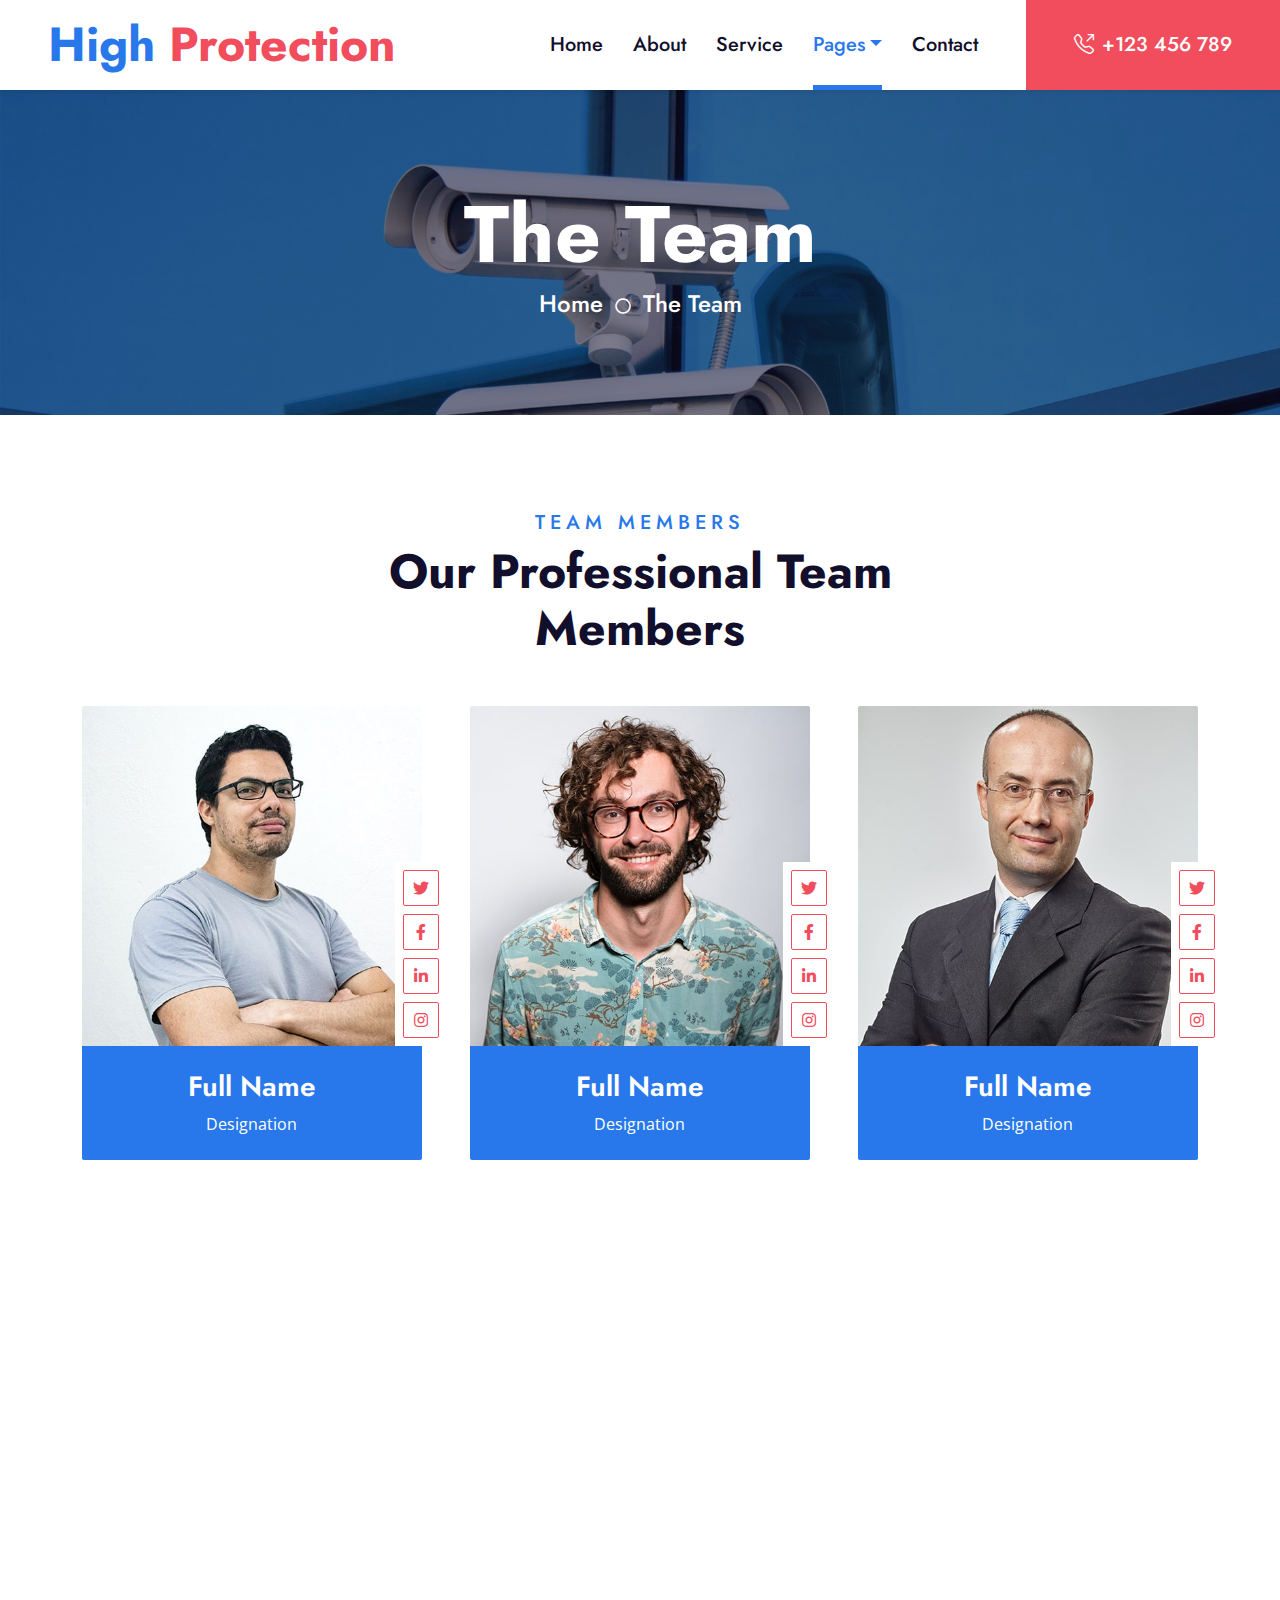
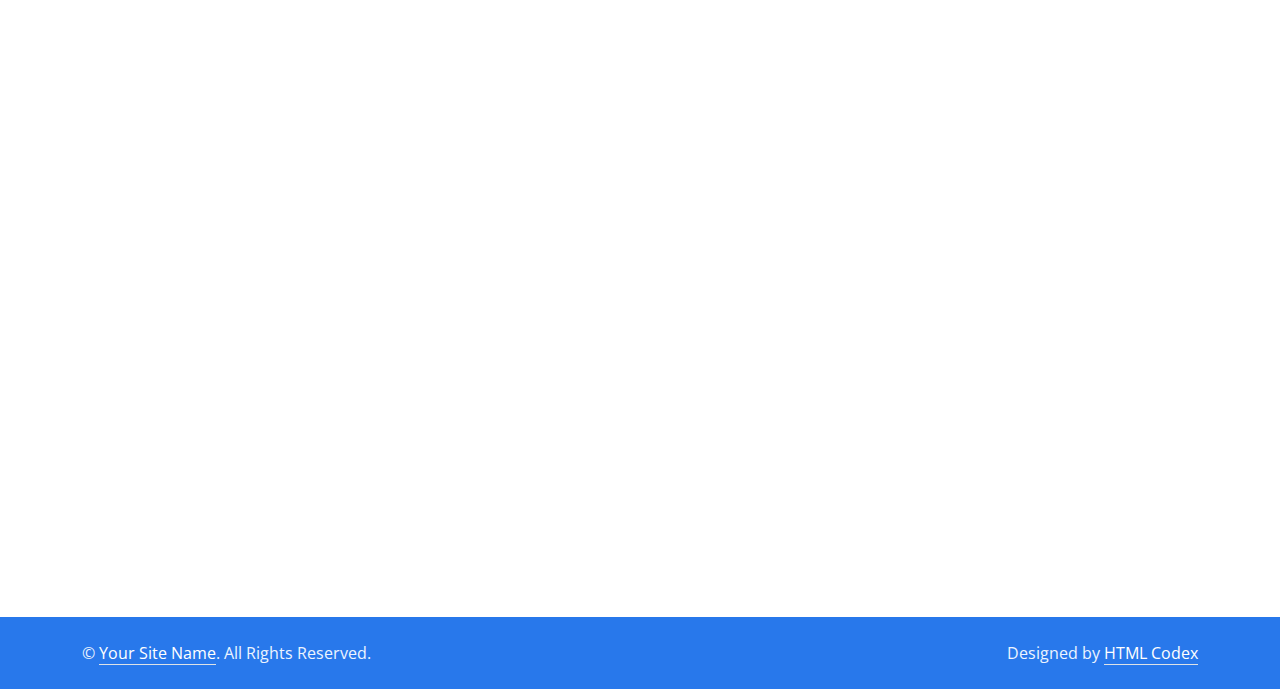
<file: team.html>
<!DOCTYPE html>
<html lang="en">

<head>
    <meta charset="utf-8">
    <title>SafeCam - CCTV Website Template</title>
    <meta content="width=device-width, initial-scale=1.0" name="viewport">
    <meta content="Free HTML Templates" name="keywords">
    <meta content="Free HTML Templates" name="description">

    <!-- Favicon -->
    <link href="img/favicon.ico" rel="icon">

    <!-- Google Web Fonts -->
    <link rel="preconnect" href="https://fonts.gstatic.com">
    <link href="https://fonts.googleapis.com/css2?family=Jost:wght@500;600;700&family=Open+Sans:wght@400;600&display=swap" rel="stylesheet"> 

    <!-- Icon Font Stylesheet -->
    <link href="https://cdnjs.cloudflare.com/ajax/libs/font-awesome/5.10.0/css/all.min.css" rel="stylesheet">
    <link href="https://cdn.jsdelivr.net/npm/bootstrap-icons@1.4.1/font/bootstrap-icons.css" rel="stylesheet">
    <link href="lib/flaticon/font/flaticon.css" rel="stylesheet">

    <!-- Libraries Stylesheet -->
    <link href="lib/owlcarousel/assets/owl.carousel.min.css" rel="stylesheet">
    <link href="lib/animate/animate.min.css" rel="stylesheet">

    <!-- Customized Bootstrap Stylesheet -->
    <link href="css/bootstrap.min.css" rel="stylesheet">

    <!-- Template Stylesheet -->
    <link href="css/style.css" rel="stylesheet">
</head>

<body>
    <!-- Navbar Start -->
    <nav class="navbar navbar-expand-lg bg-white navbar-light shadow-sm py-3 py-lg-0 px-3 px-lg-0">
<a href="index.html" class="navbar-brand ms-lg-5">
            <h1 class="display-5 m-0 text-primary">High <span class="text-secondary">Protection</span></h1>
        </a>
        <button class="navbar-toggler" type="button" data-bs-toggle="collapse" data-bs-target="#navbarCollapse">
            <span class="navbar-toggler-icon"></span>
        </button>
        <div class="collapse navbar-collapse" id="navbarCollapse">
            <div class="navbar-nav ms-auto py-0">
                <a href="index.html" class="nav-item nav-link">Home</a>
                <a href="about.html" class="nav-item nav-link">About</a>
                <a href="service.html" class="nav-item nav-link">Service</a>
                <div class="nav-item dropdown">
                    <a href="#" class="nav-link dropdown-toggle active" data-bs-toggle="dropdown">Pages</a>
                    <div class="dropdown-menu m-0">
                        <a href="price.html" class="dropdown-item">Pricing Plan</a>
                        <a href="blog.html" class="dropdown-item">Blog Grid</a>
                        <a href="detail.html" class="dropdown-item">Blog Detail</a>
                        <a href="team.html" class="dropdown-item active">The Team</a>
                        <a href="testimonial.html" class="dropdown-item">Testimonial</a>
                    </div>
                </div>
                <a href="contact.html" class="nav-item nav-link">Contact</a>
                <a href="tel:+123456789" class="nav-item nav-link nav-contact bg-secondary text-white px-5 ms-lg-5"><i class="bi bi-telephone-outbound me-2"></i>+123 456 789</a>
            </div>
        </div>
    </nav>
    <!-- Navbar End -->


    <!-- Hero Start -->
    <div class="container-fluid bg-primary p-5 hero-header mb-5">
        <div class="row py-5">
            <div class="col-12 text-center">
                <h1 class="display-1 text-white animated zoomIn">The Team</h1>
                <a href="" class="h4 text-white">Home</a>
                <i class="far fa-circle text-white px-2"></i>
                <a href="" class="h4 text-white">The Team</a>
            </div>
        </div>
    </div>
    <!-- Hero End -->


    <!-- Team Start -->
    <div class="container-fluid py-5 wow fadeInUp" data-wow-delay="0.1s">
        <div class="container">
            <div class="text-center mx-auto mb-5" style="max-width: 600px;">
                <h5 class="text-primary text-uppercase" style="letter-spacing: 5px;">Team Members</h5>
                <h1 class="display-5 mb-0">Our Professional Team Members</h1>
            </div>
            <div class="row g-5">
                <div class="col-lg-4 wow slideInUp" data-wow-delay="0.3s">
                    <div class="position-relative rounded-top">
                        <img class="img-fluid rounded-top w-100" src="img/team-1.jpg" alt="">
                        <div class="position-absolute bottom-0 end-0 d-flex flex-column bg-white p-1" style="margin-right: -25px;">
                            <a class="btn btn-outline-secondary btn-square m-1" href="#"><i class="fab fa-twitter fw-normal"></i></a>
                            <a class="btn btn-outline-secondary btn-square m-1" href="#"><i class="fab fa-facebook-f fw-normal"></i></a>
                            <a class="btn btn-outline-secondary btn-square m-1" href="#"><i class="fab fa-linkedin-in fw-normal"></i></a>
                            <a class="btn btn-outline-secondary btn-square m-1" href="#"><i class="fab fa-instagram fw-normal"></i></a>
                        </div>
                    </div>
                    <div class="bg-primary text-center rounded-bottom p-4">
                        <h3 class="text-white">Full Name</h3>
                        <p class="text-white m-0">Designation</p>
                    </div>
                </div>
                <div class="col-lg-4 wow slideInUp" data-wow-delay="0.6s">
                    <div class="position-relative rounded-top">
                        <img class="img-fluid rounded-top w-100" src="img/team-2.jpg" alt="">
                        <div class="position-absolute bottom-0 end-0 d-flex flex-column bg-white p-1" style="margin-right: -25px;">
                            <a class="btn btn-outline-secondary btn-square m-1" href="#"><i class="fab fa-twitter fw-normal"></i></a>
                            <a class="btn btn-outline-secondary btn-square m-1" href="#"><i class="fab fa-facebook-f fw-normal"></i></a>
                            <a class="btn btn-outline-secondary btn-square m-1" href="#"><i class="fab fa-linkedin-in fw-normal"></i></a>
                            <a class="btn btn-outline-secondary btn-square m-1" href="#"><i class="fab fa-instagram fw-normal"></i></a>
                        </div>
                    </div>
                    <div class="bg-primary text-center rounded-bottom p-4">
                        <h3 class="text-white">Full Name</h3>
                        <p class="text-white m-0">Designation</p>
                    </div>
                </div>
                <div class="col-lg-4 wow slideInUp" data-wow-delay="0.9s">
                    <div class="position-relative rounded-top">
                        <img class="img-fluid rounded-top w-100" src="img/team-3.jpg" alt="">
                        <div class="position-absolute bottom-0 end-0 d-flex flex-column bg-white p-1" style="margin-right: -25px;">
                            <a class="btn btn-outline-secondary btn-square m-1" href="#"><i class="fab fa-twitter fw-normal"></i></a>
                            <a class="btn btn-outline-secondary btn-square m-1" href="#"><i class="fab fa-facebook-f fw-normal"></i></a>
                            <a class="btn btn-outline-secondary btn-square m-1" href="#"><i class="fab fa-linkedin-in fw-normal"></i></a>
                            <a class="btn btn-outline-secondary btn-square m-1" href="#"><i class="fab fa-instagram fw-normal"></i></a>
                        </div>
                    </div>
                    <div class="bg-primary text-center rounded-bottom p-4">
                        <h3 class="text-white">Full Name</h3>
                        <p class="text-white m-0">Designation</p>
                    </div>
                </div>
                <div class="col-lg-4 wow slideInUp" data-wow-delay="0.3s">
                    <div class="position-relative rounded-top">
                        <img class="img-fluid rounded-top w-100" src="img/team-2.jpg" alt="">
                        <div class="position-absolute bottom-0 end-0 d-flex flex-column bg-white p-1" style="margin-right: -25px;">
                            <a class="btn btn-outline-secondary btn-square m-1" href="#"><i class="fab fa-twitter fw-normal"></i></a>
                            <a class="btn btn-outline-secondary btn-square m-1" href="#"><i class="fab fa-facebook-f fw-normal"></i></a>
                            <a class="btn btn-outline-secondary btn-square m-1" href="#"><i class="fab fa-linkedin-in fw-normal"></i></a>
                            <a class="btn btn-outline-secondary btn-square m-1" href="#"><i class="fab fa-instagram fw-normal"></i></a>
                        </div>
                    </div>
                    <div class="bg-primary text-center rounded-bottom p-4">
                        <h3 class="text-white">Full Name</h3>
                        <p class="text-white m-0">Designation</p>
                    </div>
                </div>
                <div class="col-lg-4 wow slideInUp" data-wow-delay="0.6s">
                    <div class="position-relative rounded-top">
                        <img class="img-fluid rounded-top w-100" src="img/team-3.jpg" alt="">
                        <div class="position-absolute bottom-0 end-0 d-flex flex-column bg-white p-1" style="margin-right: -25px;">
                            <a class="btn btn-outline-secondary btn-square m-1" href="#"><i class="fab fa-twitter fw-normal"></i></a>
                            <a class="btn btn-outline-secondary btn-square m-1" href="#"><i class="fab fa-facebook-f fw-normal"></i></a>
                            <a class="btn btn-outline-secondary btn-square m-1" href="#"><i class="fab fa-linkedin-in fw-normal"></i></a>
                            <a class="btn btn-outline-secondary btn-square m-1" href="#"><i class="fab fa-instagram fw-normal"></i></a>
                        </div>
                    </div>
                    <div class="bg-primary text-center rounded-bottom p-4">
                        <h3 class="text-white">Full Name</h3>
                        <p class="text-white m-0">Designation</p>
                    </div>
                </div>
                <div class="col-lg-4 wow slideInUp" data-wow-delay="0.9s">
                    <div class="position-relative rounded-top">
                        <img class="img-fluid rounded-top w-100" src="img/team-1.jpg" alt="">
                        <div class="position-absolute bottom-0 end-0 d-flex flex-column bg-white p-1" style="margin-right: -25px;">
                            <a class="btn btn-outline-secondary btn-square m-1" href="#"><i class="fab fa-twitter fw-normal"></i></a>
                            <a class="btn btn-outline-secondary btn-square m-1" href="#"><i class="fab fa-facebook-f fw-normal"></i></a>
                            <a class="btn btn-outline-secondary btn-square m-1" href="#"><i class="fab fa-linkedin-in fw-normal"></i></a>
                            <a class="btn btn-outline-secondary btn-square m-1" href="#"><i class="fab fa-instagram fw-normal"></i></a>
                        </div>
                    </div>
                    <div class="bg-primary text-center rounded-bottom p-4">
                        <h3 class="text-white">Full Name</h3>
                        <p class="text-white m-0">Designation</p>
                    </div>
                </div>
            </div>
        </div>
    </div>
    <!-- Team End -->
    

    <!-- Footer Start -->
    <div class="container-fluid bg-dark text-light mt-5 py-5 wow fadeInUp" data-wow-delay="0.1s">
        <div class="container pt-5">
            <div class="row g-5">
                <div class="col-lg-3 col-md-6">
                    <h3 class="text-white mb-4">Quick Links</h3>
                    <div class="d-flex flex-column justify-content-start">
                        <a class="text-light mb-2" href="#"><i class="bi bi-arrow-right text-primary me-2"></i>Home</a>
                        <a class="text-light mb-2" href="#"><i class="bi bi-arrow-right text-primary me-2"></i>About Us</a>
                        <a class="text-light mb-2" href="#"><i class="bi bi-arrow-right text-primary me-2"></i>Our Services</a>
                        <a class="text-light mb-2" href="#"><i class="bi bi-arrow-right text-primary me-2"></i>Latest Blog</a>
                        <a class="text-light" href="#"><i class="bi bi-arrow-right text-primary me-2"></i>Contact Us</a>
                    </div>
                </div>
                <div class="col-lg-3 col-md-6">
                    <h3 class="text-white mb-4">Popular Links</h3>
                    <div class="d-flex flex-column justify-content-start">
                        <a class="text-light mb-2" href="#"><i class="bi bi-arrow-right text-primary me-2"></i>Home</a>
                        <a class="text-light mb-2" href="#"><i class="bi bi-arrow-right text-primary me-2"></i>About Us</a>
                        <a class="text-light mb-2" href="#"><i class="bi bi-arrow-right text-primary me-2"></i>Our Services</a>
                        <a class="text-light mb-2" href="#"><i class="bi bi-arrow-right text-primary me-2"></i>Latest Blog</a>
                        <a class="text-light" href="#"><i class="bi bi-arrow-right text-primary me-2"></i>Contact Us</a>
                    </div>
                </div>
                <div class="col-lg-3 col-md-6">
                    <h3 class="text-white mb-4">Get In Touch</h3>
                    <p class="mb-2"><i class="bi bi-geo-alt text-primary me-2"></i>123 Street, New York, USA</p>
                    <p class="mb-2"><i class="bi bi-envelope-open text-primary me-2"></i>info@example.com</p>
                    <p class="mb-0"><i class="bi bi-telephone text-primary me-2"></i>+012 345 67890</p>
                </div>
                <div class="col-lg-3 col-md-6">
                    <h3 class="text-white mb-4">Follow Us</h3>
                    <div class="d-flex">
                        <a class="btn btn-lg btn-primary btn-lg-square rounded me-2" href="#"><i class="fab fa-twitter fw-normal"></i></a>
                        <a class="btn btn-lg btn-primary btn-lg-square rounded me-2" href="#"><i class="fab fa-facebook-f fw-normal"></i></a>
                        <a class="btn btn-lg btn-primary btn-lg-square rounded me-2" href="#"><i class="fab fa-linkedin-in fw-normal"></i></a>
                        <a class="btn btn-lg btn-primary btn-lg-square rounded" href="#"><i class="fab fa-instagram fw-normal"></i></a>
                    </div>
                </div>
                <div class="col-12">
                    <form class="mx-auto" style="max-width: 600px;">
                        <div class="input-group">
                            <input type="text" class="form-control border-white p-3" placeholder="Your Email">
                            <button class="btn btn-primary px-4">Sign Up</button>
                        </div>
                    </form>
                </div>
            </div>
        </div>
    </div>
    <div class="container-fluid bg-primary text-light py-4">
        <div class="container">
            <div class="row g-5">
                <div class="col-md-6 text-center text-md-start">
                    <p class="mb-md-0">&copy; <a class="text-white border-bottom" href="#">Your Site Name</a>. All Rights Reserved.</p>
                </div>
                <div class="col-md-6 text-center text-md-end">
                    <p class="mb-0">Designed by <a class="text-white border-bottom" href="https://htmlcodex.com">HTML Codex</a></p>
                </div>
            </div>
        </div>
    </div>
    <!-- Footer End -->


    <!-- Back to Top -->
    <a href="#" class="btn btn-lg btn-secondary btn-lg-square rounded back-to-top"><i class="bi bi-arrow-up"></i></a>


    <!-- JavaScript Libraries -->
    <script src="https://code.jquery.com/jquery-3.4.1.min.js"></script>
    <script src="https://cdn.jsdelivr.net/npm/bootstrap@5.0.0/dist/js/bootstrap.bundle.min.js"></script>
    <script src="lib/wow/wow.min.js"></script>
    <script src="lib/easing/easing.min.js"></script>
    <script src="lib/waypoints/waypoints.min.js"></script>
    <script src="lib/owlcarousel/owl.carousel.min.js"></script>

    <!-- Template Javascript -->
    <script src="js/main.js"></script>
</body>

</html>
</file>
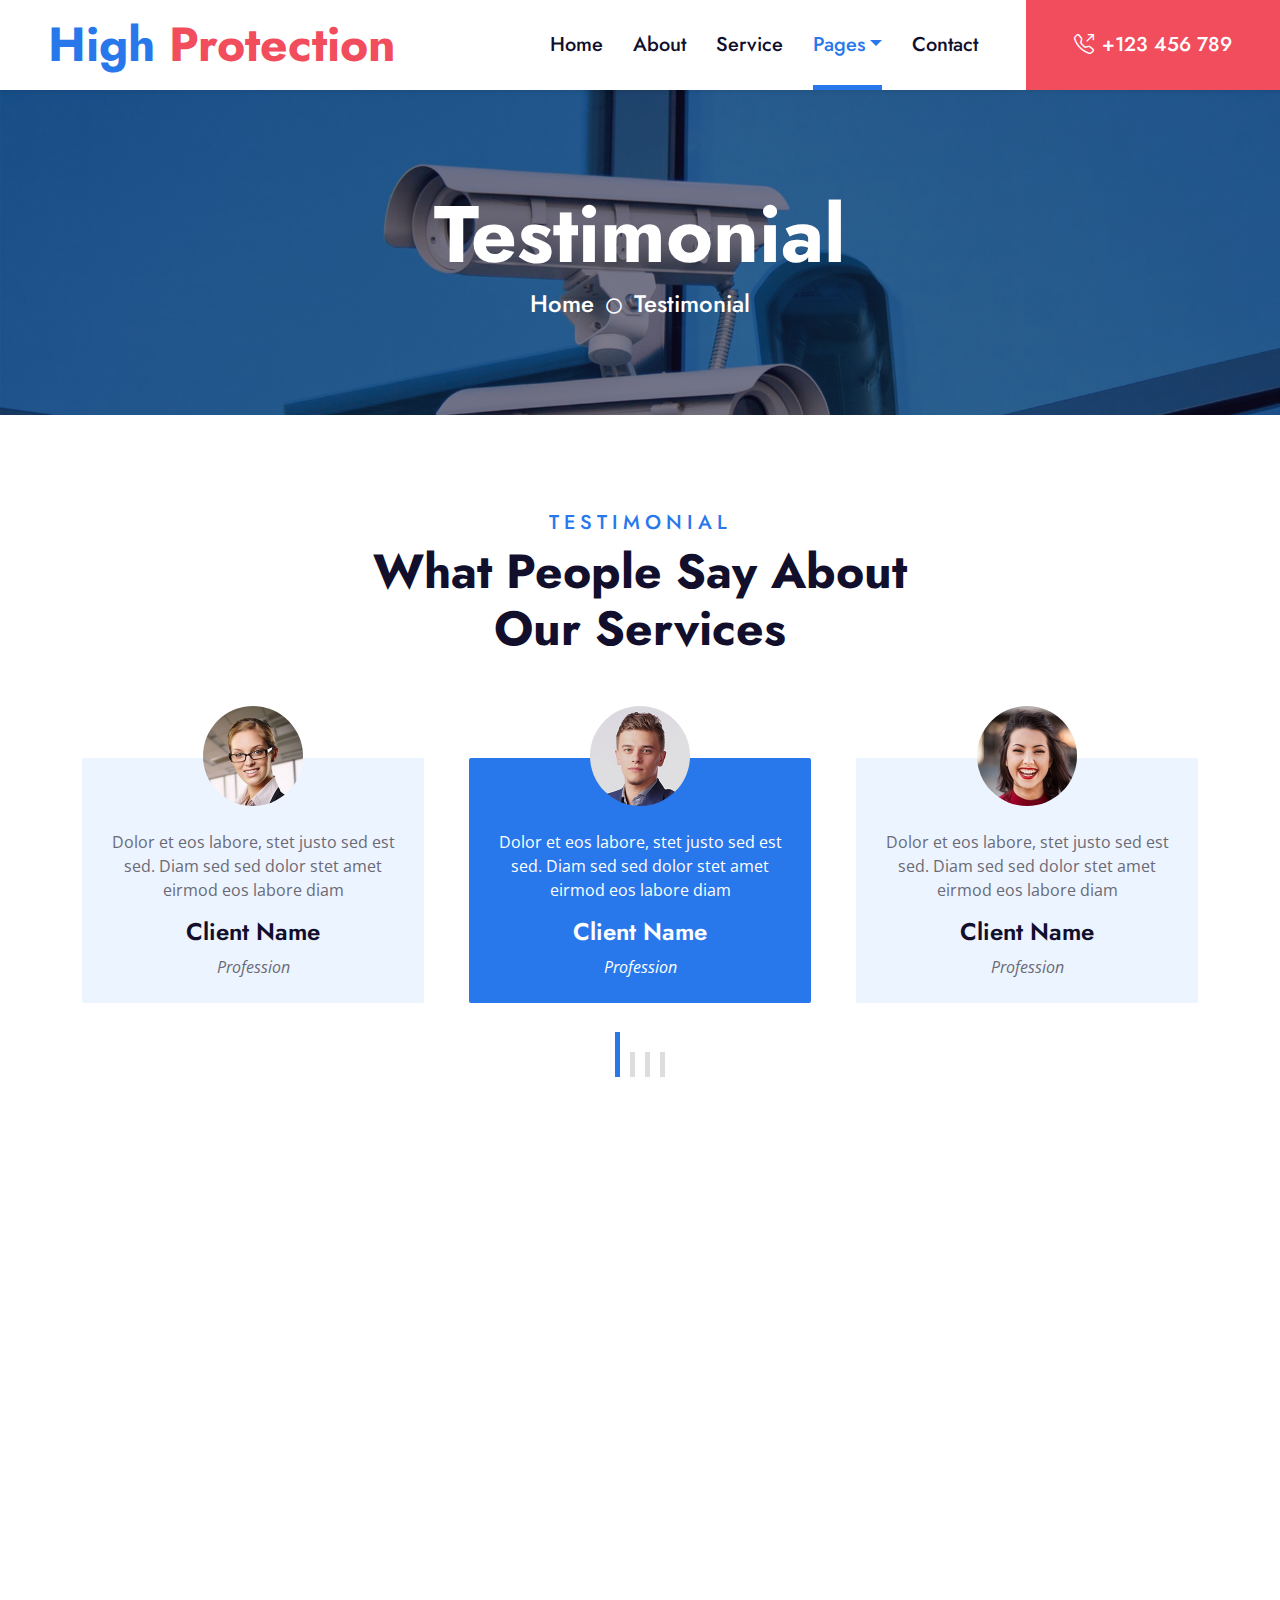
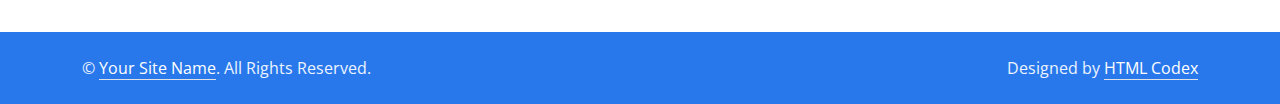
<file: testimonial.html>
<!DOCTYPE html>
<html lang="en">

<head>
    <meta charset="utf-8">
    <title>SafeCam - CCTV Website Template</title>
    <meta content="width=device-width, initial-scale=1.0" name="viewport">
    <meta content="Free HTML Templates" name="keywords">
    <meta content="Free HTML Templates" name="description">

    <!-- Favicon -->
    <link href="img/favicon.ico" rel="icon">

    <!-- Google Web Fonts -->
    <link rel="preconnect" href="https://fonts.gstatic.com">
    <link href="https://fonts.googleapis.com/css2?family=Jost:wght@500;600;700&family=Open+Sans:wght@400;600&display=swap" rel="stylesheet"> 

    <!-- Icon Font Stylesheet -->
    <link href="https://cdnjs.cloudflare.com/ajax/libs/font-awesome/5.10.0/css/all.min.css" rel="stylesheet">
    <link href="https://cdn.jsdelivr.net/npm/bootstrap-icons@1.4.1/font/bootstrap-icons.css" rel="stylesheet">
    <link href="lib/flaticon/font/flaticon.css" rel="stylesheet">

    <!-- Libraries Stylesheet -->
    <link href="lib/owlcarousel/assets/owl.carousel.min.css" rel="stylesheet">
    <link href="lib/animate/animate.min.css" rel="stylesheet">

    <!-- Customized Bootstrap Stylesheet -->
    <link href="css/bootstrap.min.css" rel="stylesheet">

    <!-- Template Stylesheet -->
    <link href="css/style.css" rel="stylesheet">
</head>

<body>
    <!-- Navbar Start -->
    <nav class="navbar navbar-expand-lg bg-white navbar-light shadow-sm py-3 py-lg-0 px-3 px-lg-0">
<a href="index.html" class="navbar-brand ms-lg-5">
            <h1 class="display-5 m-0 text-primary">High <span class="text-secondary">Protection</span></h1>
        </a>
        <button class="navbar-toggler" type="button" data-bs-toggle="collapse" data-bs-target="#navbarCollapse">
            <span class="navbar-toggler-icon"></span>
        </button>
        <div class="collapse navbar-collapse" id="navbarCollapse">
            <div class="navbar-nav ms-auto py-0">
                <a href="index.html" class="nav-item nav-link">Home</a>
                <a href="about.html" class="nav-item nav-link">About</a>
                <a href="service.html" class="nav-item nav-link">Service</a>
                <div class="nav-item dropdown">
                    <a href="#" class="nav-link dropdown-toggle active" data-bs-toggle="dropdown">Pages</a>
                    <div class="dropdown-menu m-0">
                        <a href="price.html" class="dropdown-item">Pricing Plan</a>
                        <a href="blog.html" class="dropdown-item">Blog Grid</a>
                        <a href="detail.html" class="dropdown-item">Blog Detail</a>
                        <a href="team.html" class="dropdown-item">The Team</a>
                        <a href="testimonial.html" class="dropdown-item active">Testimonial</a>
                    </div>
                </div>
                <a href="contact.html" class="nav-item nav-link">Contact</a>
                <a href="tel:+123456789" class="nav-item nav-link nav-contact bg-secondary text-white px-5 ms-lg-5"><i class="bi bi-telephone-outbound me-2"></i>+123 456 789</a>
            </div>
        </div>
    </nav>
    <!-- Navbar End -->


    <!-- Hero Start -->
    <div class="container-fluid bg-primary p-5 hero-header mb-5">
        <div class="row py-5">
            <div class="col-12 text-center">
                <h1 class="display-1 text-white animated zoomIn">Testimonial</h1>
                <a href="" class="h4 text-white">Home</a>
                <i class="far fa-circle text-white px-2"></i>
                <a href="" class="h4 text-white">Testimonial</a>
            </div>
        </div>
    </div>
    <!-- Hero End -->


    <!-- Testimonial Start -->
    <div class="container-fluid py-5 wow fadeInUp" data-wow-delay="0.1s">
        <div class="container">
            <div class="text-center mx-auto mb-5" style="max-width: 600px;">
                <h5 class="text-primary text-uppercase" style="letter-spacing: 5px;">Testimonial</h5>
                <h1 class="display-5 mb-0">What People Say About Our Services</h1>
            </div>
            <div class="owl-carousel testimonial-carousel">
                <div class="text-center pb-4">
                    <img class="img-fluid mx-auto rounded-circle" src="img/testimonial-1.jpg" style="width: 100px; height: 100px;" >
                    <div class="testimonial-text bg-light rounded p-4 mt-n5">
                        <p class="mt-5">Dolor et eos labore, stet justo sed est sed. Diam sed sed dolor stet amet eirmod eos labore diam
                        </p>
                        <h4 class="text-truncate">Client Name</h4>
                        <i>Profession</i>
                    </div>
                </div>
                <div class="text-center">
                    <img class="img-fluid mx-auto rounded-circle" src="img/testimonial-2.jpg" style="width: 100px; height: 100px;" >
                    <div class="testimonial-text bg-light rounded p-4 mt-n5">
                        <p class="mt-5">Dolor et eos labore, stet justo sed est sed. Diam sed sed dolor stet amet eirmod eos labore diam
                        </p>
                        <h4 class="text-truncate">Client Name</h4>
                        <i>Profession</i>
                    </div>
                </div>
                <div class="text-center">
                    <img class="img-fluid mx-auto rounded-circle" src="img/testimonial-3.jpg" style="width: 100px; height: 100px;" >
                    <div class="testimonial-text bg-light rounded p-4 mt-n5">
                        <p class="mt-5">Dolor et eos labore, stet justo sed est sed. Diam sed sed dolor stet amet eirmod eos labore diam
                        </p>
                        <h4 class="text-truncate">Client Name</h4>
                        <i>Profession</i>
                    </div>
                </div>
                <div class="text-center">
                    <img class="img-fluid mx-auto rounded-circle" src="img/testimonial-4.jpg" style="width: 100px; height: 100px;" >
                    <div class="testimonial-text bg-light rounded p-4 mt-n5">
                        <p class="mt-5">Dolor et eos labore, stet justo sed est sed. Diam sed sed dolor stet amet eirmod eos labore diam
                        </p>
                        <h4 class="text-truncate">Client Name</h4>
                        <i>Profession</i>
                    </div>
                </div>
            </div>
        </div>
    </div>
    <!-- Testimonial End -->
    

    <!-- Footer Start -->
    <div class="container-fluid bg-dark text-light mt-5 py-5 wow fadeInUp" data-wow-delay="0.1s">
        <div class="container pt-5">
            <div class="row g-5">
                <div class="col-lg-3 col-md-6">
                    <h3 class="text-white mb-4">Quick Links</h3>
                    <div class="d-flex flex-column justify-content-start">
                        <a class="text-light mb-2" href="#"><i class="bi bi-arrow-right text-primary me-2"></i>Home</a>
                        <a class="text-light mb-2" href="#"><i class="bi bi-arrow-right text-primary me-2"></i>About Us</a>
                        <a class="text-light mb-2" href="#"><i class="bi bi-arrow-right text-primary me-2"></i>Our Services</a>
                        <a class="text-light mb-2" href="#"><i class="bi bi-arrow-right text-primary me-2"></i>Latest Blog</a>
                        <a class="text-light" href="#"><i class="bi bi-arrow-right text-primary me-2"></i>Contact Us</a>
                    </div>
                </div>
                <div class="col-lg-3 col-md-6">
                    <h3 class="text-white mb-4">Popular Links</h3>
                    <div class="d-flex flex-column justify-content-start">
                        <a class="text-light mb-2" href="#"><i class="bi bi-arrow-right text-primary me-2"></i>Home</a>
                        <a class="text-light mb-2" href="#"><i class="bi bi-arrow-right text-primary me-2"></i>About Us</a>
                        <a class="text-light mb-2" href="#"><i class="bi bi-arrow-right text-primary me-2"></i>Our Services</a>
                        <a class="text-light mb-2" href="#"><i class="bi bi-arrow-right text-primary me-2"></i>Latest Blog</a>
                        <a class="text-light" href="#"><i class="bi bi-arrow-right text-primary me-2"></i>Contact Us</a>
                    </div>
                </div>
                <div class="col-lg-3 col-md-6">
                    <h3 class="text-white mb-4">Get In Touch</h3>
                    <p class="mb-2"><i class="bi bi-geo-alt text-primary me-2"></i>123 Street, New York, USA</p>
                    <p class="mb-2"><i class="bi bi-envelope-open text-primary me-2"></i>info@example.com</p>
                    <p class="mb-0"><i class="bi bi-telephone text-primary me-2"></i>+012 345 67890</p>
                </div>
                <div class="col-lg-3 col-md-6">
                    <h3 class="text-white mb-4">Follow Us</h3>
                    <div class="d-flex">
                        <a class="btn btn-lg btn-primary btn-lg-square rounded me-2" href="#"><i class="fab fa-twitter fw-normal"></i></a>
                        <a class="btn btn-lg btn-primary btn-lg-square rounded me-2" href="#"><i class="fab fa-facebook-f fw-normal"></i></a>
                        <a class="btn btn-lg btn-primary btn-lg-square rounded me-2" href="#"><i class="fab fa-linkedin-in fw-normal"></i></a>
                        <a class="btn btn-lg btn-primary btn-lg-square rounded" href="#"><i class="fab fa-instagram fw-normal"></i></a>
                    </div>
                </div>
                <div class="col-12">
                    <form class="mx-auto" style="max-width: 600px;">
                        <div class="input-group">
                            <input type="text" class="form-control border-white p-3" placeholder="Your Email">
                            <button class="btn btn-primary px-4">Sign Up</button>
                        </div>
                    </form>
                </div>
            </div>
        </div>
    </div>
    <div class="container-fluid bg-primary text-light py-4">
        <div class="container">
            <div class="row g-5">
                <div class="col-md-6 text-center text-md-start">
                    <p class="mb-md-0">&copy; <a class="text-white border-bottom" href="#">Your Site Name</a>. All Rights Reserved.</p>
                </div>
                <div class="col-md-6 text-center text-md-end">
                    <p class="mb-0">Designed by <a class="text-white border-bottom" href="https://htmlcodex.com">HTML Codex</a></p>
                </div>
            </div>
        </div>
    </div>
    <!-- Footer End -->


    <!-- Back to Top -->
    <a href="#" class="btn btn-lg btn-secondary btn-lg-square rounded back-to-top"><i class="bi bi-arrow-up"></i></a>


    <!-- JavaScript Libraries -->
    <script src="https://code.jquery.com/jquery-3.4.1.min.js"></script>
    <script src="https://cdn.jsdelivr.net/npm/bootstrap@5.0.0/dist/js/bootstrap.bundle.min.js"></script>
    <script src="lib/wow/wow.min.js"></script>
    <script src="lib/easing/easing.min.js"></script>
    <script src="lib/waypoints/waypoints.min.js"></script>
    <script src="lib/owlcarousel/owl.carousel.min.js"></script>

    <!-- Template Javascript -->
    <script src="js/main.js"></script>
</body>

</html>
</file>
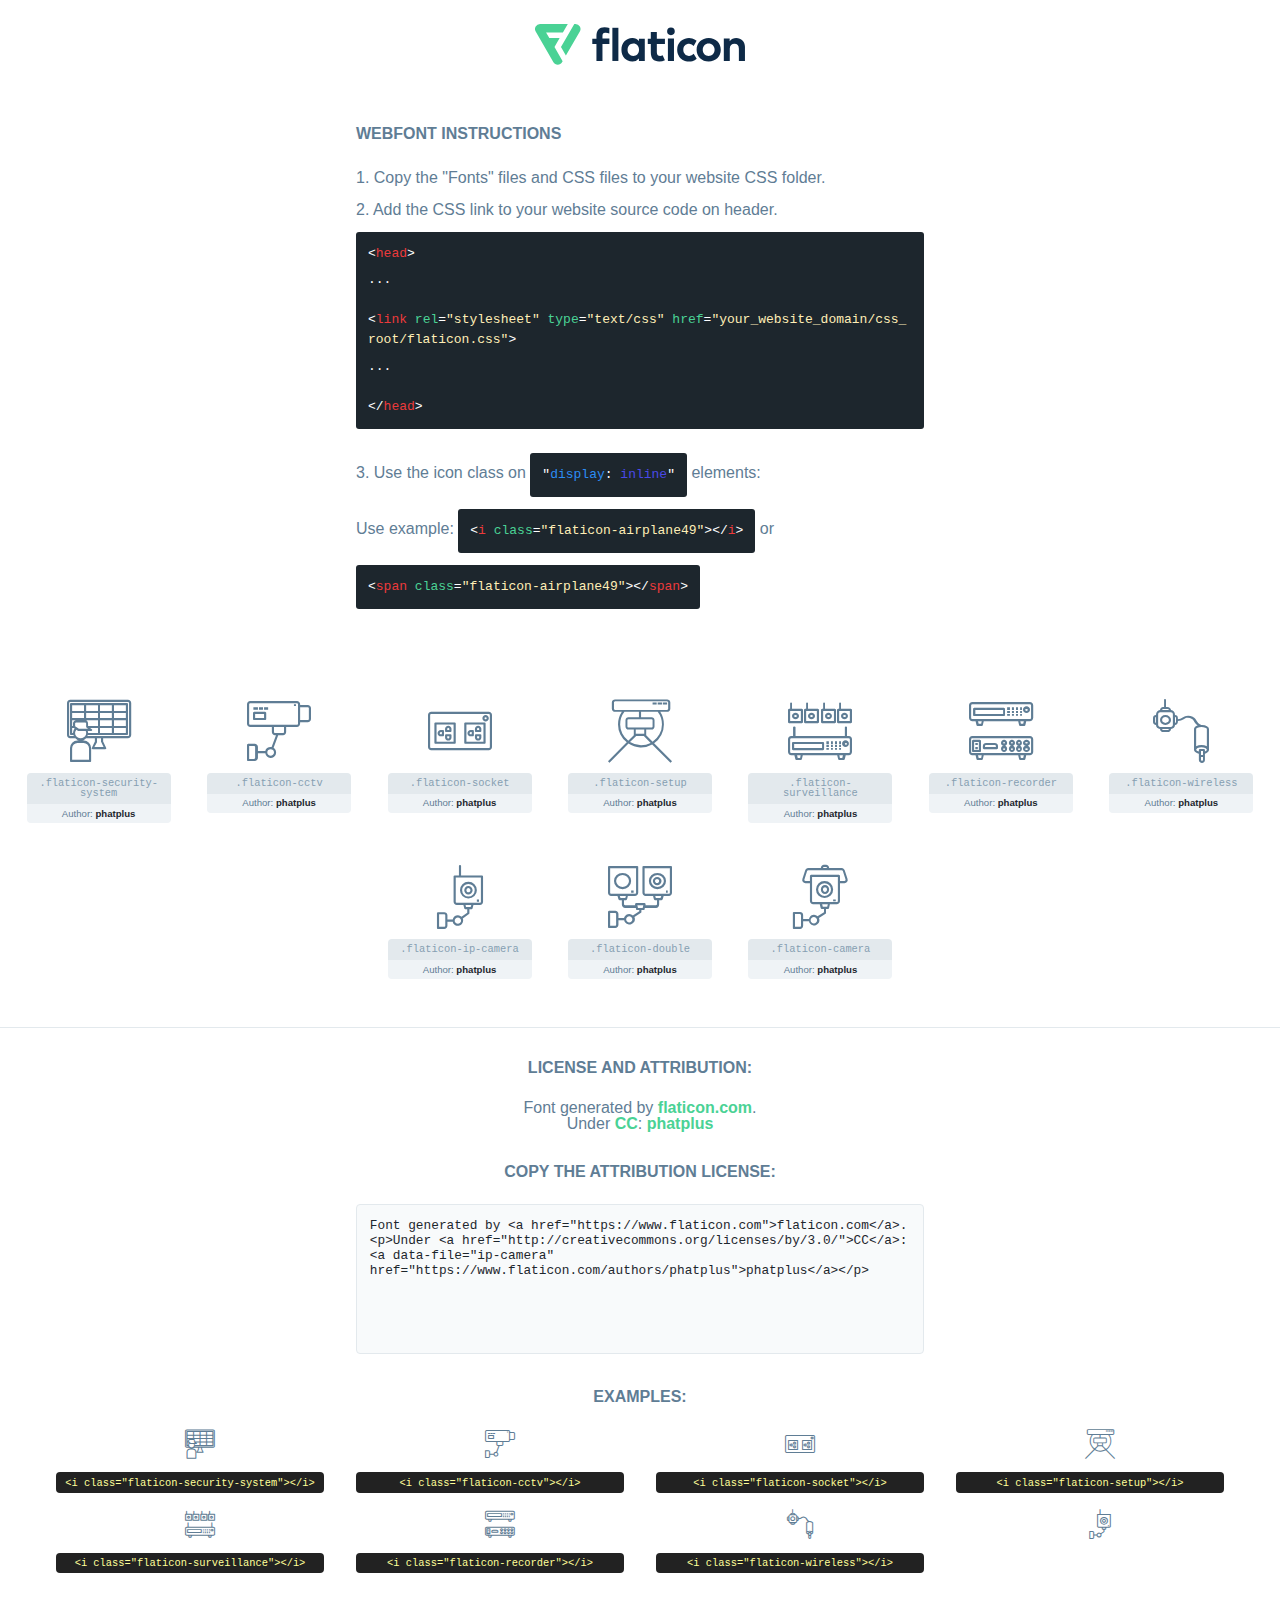
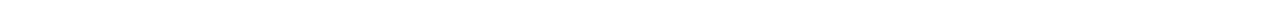
<file: lib/flaticon/font/flaticon.html>
<!DOCTYPE html>
<html lang="en">
<head>
    <title>Flaticon Webfont</title>
    <link rel="stylesheet" type="text/css" href="flaticon.css"/>
    <meta charset="UTF-8">
    <style>
        html, body, div, span, applet, object, iframe,
        h1, h2, h3, h4, h5, h6, p, blockquote, pre,
        a, abbr, acronym, address, big, cite, code,
        del, dfn, em, img, ins, kbd, q, s, samp,
        small, strike, strong, sub, sup, tt, var,
        b, u, i, center,
        dl, dt, dd, ol, ul, li,
        fieldset, form, label, legend,
        table, caption, tbody, tfoot, thead, tr, th, td,
        article, aside, canvas, details, embed,
        figure, figcaption, footer, header, hgroup,
        menu, nav, output, ruby, section, summary,
        time, mark, audio, video {
            margin: 0;
            padding: 0;
            border: 0;
            font-size: 100%;
            font: inherit;
            vertical-align: baseline;
        }

        /* HTML5 display-role reset for older browsers */
        article, aside, details, figcaption, figure,
        footer, header, hgroup, menu, nav, section {
            display: block;
        }

        body {
            line-height: 1;
        }

        ol, ul {
            list-style: none;
        }

        blockquote, q {
            quotes: none;
        }

        blockquote:before, blockquote:after,
        q:before, q:after {
            content: '';
            content: none;
        }

        table {
            border-collapse: collapse;
            border-spacing: 0;
        }

        body {
            font-family: Helvetica, Arial, sans-serif;
            font-size: 16px;
            color: #5f7d95;
        }

        a {
            color: #4AD295;
            font-weight: bold;
            text-decoration: none;
        }

        * {
            -moz-box-sizing: border-box;
            -webkit-box-sizing: border-box;
            box-sizing: border-box;
            margin: 0;
            padding: 0;
        }

        [class^="flaticon-"]:before, [class*=" flaticon-"]:before, [class^="flaticon-"]:after, [class*=" flaticon-"]:after {
            font-family: Flaticon;
            font-size: 30px;
            font-style: normal;
            margin-left: 20px;
            color: #333;
        }

        .wrapper {
            max-width: 600px;
            margin: auto;
            padding: 0 1em;
        }

        .title {
            margin-bottom: 24px;
            text-transform: uppercase;
            font-weight: bold;
        }

        header {
            text-align: center;
            padding: 24px;
        }

        header .logo {
            width: 210px;
            height: auto;
            border: none;
            display: inline-block;
        }

        header strong {
            font-size: 28px;
            font-weight: 500;
            vertical-align: middle;
        }

        .demo {
            margin: 2em auto;
            line-height: 1.25em;
        }

        .demo ul li {
            margin-bottom: 12px;
        }

        .demo ul li code {
            background-color: #1D262D;
            border-radius: 3px;
            padding: 12px;
            display: inline-block;
            color: #fff;
            font-family: Consolas, Monaco, Lucida Console, Liberation Mono, DejaVu Sans Mono, Bitstream Vera Sans Mono, Courier New, monospace;
            font-weight: lighter;
            margin-top: 12px;
            font-size: 13px;
            word-break: break-all;
        }

        .demo ul li code .red {
            color: #EC3A3B;
        }

        .demo ul li code .green {
            color: #4AD295;
        }

        .demo ul li code .yellow {
            color: #FFEEB6;
        }

        .demo ul li code .blue {
            color: #2C8CF4;
        }

        .demo ul li code .purple {
            color: #4949E7;
        }

        .demo ul li code .dots {
            margin-top: 0.5em;
            display: block;
        }

        #glyphs {
            border-bottom: 1px solid #E3E9ED;
            padding: 2em 0;
            text-align: center;
        }

        .glyph {
            display: inline-block;
            width: 9em;
            margin: 1em;
            text-align: center;
            vertical-align: top;
            background: #FFF;
        }

        .glyph .flaticon {
            padding: 10px;
            display: block;
            font-family: "Flaticon";
            font-size: 64px;
            line-height: 1;
        }

        .glyph .flaticon:before {
            font-size: 64px;
            color: #5f7d95;
            margin-left: 0;
        }

        .class-name {
            font-size: 0.65em;
            background-color: #E3E9ED;
            color: #869FB2;
            border-radius: 4px 4px 0 0;
            padding: 0.5em;
            font-family: Consolas, Monaco, Lucida Console, Liberation Mono, DejaVu Sans Mono, Bitstream Vera Sans Mono, Courier New, monospace;
        }

        .author-name {
            font-size: 0.6em;
            background-color: #EFF3F6;
            border-top: 0;
            border-radius: 0 0 4px 4px;
            padding: 0.5em;
        }

        .author-name a {
            color: #1D262D;
        }

        .class-name:last-child {
            font-size: 10px;
            color: #888;
        }

        .class-name:last-child a {
            font-size: 10px;
            color: #555;
        }

        .glyph > input {
            display: block;
            width: 100px;
            margin: 5px auto;
            text-align: center;
            font-size: 12px;
            cursor: text;
        }

        .glyph > input.icon-input {
            font-family: "Flaticon";
            font-size: 16px;
            margin-bottom: 10px;
        }

        .attribution .title {
            margin-top: 2em;
        }

        .attribution textarea {
            background-color: #F8FAFB;
            color: #1D262D;
            padding: 1em;
            border: none;
            box-shadow: none;
            border: 1px solid #E3E9ED;
            border-radius: 4px;
            resize: none;
            width: 100%;
            height: 150px;
            font-size: 0.8em;
            font-family: Consolas, Monaco, Lucida Console, Liberation Mono, DejaVu Sans Mono, Bitstream Vera Sans Mono, Courier New, monospace;
            -webkit-appearance: none;
        }

        .attribution textarea:hover {
            border-color: #CFD9E0;
        }

        .attribution textarea:focus {
            border-color: #4AD295;
        }

        .iconsuse {
            margin: 2em auto;
            text-align: center;
            max-width: 1200px;
        }

        .iconsuse:after {
            content: '';
            display: table;
            clear: both;
        }

        .iconsuse .image {
            float: left;
            width: 25%;
            padding: 0 1em;
        }

        .iconsuse .image p {
            margin-bottom: 1em;
        }

        .iconsuse .image span {
            display: block;
            font-size: 0.65em;
            background-color: #222;
            color: #fff;
            border-radius: 4px;
            padding: 0.5em;
            color: #FFFF99;
            margin-top: 1em;
            font-family: Consolas, Monaco, Lucida Console, Liberation Mono, DejaVu Sans Mono, Bitstream Vera Sans Mono, Courier New, monospace;
        }

        .flaticon:before {
            color: #5f7d95;
        }

        #footer {
            text-align: center;
            background-color: #1D262D;
            color: #869FB2;
            padding: 12px;
            font-size: 14px;
        }

        #footer a {
            font-weight: normal;
        }

        @media (max-width: 960px) {
            .iconsuse .image {
                width: 50%;
            }
        }

        .preview {
            width: 100px;
            display: inline-block;
            margin: 10px;
        }

        .preview .inner {
            display: inline-block;
            width: 100%;
            text-align: center;
            background: #f5f5f5;
            -webkit-border-radius: 3px 3px 0 0;
            -moz-border-radius: 3px 3px 0 0;
            border-radius: 3px 3px 0 0;
        }

        .preview .inner  {
            line-height: 85px;
            font-size: 40px;
            color: #333;
        }

        .label {
            display: inline-block;
            width: 100%;
            box-sizing: border-box;
            padding: 5px;
            font-size: 10px;
            font-family: Monaco, monospace;
            color: #666;
            white-space: nowrap;
            overflow: hidden;
            text-overflow: ellipsis;
            background: #ddd;
            -webkit-border-radius: 0 0 3px 3px;
            -moz-border-radius: 0 0 3px 3px;
            border-radius: 0 0 3px 3px;
            color: #666;
        }
    </style>
</head>
<body>
    <header>
        <a href="https://www.flaticon.com/" target="_blank" class="logo">
            <svg xmlns="http://www.w3.org/2000/svg" viewBox="0 0 394.3 76.5">
                <path d="M156.6,69.4H145.3V7.1h11.3Z" style="fill:#0e2a47"/>
                <path d="M206.2,69.4h-11V64.8a15.4,15.4,0,0,1-12.6,5.7c-11.6,0-20.3-9.5-20.3-22.1s8.8-22.1,20.3-22.1a15.4,15.4,0,0,1,12.6,5.8V27.5h11Zm-32.4-21c0,6.4,4.2,11.6,10.8,11.6s10.8-4.9,10.8-11.6-4.4-11.6-10.8-11.6S173.9,42,173.9,48.4Z"
                      style="fill:#0e2a47"/>
                <path d="M262.5,13.7a7.2,7.2,0,0,1-14.4,0,7.2,7.2,0,1,1,14.4,0ZM261,69.4H249.6v-42H261Z"
                      style="fill:#0e2a47"/>
                <path id="_Trazado_" data-name="&lt;Trazado&gt;"
                      d="M139.6,17.8a16.6,16.6,0,0,0-8-1.4c-3.2.4-4.9,2-4.9,5.9v5.1h13V37.5h-13v32H115.4v-32h-7.8v-10h7.8V22.2c0-9.9,5.2-16.3,15-16.3a23.4,23.4,0,0,1,9.3,1.8Z"
                      style="fill:#0e2a47"/>
                <path d="M235.1,60c-3.5,0-6.3-1.9-6.3-7.1V37.5H244v-10H228.8V15H217.5V27.5h-5.7v10h5.7V53.7c0,10.9,5.3,16.8,15.7,16.8A22.9,22.9,0,0,0,244,68l-4.3-9.1A12.3,12.3,0,0,1,235.1,60Z"
                      style="fill:#0e2a47"/>
                <path d="M348.9,48.4c0,12.6-9.7,22.1-22.7,22.1s-22.7-9.4-22.7-22.1,9.6-22.1,22.7-22.1S348.9,35.8,348.9,48.4Zm-33.9,0c0,6.8,4.8,11.6,11.1,11.6s11.2-4.8,11.2-11.6-4.8-11.6-11.2-11.6S315.1,41.6,315.1,48.4Z"
                      style="fill:#0e2a47"/>
                <path d="M394.3,42.7V69.4H382.9V46.3c0-6.1-3-9.4-8.2-9.4s-8.9,3.2-8.9,9.5v23H354.6v-42h11v4.9c3-4.5,7.6-6.1,12.3-6.1C387.5,26.3,394.3,33,394.3,42.7Z"
                      style="fill:#0e2a47"/>
                <path d="M298,55.7h0a12.4,12.4,0,0,1-8.2,4.2h-.9l-1.8-.2a10,10,0,0,1-7.4-5.6,13.2,13.2,0,0,1-1.2-5.8,13,13,0,0,1,1.3-5.9,10.1,10.1,0,0,1,7.5-5.5h2.4a11.7,11.7,0,0,1,8.3,4.2l5.5-9.6a19.9,19.9,0,0,0-8.1-4.3,23.4,23.4,0,0,0-6.1-.8,25.2,25.2,0,0,0-7.5,1.1,20.9,20.9,0,0,0-8,4.6,21.9,21.9,0,0,0-6.8,16.4,21.9,21.9,0,0,0,6.7,16.3,20.9,20.9,0,0,0,8,4.6,25.2,25.2,0,0,0,7.7,1.2,23.6,23.6,0,0,0,6.2-.8,20,20,0,0,0,8.1-4.4Z"
                      style="fill:#0e2a47"/>
                <path d="M46.3,26.5H26.9L20.8,16H52.4L61.6,0H9.4A9.3,9.3,0,0,0,1.3,4.7a9.3,9.3,0,0,0,0,9.4L34.6,71.8a9.4,9.4,0,0,0,16.2,0l1.1-1.9L36.6,43.3Z"
                      style="fill:#4ad295"/>
                <path d="M84.2,4.7A9.3,9.3,0,0,0,76.1,0H73.8l-25,43.3,9.2,16L84.2,14A9.3,9.3,0,0,0,84.2,4.7Z"
                      style="fill:#4ad295"/>
            </svg>
        </a>
    </header>
    <section class="demo wrapper">

        <p class="title">Webfont Instructions</p>

        <ul>
            <li>
                <span class="num">1. </span>Copy the "Fonts" files and CSS files to your website CSS folder.
            </li>
            <li>
                <span class="num">2. </span>Add the CSS link to your website source code on header.
                <code class="big">
                    &lt;<span class="red">head</span>&gt;
                    <br/><span class="dots">...</span>
                    <br/>&lt;<span class="red">link</span> <span class="green">rel</span>=<span
                        class="yellow">"stylesheet"</span> <span class="green">type</span>=<span
                        class="yellow">"text/css"</span> <span class="green">href</span>=<span class="yellow">"your_website_domain/css_root/flaticon.css"</span>&gt;
                    <br/><span class="dots">...</span>
                    <br/>&lt;/<span class="red">head</span>&gt;
                </code>
            </li>

            <li>
                <p>
                    <span class="num">3. </span>Use the icon class on <code>"<span class="blue">display</span>:<span
                        class="purple"> inline</span>"</code> elements:
                    <br/>
                    Use example: <code>&lt;<span class="red">i</span> <span class="green">class</span>=<span class="yellow">&quot;flaticon-airplane49&quot;</span>&gt;&lt;/<span
                        class="red">i</span>&gt;</code> or <code>&lt;<span class="red">span</span> <span
                        class="green">class</span>=<span class="yellow">&quot;flaticon-airplane49&quot;</span>&gt;&lt;/<span
                        class="red">span</span>&gt;</code>
            </li>
        </ul>

    </section>
    <section id="glyphs">
            <div class="glyph">
                <i class="flaticon flaticon-security-system"></i>
                <div class="class-name">.flaticon-security-system</div>
                <div class="author-name">Author: <a data-file="security-system" href="https://www.flaticon.com/authors/phatplus">phatplus</a> </div>
            </div>

            <div class="glyph">
                <i class="flaticon flaticon-cctv"></i>
                <div class="class-name">.flaticon-cctv</div>
                <div class="author-name">Author: <a data-file="cctv" href="https://www.flaticon.com/authors/phatplus">phatplus</a> </div>
            </div>

            <div class="glyph">
                <i class="flaticon flaticon-socket"></i>
                <div class="class-name">.flaticon-socket</div>
                <div class="author-name">Author: <a data-file="socket" href="https://www.flaticon.com/authors/phatplus">phatplus</a> </div>
            </div>

            <div class="glyph">
                <i class="flaticon flaticon-setup"></i>
                <div class="class-name">.flaticon-setup</div>
                <div class="author-name">Author: <a data-file="setup" href="https://www.flaticon.com/authors/phatplus">phatplus</a> </div>
            </div>

            <div class="glyph">
                <i class="flaticon flaticon-surveillance"></i>
                <div class="class-name">.flaticon-surveillance</div>
                <div class="author-name">Author: <a data-file="surveillance" href="https://www.flaticon.com/authors/phatplus">phatplus</a> </div>
            </div>

            <div class="glyph">
                <i class="flaticon flaticon-recorder"></i>
                <div class="class-name">.flaticon-recorder</div>
                <div class="author-name">Author: <a data-file="recorder" href="https://www.flaticon.com/authors/phatplus">phatplus</a> </div>
            </div>

            <div class="glyph">
                <i class="flaticon flaticon-wireless"></i>
                <div class="class-name">.flaticon-wireless</div>
                <div class="author-name">Author: <a data-file="wireless" href="https://www.flaticon.com/authors/phatplus">phatplus</a> </div>
            </div>

            <div class="glyph">
                <i class="flaticon flaticon-ip-camera"></i>
                <div class="class-name">.flaticon-ip-camera</div>
                <div class="author-name">Author: <a data-file="ip-camera" href="https://www.flaticon.com/authors/phatplus">phatplus</a> </div>
            </div>

            <div class="glyph">
                <i class="flaticon flaticon-double"></i>
                <div class="class-name">.flaticon-double</div>
                <div class="author-name">Author: <a data-file="double" href="https://www.flaticon.com/authors/phatplus">phatplus</a> </div>
            </div>

            <div class="glyph">
                <i class="flaticon flaticon-camera"></i>
                <div class="class-name">.flaticon-camera</div>
                <div class="author-name">Author: <a data-file="camera" href="https://www.flaticon.com/authors/phatplus">phatplus</a> </div>
            </div>

    </section>

    <section class="attribution wrapper"   style="text-align:center;">

        <div class="title">License and attribution:</div><div class="attrDiv">Font generated by <a href="https://www.flaticon.com">flaticon.com</a>. <div><p>Under <a href="http://creativecommons.org/licenses/by/3.0/">CC</a>: <a data-file="ip-camera" href="https://www.flaticon.com/authors/phatplus">phatplus</a></p>  </div>
        </div>
        <div class="title">Copy the Attribution License:</div>

        <textarea onclick="this.focus();this.select();">Font generated by &lt;a href=&quot;https://www.flaticon.com&quot;&gt;flaticon.com&lt;/a&gt;. <p>Under <a href="http://creativecommons.org/licenses/by/3.0/">CC</a>: <a data-file="ip-camera" href="https://www.flaticon.com/authors/phatplus">phatplus</a></p> 
        </textarea>

    </section>

    <section class="iconsuse">

        <div class="title">Examples:</div>
            <div class="image">
                <p>
                    <i class="flaticon flaticon-security-system"></i>
                    <span>&lt;i class=&quot;flaticon-security-system&quot;&gt;&lt;/i&gt;</span>
                </p>
            </div>
            <div class="image">
                <p>
                    <i class="flaticon flaticon-cctv"></i>
                    <span>&lt;i class=&quot;flaticon-cctv&quot;&gt;&lt;/i&gt;</span>
                </p>
            </div>
            <div class="image">
                <p>
                    <i class="flaticon flaticon-socket"></i>
                    <span>&lt;i class=&quot;flaticon-socket&quot;&gt;&lt;/i&gt;</span>
                </p>
            </div>
            <div class="image">
                <p>
                    <i class="flaticon flaticon-setup"></i>
                    <span>&lt;i class=&quot;flaticon-setup&quot;&gt;&lt;/i&gt;</span>
                </p>
            </div>
            <div class="image">
                <p>
                    <i class="flaticon flaticon-surveillance"></i>
                    <span>&lt;i class=&quot;flaticon-surveillance&quot;&gt;&lt;/i&gt;</span>
                </p>
            </div>
            <div class="image">
                <p>
                    <i class="flaticon flaticon-recorder"></i>
                    <span>&lt;i class=&quot;flaticon-recorder&quot;&gt;&lt;/i&gt;</span>
                </p>
            </div>
            <div class="image">
                <p>
                    <i class="flaticon flaticon-wireless"></i>
                    <span>&lt;i class=&quot;flaticon-wireless&quot;&gt;&lt;/i&gt;</span>
                </p>
            </div>
            <div class="image">
                <p>
                    <i class="flaticon flaticon-ip-camera"></i>
</file>
<file: lib/flaticon/font/flaticon.css>
@font-face {
    font-family: "flaticon";
    src: url("./flaticon.ttf?7ecca773380623aac2649a7edcc0a3f2") format("truetype"),
url("./flaticon.woff?7ecca773380623aac2649a7edcc0a3f2") format("woff"),
url("./flaticon.woff2?7ecca773380623aac2649a7edcc0a3f2") format("woff2"),
url("./flaticon.eot?7ecca773380623aac2649a7edcc0a3f2#iefix") format("embedded-opentype"),
url("./flaticon.svg?7ecca773380623aac2649a7edcc0a3f2#flaticon") format("svg");
}

i[class^="flaticon-"]:before, i[class*=" flaticon-"]:before {
    font-family: flaticon !important;
    font-style: normal;
    font-weight: normal !important;
    font-variant: normal;
    text-transform: none;
    line-height: 1;
    -webkit-font-smoothing: antialiased;
    -moz-osx-font-smoothing: grayscale;
}

.flaticon-security-system:before {
    content: "\f101";
}
.flaticon-cctv:before {
    content: "\f102";
}
.flaticon-socket:before {
    content: "\f103";
}
.flaticon-setup:before {
    content: "\f104";
}
.flaticon-surveillance:before {
    content: "\f105";
}
.flaticon-recorder:before {
    content: "\f106";
}
.flaticon-wireless:before {
    content: "\f107";
}
.flaticon-ip-camera:before {
    content: "\f108";
}
.flaticon-double:before {
    content: "\f109";
}
.flaticon-camera:before {
    content: "\f10a";
}
</file>
<file: css/style.css>
/********** Template CSS **********/
:root {
    --primary: #2878EB;
    --secondary: #F14D5D;
    --light: #ECF4FF;
    --dark: #120F2D;
}

[class^=flaticon-]:before,
[class*=" flaticon-"]:before,
[class^=flaticon-]:after,
[class*=" flaticon-"]:after {
    font-size: inherit;
    margin-left: 0;
}

h1,
h2,
.font-weight-bold {
    font-weight: 700 !important;
}

h3,
h4,
.font-weight-semi-bold {
    font-weight: 600 !important;
}

h5,
h6,
.font-weight-medium {
    font-weight: 500 !important;
}

.btn {
    font-family: 'Jost', sans-serif;
    font-weight: 600;
    transition: .5s;
}

.btn-primary,
.btn-secondary,
.btn-primary:hover,
.btn-secondary:hover {
    color: #FFFFFF;
}

.btn-primary:hover {
    background: var(--secondary);
    border-color: var(--secondary);
}

.btn-secondary:hover {
    background: var(--primary);
    border-color: var(--primary);
}

.btn-square {
    width: 36px;
    height: 36px;
}

.btn-sm-square {
    width: 28px;
    height: 28px;
}

.btn-lg-square {
    width: 46px;
    height: 46px;
}

.btn-square,
.btn-sm-square,
.btn-lg-square {
    padding-left: 0;
    padding-right: 0;
    text-align: center;
}

.back-to-top {
    position: fixed;
    display: none;
    right: 45px;
    bottom: 45px;
    z-index: 99;
}

.navbar-light .navbar-nav .nav-link {
    font-family: 'Jost', sans-serif;
    position: relative;
    margin-left: 30px;
    padding: 30px 0;
    font-size: 20px;
    font-weight: 500;
    color: var(--dark);
    outline: none;
    transition: .5s;
}

.sticky-top.navbar-light .navbar-nav .nav-link {
    padding: 20px 0;
}

.navbar-light .navbar-nav .nav-link:hover,
.navbar-light .navbar-nav .nav-link.active {
    color: var(--primary);
}

@media (min-width: 992px) {
    .navbar-light .navbar-nav .nav-link::before {
        position: absolute;
        content: "";
        width: 0;
        height: 5px;
        bottom: 0;
        left: 50%;
        background: var(--primary);
        transition: .5s;
    }

    .navbar-light .navbar-nav .nav-link:hover::before,
    .navbar-light .navbar-nav .nav-link.active::before {
        width: 100%;
        left: 0;
    }

    .navbar-light .navbar-nav .nav-link.nav-contact::before {
        display: none;
    }
}

@media (max-width: 991.98px) {
    .navbar-light .navbar-nav .nav-link  {
        margin-left: 0;
        padding: 10px 0;
    }
}

.carousel-caption {
    top: 0;
    left: 0;
    right: 0;
    bottom: 0;
    background: rgba(18, 15, 45, .5);
    z-index: 1;
}

@media (max-width: 576px) {
    .carousel-caption h5 {
        font-size: 14px;
        font-weight: 500 !important;
    }

    .carousel-caption h1 {
        font-size: 30px;
        font-weight: 600 !important;
    }
}

.carousel-control-prev,
.carousel-control-next {
    width: 10%;
}

.carousel-control-prev-icon,
.carousel-control-next-icon {
    width: 3rem;
    height: 3rem;
}

.carousel-indicators {
    align-items: flex-end;
}

.carousel-indicators [data-bs-target] {
    width: 5px;
    height: 25px;
}

.carousel-indicators .active {
    height: 45px;
}

.hero-header {
    background: linear-gradient(rgba(18, 15, 45, .5), rgba(18, 15, 45, .5)), url(../img/carousel-1.jpg) top right no-repeat;
    background-size: cover;
}

.service-item div {
    z-index: 1;
}

.service-item div::after {
    position: absolute;
    content: "";
    width: 0;
    height: 100%;
    top: 0;
    left: 0;
    border-radius: 2px 2px 0 0;
    transition: .5s;
    z-index: -1;
}

.service-item div:hover::after {
    width: 100%;
    background: var(--primary);
}

.service-item * {
    transition: .5s;
}

.service-item:hover * {
    color: var(--light) !important;
}

.bg-offer {
    background: linear-gradient(rgba(18, 15, 45, .5), rgba(18, 15, 45, .5)), url(../img/carousel-2.jpg) top right no-repeat;
    background-size: cover;
}

.testimonial-carousel .owl-dots {
    height: 45px;
    margin-top: 5px;
    display: flex;
    align-items: flex-end;
    justify-content: center;
}

.testimonial-carousel .owl-dot {
    position: relative;
    display: inline-block;
    margin: 0 5px;
    width: 5px;
    height: 25px;
    background: #DDDDDD;
    transition: .5s;
}

.testimonial-carousel .owl-dot.active {
    height: 45px;
    background: var(--primary);
}

.testimonial-carousel .owl-item .testimonial-text,
.testimonial-carousel .owl-item .testimonial-text * {
    transition: .5s;
}

.testimonial-carousel .owl-item.center .testimonial-text {
    background: var(--primary) !important;
}

.testimonial-carousel .owl-item.center .testimonial-text * {
    color: #FFFFFF !important;
}

.blog-date {
    position: absolute;
    width: 90px;
    height: 65px;
    top: 75px;
    left: -25px;
    display: flex;
    align-items: center;
    justify-content: center;
    flex-direction: column;
    background: var(--secondary);
}

.blog-date::after {
    position: absolute;
    content: "";
    width: 0;
    height: 0;
    top: -25px;
    left: 0;
    border: 13px solid;
    border-color: transparent #D34351 #D34351 transparent;
    z-index: -1;
}
</file>
